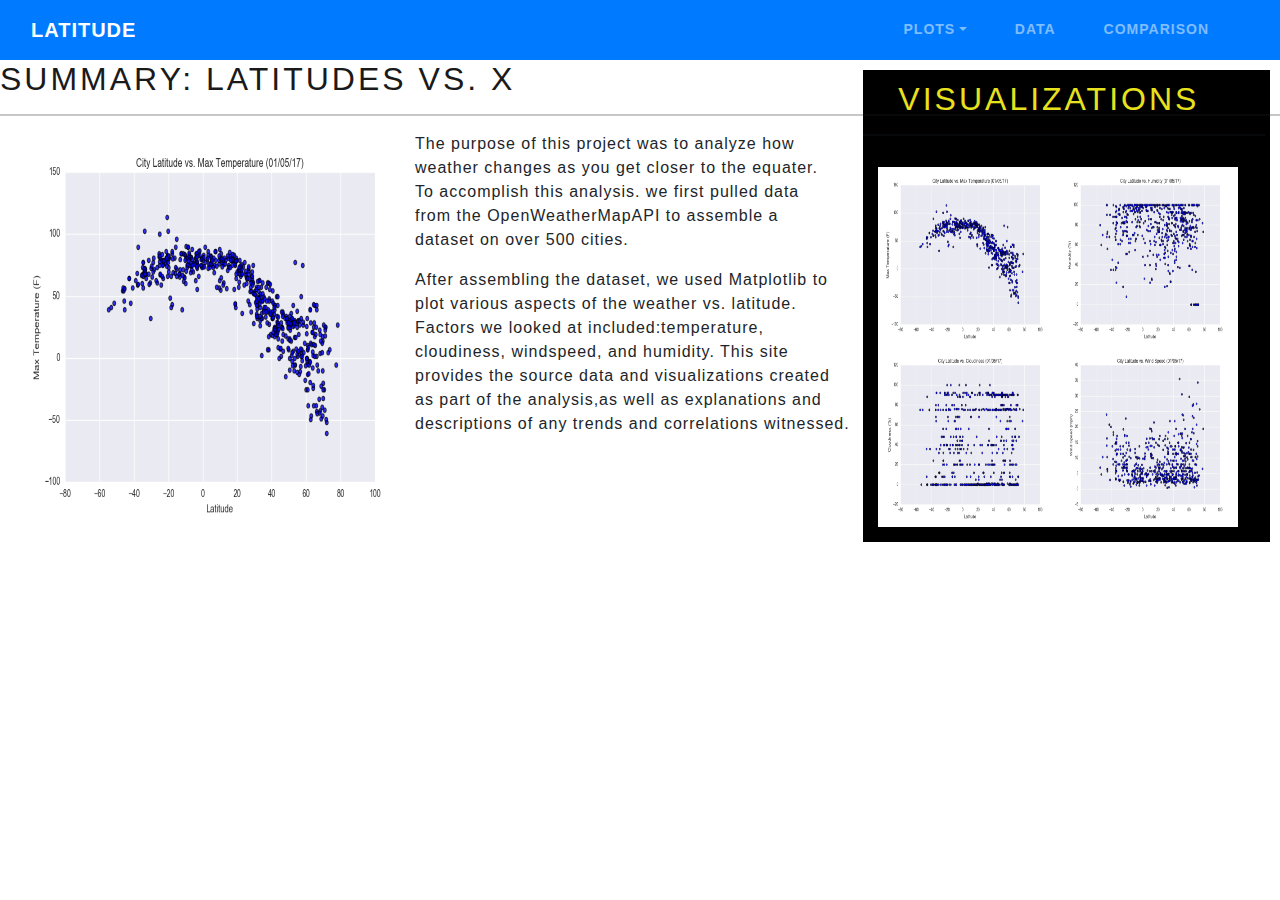
<file: HTML/index.html>
<!DOCTYPE html>
<html lang="en-us">

<head>
    <meta charset="UTF-8">
    <title>Homepage</title>
    <meta name="viewport" content="width=device-width, initial-scale=1.0">
    <link rel="stylesheet" type="text/css" href="../bootstrap.min.css">
    <link rel="stylesheet" href="https://stackpath.bootstrapcdn.com/bootstrap/4.3.1/css/bootstrap.min.css" integrity="sha384-ggOyR0iXCbMQv3Xipma34MD+dH/1fQ784/j6cY/iJTQUOhcWr7x9JvoRxT2MZw1T" crossorigin="anonymous">
</head>

<body>
    <nav class="navbar navbar-expand-lg navbar-dark bg-primary">
        <div class="container-fluid">
          <a class="navbar-brand" href="index.html">Latitude</a>
          <button class="navbar-toggler" type="button" data-bs-toggle="collapse" data-bs-target="#navbarColor01"
            aria-controls="navbarColor01" aria-expanded="false" aria-label="Toggle navigation">
            <span class="navbar-toggler-icon"></span>
          </button>
    
          <div class="collapse navbar-collapse" id="navbarColor01">
            <ul class="navbar-nav ml-auto">
              <li class="nav-item dropdown">
                <a class="nav-link dropdown-toggle" data-bs-toggle="dropdown" href="#" role="button" aria-haspopup="true" aria-expanded="false">Plots</a>
                <ul class="dropdown-menu me-auto">
                  <a class="dropdown-item" href="Humidity.html">Latitude vs. Humidity</a>
                  <a class="dropdown-item" href="Wind.html">Latitude vs. Wind</a>
                  <a class="dropdown-item" href="Cloud.html">Latitude vs. Cloud Coverage</a>
                  <a class="dropdown-item" href="Temperature.html">Latitude vs. Temperature</a>
                </ul>
              </li>
              <li class="nav-item">
                <a class="nav-link" href="Data.html">Data</a>
              </li>
              <li class="nav-item">
                <a class="nav-link" href="Comparison.html">Comparison</a>
              </li>
            </ul>
          </div>
        </div>
      </nav>
      <!--end of navbar-->
   
      <!--bootstrap grid for thumbnails-->
    <div class="col-4">
        <style>.col-4{float:right;padding:10px}</style>
        <div class="box">
          <style>.box{background-color:rgb(0, 0, 0);padding-top: 10px;padding-right: 5px;}</style>
        <div class="page-header">
            <h2 class="title">Visualizations</h2>
            <hr></hr>
            <style>.title{color: #e8e11d; font-style:bold;padding-left:35px;}</style>
        </div>
        <div class="box-img">
          <style>.box-img{padding:15px;}</style>
           <a href="Temperature.html"><img src="../Resources/assets/images/Fig1.png" alt="Latitude vs. Max Temperature" height="180" width="180" ></a><a href="Humidity.html"><img src="../Resources/assets/images/Fig2.png" alt="Latitude vs. Humidity" height="180" width="180" ></a>
         <a href="Cloud.html"><img src="../Resources/assets/images/Fig3.png" alt="Latitude vs. Cloudiness" height="180" width="180" ></a><a href="Wind.html"><img src="../Resources/assets/images/Fig4.png" alt="Latitude vs. Wind Speed" height="180" width="180" ></a>
         </div>
      </div>
  </div>
  <!--main page details-->
  <div>
    <h2>Summary: Latitudes vs. X</h2>
    <hr></hr>
  </div>
  <div class="col-md-8">
    <img src="../Resources/assets/images/Fig1.png" class="float-left" alt="Latitude vs. Max Temperature" height="400" width="400">
    <p> The purpose of this project was to analyze how weather changes as you get closer to the equater. To accomplish this analysis. we first pulled data from the OpenWeatherMapAPI to assemble a dataset on over 500 cities.</p>
  </div>
  <div>
    <p>After assembling the dataset, we used Matplotlib to plot various aspects of the weather vs. latitude. Factors we looked at included:temperature, cloudiness, windspeed, and humidity. This site provides the source data and visualizations created as part of the analysis,as well as explanations and descriptions of any trends and correlations witnessed.</p>
  </div>
</div>
</div>

     
      <script src="https://code.jquery.com/jquery-3.3.1.slim.min.js"
      integrity="sha384-q8i/X+965DzO0rT7abK41JStQIAqVgRVzpbzo5smXKp4YfRvH+8abtTE1Pi6jizo"
      crossorigin="anonymous"></script>
    <script src="https://cdn.jsdelivr.net/npm/@popperjs/core@2.9.2/dist/umd/popper.min.js"
      integrity="sha384-IQsoLXl5PILFhosVNubq5LC7Qb9DXgDA9i+tQ8Zj3iwWAwPtgFTxbJ8NT4GN1R8p"
      crossorigin="anonymous"></script>
    <script src="https://cdn.jsdelivr.net/npm/bootstrap@5.0.0/dist/js/bootstrap.min.js"
      integrity="sha384-lpyLfhYuitXl2zRZ5Bn2fqnhNAKOAaM/0Kr9laMspuaMiZfGmfwRNFh8HlMy49eQ"
      crossorigin="anonymous"></script>
</body>


</html>
</file>
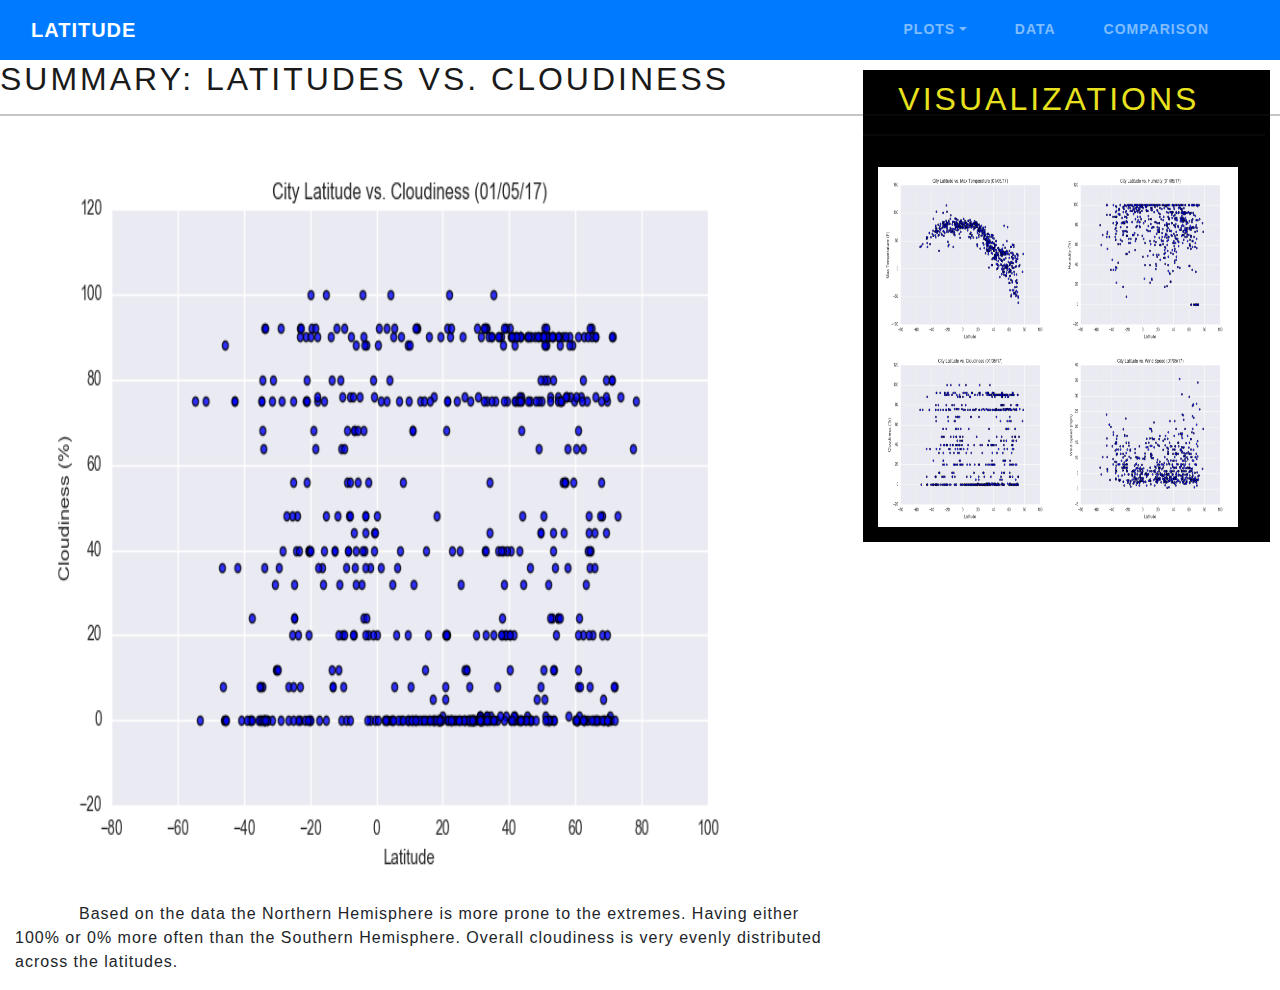
<file: HTML/Cloud.html>
<!DOCTYPE html>
<html lang="en-us">

<head>
    <meta charset="UTF-8">
    <title>Homepage</title>
    <meta name="viewport" content="width=device-width, initial-scale=1.0">
    <link rel="stylesheet" type="text/css" href="../bootstrap.min.css">
    <link rel="stylesheet" href="https://stackpath.bootstrapcdn.com/bootstrap/4.3.1/css/bootstrap.min.css" integrity="sha384-ggOyR0iXCbMQv3Xipma34MD+dH/1fQ784/j6cY/iJTQUOhcWr7x9JvoRxT2MZw1T" crossorigin="anonymous">
</head>

<body>
  <!--navbar-->
  <nav class="navbar navbar-expand-lg navbar-dark bg-primary">
    <div class="container-fluid">
      <a class="navbar-brand" href="../index.html">Latitude</a>
      <button class="navbar-toggler" type="button" data-bs-toggle="collapse" data-bs-target="#navbarColor01"
        aria-controls="navbarColor01" aria-expanded="false" aria-label="Toggle navigation">
        <span class="navbar-toggler-icon"></span>
      </button>

      <div class="collapse navbar-collapse" id="navbarColor01">
        <ul class="navbar-nav ml-auto">
          <li class="nav-item dropdown">
            <a class="nav-link dropdown-toggle" data-bs-toggle="dropdown" href="#" role="button" aria-haspopup="true" aria-expanded="false">Plots</a>
            <ul class="dropdown-menu me-auto">
              <a class="dropdown-item" href="Humidity.html">Latitude vs. Humidity</a>
              <a class="dropdown-item" href="Wind.html">Latitude vs. Wind</a>
              <a class="dropdown-item" href="Cloud.html">Latitude vs. Cloud Coverage</a>
              <a class="dropdown-item" href="Temperature.html">Latitude vs. Temperature</a>
            </ul>
          </li>
          <li class="nav-item">
            <a class="nav-link" href="Data.html">Data</a>
          </li>
          <li class="nav-item">
            <a class="nav-link" href="Comparison.html">Comparison</a>
          </li>
        </ul>
      </div>
    </div>
  </nav>
   <!--visualization box-->
   <div class="col-4">
    <style>.col-4{float:right;padding:10px}</style>
    <div class="box">
      <style>.box{background-color:rgb(0, 0, 0);padding-top: 10px;padding-right: 5px;}</style>
    <div class="page-header">
        <h2 class="title">Visualizations</h2>
        <hr></hr>
        <style>.title{color: #e8e11d; font-style:bold;padding-left:35px;}</style>
    </div>
    <div class="box-img">
      <style>.box-img{padding:15px;}</style>
       <a href="Temperature.html"><img src="../Resources/assets/images/Fig1.png" alt="Latitude vs. Max Temperature" height="180" width="180" ></a><a href="Humidity.html"><img src="../Resources/assets/images/Fig2.png" alt="Latitude vs. Humidity" height="180" width="180" ></a>
     <a href="Cloud.html"><img src="../Resources/assets/images/Fig3.png" alt="Latitude vs. Cloudiness" height="180" width="180" ></a><a href="Wind.html"><img src="../Resources/assets/images/Fig4.png" alt="Latitude vs. Wind Speed" height="180" width="180" ></a>
     </div>
  </div>
</div>
    <!--main page details-->
<div>
  <h2>Summary: Latitudes vs. Cloudiness</h2>
  <hr></hr>
  </div>
  <div class="col-md-8">
  <img src="../Resources/assets/images/Fig3.png" class="float-left" alt="Latitude vs. Max Temperature" height="770" width="770">
  <p class="text">Based on the data the Northern Hemisphere is more prone to the extremes. Having either 100% or 0% more often than the Southern Hemisphere. Overall cloudiness is very evenly distributed across the latitudes. </p>
  <style>p.text{text-indent: 4em};</style>
  </div>
  </div>
    

      <script src="https://code.jquery.com/jquery-3.3.1.slim.min.js"
      integrity="sha384-q8i/X+965DzO0rT7abK41JStQIAqVgRVzpbzo5smXKp4YfRvH+8abtTE1Pi6jizo"
      crossorigin="anonymous"></script>
    <script src="https://cdn.jsdelivr.net/npm/@popperjs/core@2.9.2/dist/umd/popper.min.js"
      integrity="sha384-IQsoLXl5PILFhosVNubq5LC7Qb9DXgDA9i+tQ8Zj3iwWAwPtgFTxbJ8NT4GN1R8p"
      crossorigin="anonymous"></script>
    <script src="https://cdn.jsdelivr.net/npm/bootstrap@5.0.0/dist/js/bootstrap.min.js"
      integrity="sha384-lpyLfhYuitXl2zRZ5Bn2fqnhNAKOAaM/0Kr9laMspuaMiZfGmfwRNFh8HlMy49eQ"
      crossorigin="anonymous"></script>
</body>


</html>
</file>
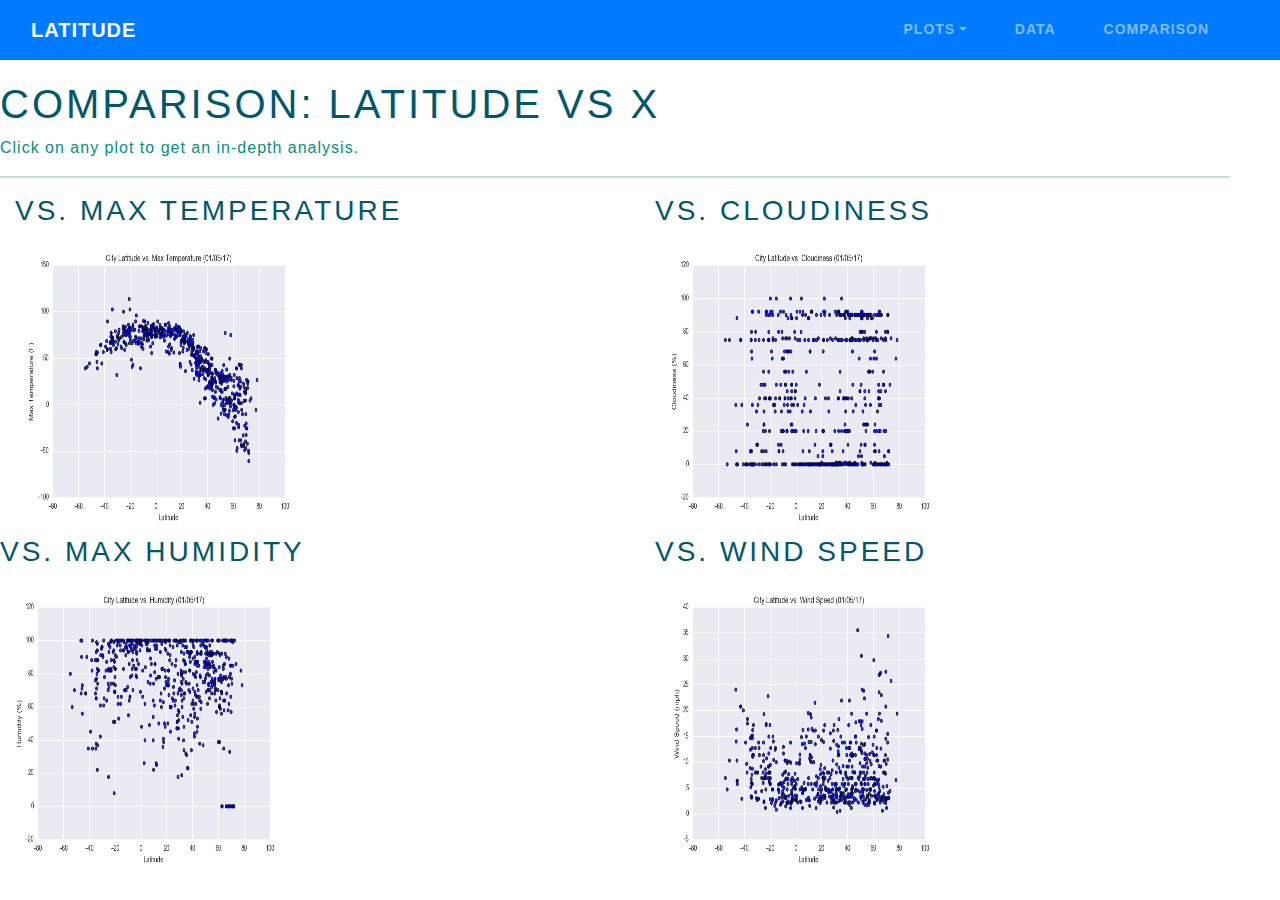
<file: HTML/Comparison.html>
<!DOCTYPE html>
<html lang="en-us">

<head>
   <meta charset="UTF-8">
    <title>Comparisons</title>
    <meta name="viewport" content="width=device-width, initial-scale=1.0">
    <link rel="stylesheet" type="text/css" href="../bootstrap.min.css">
    <link rel="stylesheet" href="https://stackpath.bootstrapcdn.com/bootstrap/4.3.1/css/bootstrap.min.css" integrity="sha384-ggOyR0iXCbMQv3Xipma34MD+dH/1fQ784/j6cY/iJTQUOhcWr7x9JvoRxT2MZw1T" crossorigin="anonymous">
    
</head>

<body>
    <!--navbar-->
    <nav class="navbar navbar-expand-lg navbar-dark bg-primary">
        <div class="container-fluid">
          <a class="navbar-brand" href="../index.html">Latitude</a>
          <button class="navbar-toggler" type="button" data-bs-toggle="collapse" data-bs-target="#navbarColor01"
            aria-controls="navbarColor01" aria-expanded="false" aria-label="Toggle navigation">
            <span class="navbar-toggler-icon"></span>
          </button>
    
          <div class="collapse navbar-collapse" id="navbarColor01">
            <ul class="navbar-nav ml-auto">
              <li class="nav-item dropdown">
                <a class="nav-link dropdown-toggle" data-bs-toggle="dropdown" href="#" role="button" aria-haspopup="true" aria-expanded="false">Plots</a>
                <ul class="dropdown-menu me-auto">
                  <a class="dropdown-item" href="Humidity.html">Latitude vs. Humidity</a>
                  <a class="dropdown-item" href="Wind.html">Latitude vs. Wind</a>
                  <a class="dropdown-item" href="Cloud.html">Latitude vs. Cloud Coverage</a>
                  <a class="dropdown-item" href="Temperature.html">Latitude vs. Temperature</a>
                </ul>
              </li>
              <li class="nav-item">
                <a class="nav-link" href="Data.html">Data</a>
              </li>
              <li class="nav-item">
                <a class="nav-link" href="Comparison.html">Comparison</a>
              </li>
            </ul>
          </div>
        </div>
      </nav>
      <!--end of navbar-->
      
      <!--images with links-->
      <div class="page-header">
        <style>.page-header{padding-right: 50px;
                            padding-top:20px; color:rgb(2, 145, 133);}</style>
        <h1 class="title">Comparison: Latitude vs X</h1
        <p>Click on any plot to get an in-depth analysis.</p>
        <hr></hr>
      </div>    
     
      <div class="content">
        <div class="container-fluid">
            <div class="row">
                    <div class = "col-6">
                            <h3 class='title'>vs. Max Temperature</h3>
                            <style>.title{color:rgb(1, 88, 108);}</style>
                                  <a href="Temperature.html"><img src="../Resources/assets/images/Fig1.png" alt="Latitude vs. Max Temperature" height="300" width="300" class='left'></a>
                    </div>
                         <div class="col-6">
                            <h3 class='title'>vs. Cloudiness</h3>
                                 <a href="Cloud.html"><img src="../Resources/assets/images/Fig3.png" alt="Latitude vs. Cloudiness" height="300" width="300" class='center'></a>
                         </div>
                     </div>
                </div>
                        <div class='row'>
                            <div class = "col-6">
                                    
                                        <h3 class='title'>vs. Max Humidity</h3>
                                            <a href="Humidity.html"><img src="../Resources/assets/images/Fig2.png" alt="Latitude vs. Humidity" height="300" width="300"></a>
                            </div>
                            <div class="col-6">
                                        <h3 class='title'>vs. Wind Speed</h3>
                                            <a href="Wind.html"><img src="../Resources/assets/images/Fig4.png" alt="Latitude vs. Wind Speed" height="300" width="300"></a>
                            </div>
                        </div>    
                    </div>
                </div>
            </div>
        </div>
</div>


      
      
      <script src="https://code.jquery.com/jquery-3.3.1.slim.min.js"
      integrity="sha384-q8i/X+965DzO0rT7abK41JStQIAqVgRVzpbzo5smXKp4YfRvH+8abtTE1Pi6jizo"
      crossorigin="anonymous"></script>
    <script src="https://cdn.jsdelivr.net/npm/@popperjs/core@2.9.2/dist/umd/popper.min.js"
      integrity="sha384-IQsoLXl5PILFhosVNubq5LC7Qb9DXgDA9i+tQ8Zj3iwWAwPtgFTxbJ8NT4GN1R8p"
      crossorigin="anonymous"></script>
    <script src="https://cdn.jsdelivr.net/npm/bootstrap@5.0.0/dist/js/bootstrap.min.js"
      integrity="sha384-lpyLfhYuitXl2zRZ5Bn2fqnhNAKOAaM/0Kr9laMspuaMiZfGmfwRNFh8HlMy49eQ"
      crossorigin="anonymous"></script>
</body>


</html>
</file>
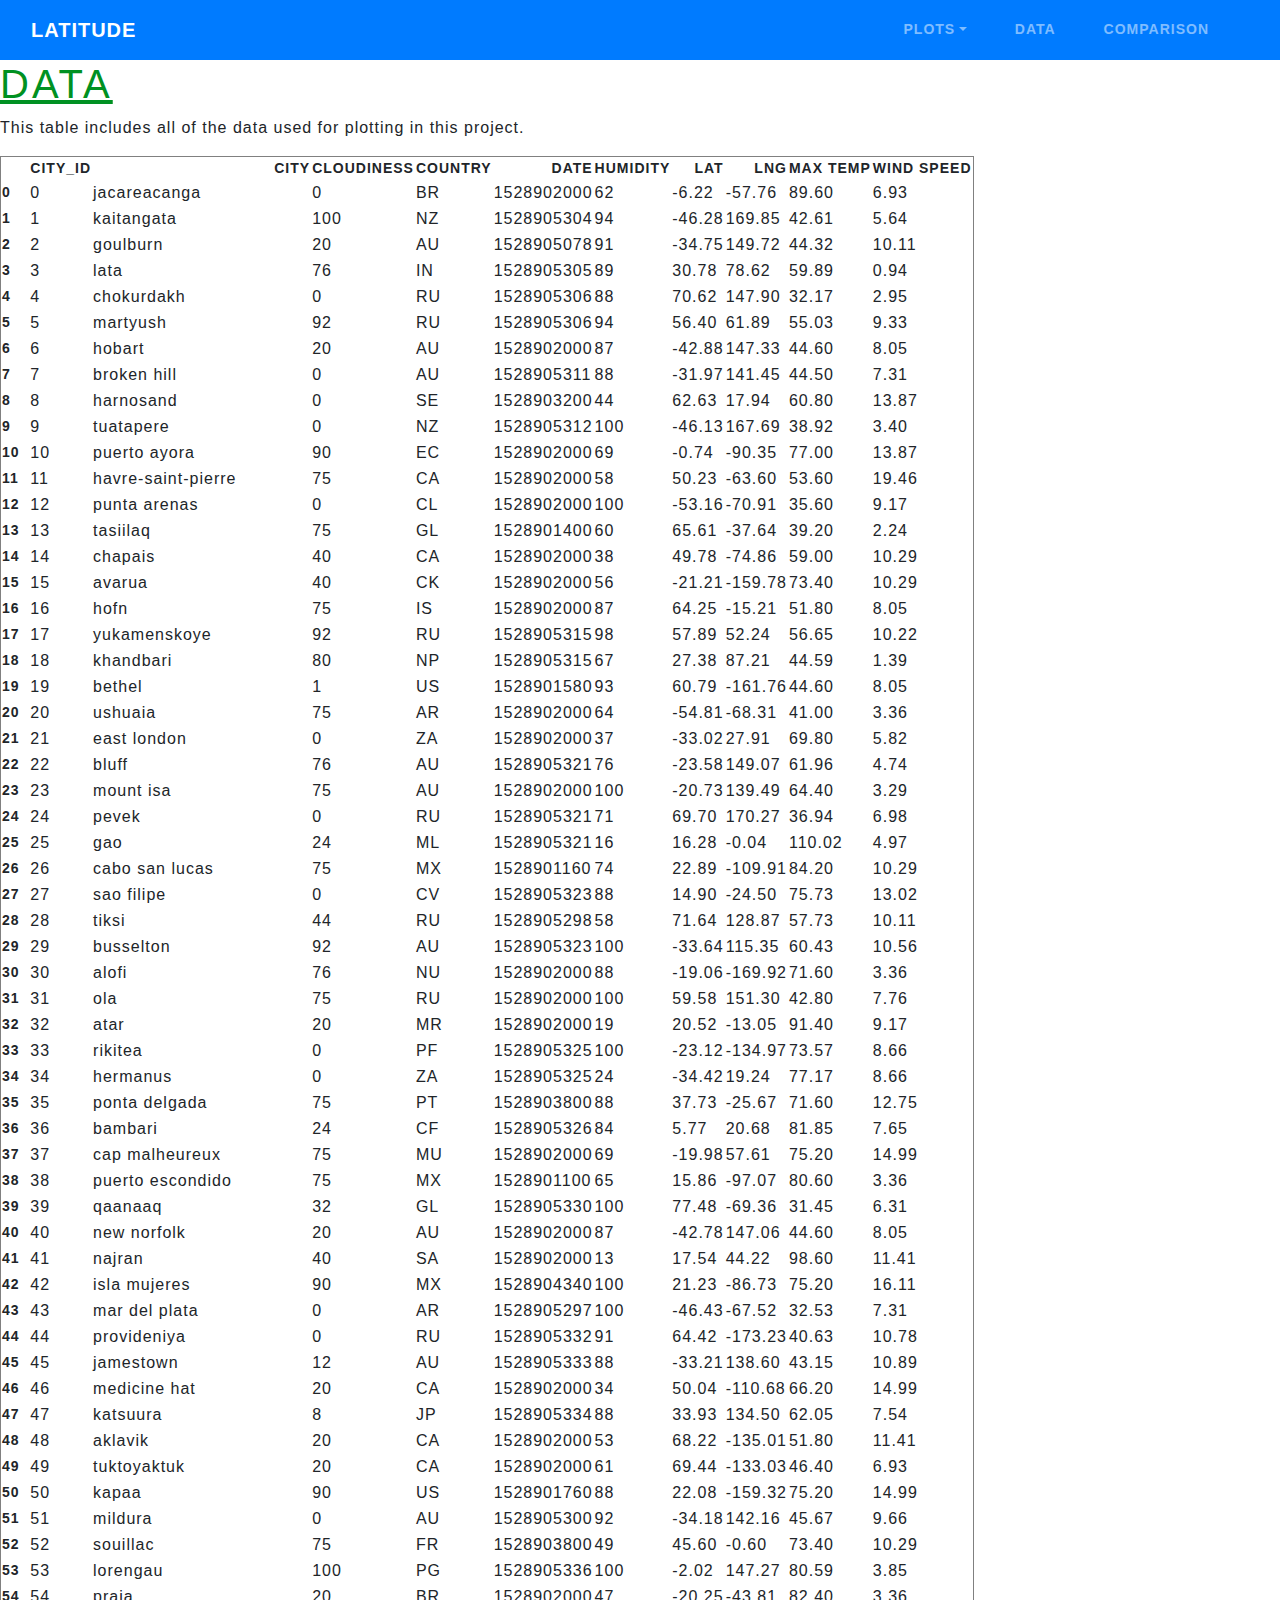
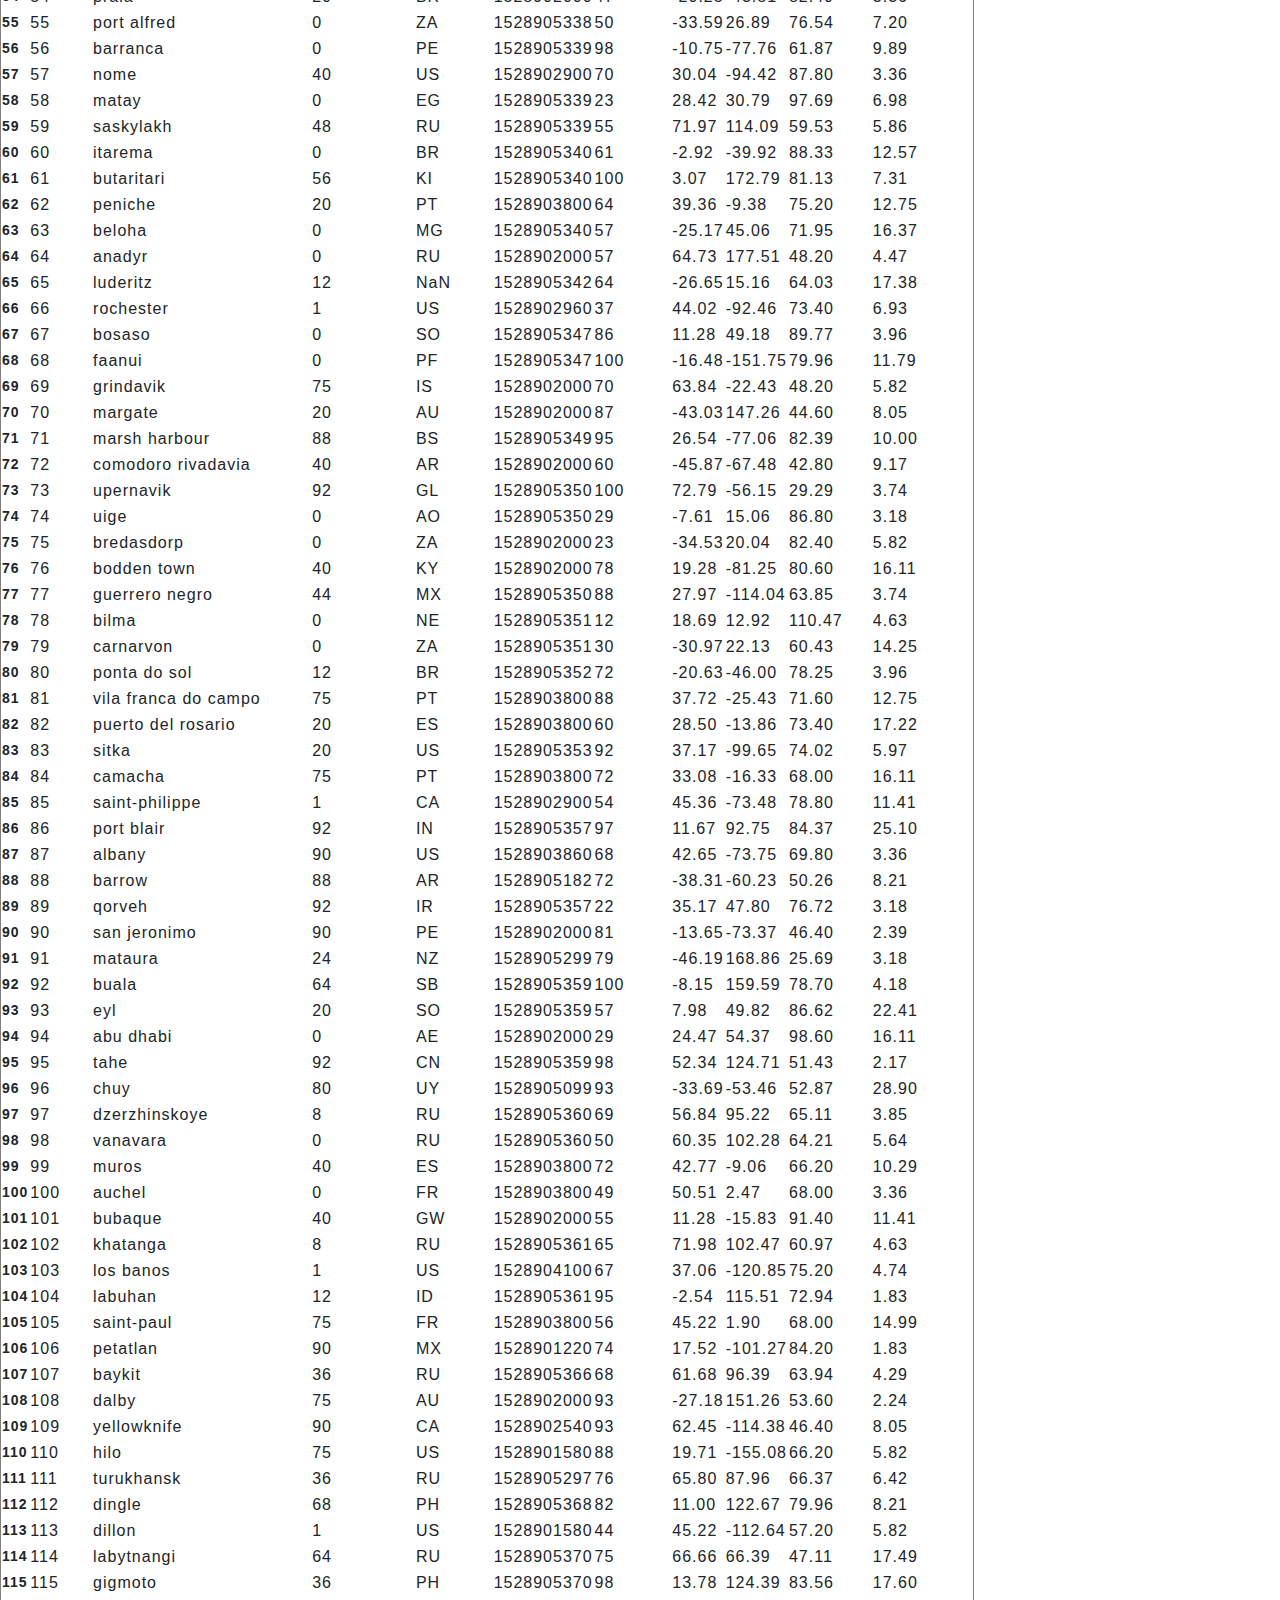
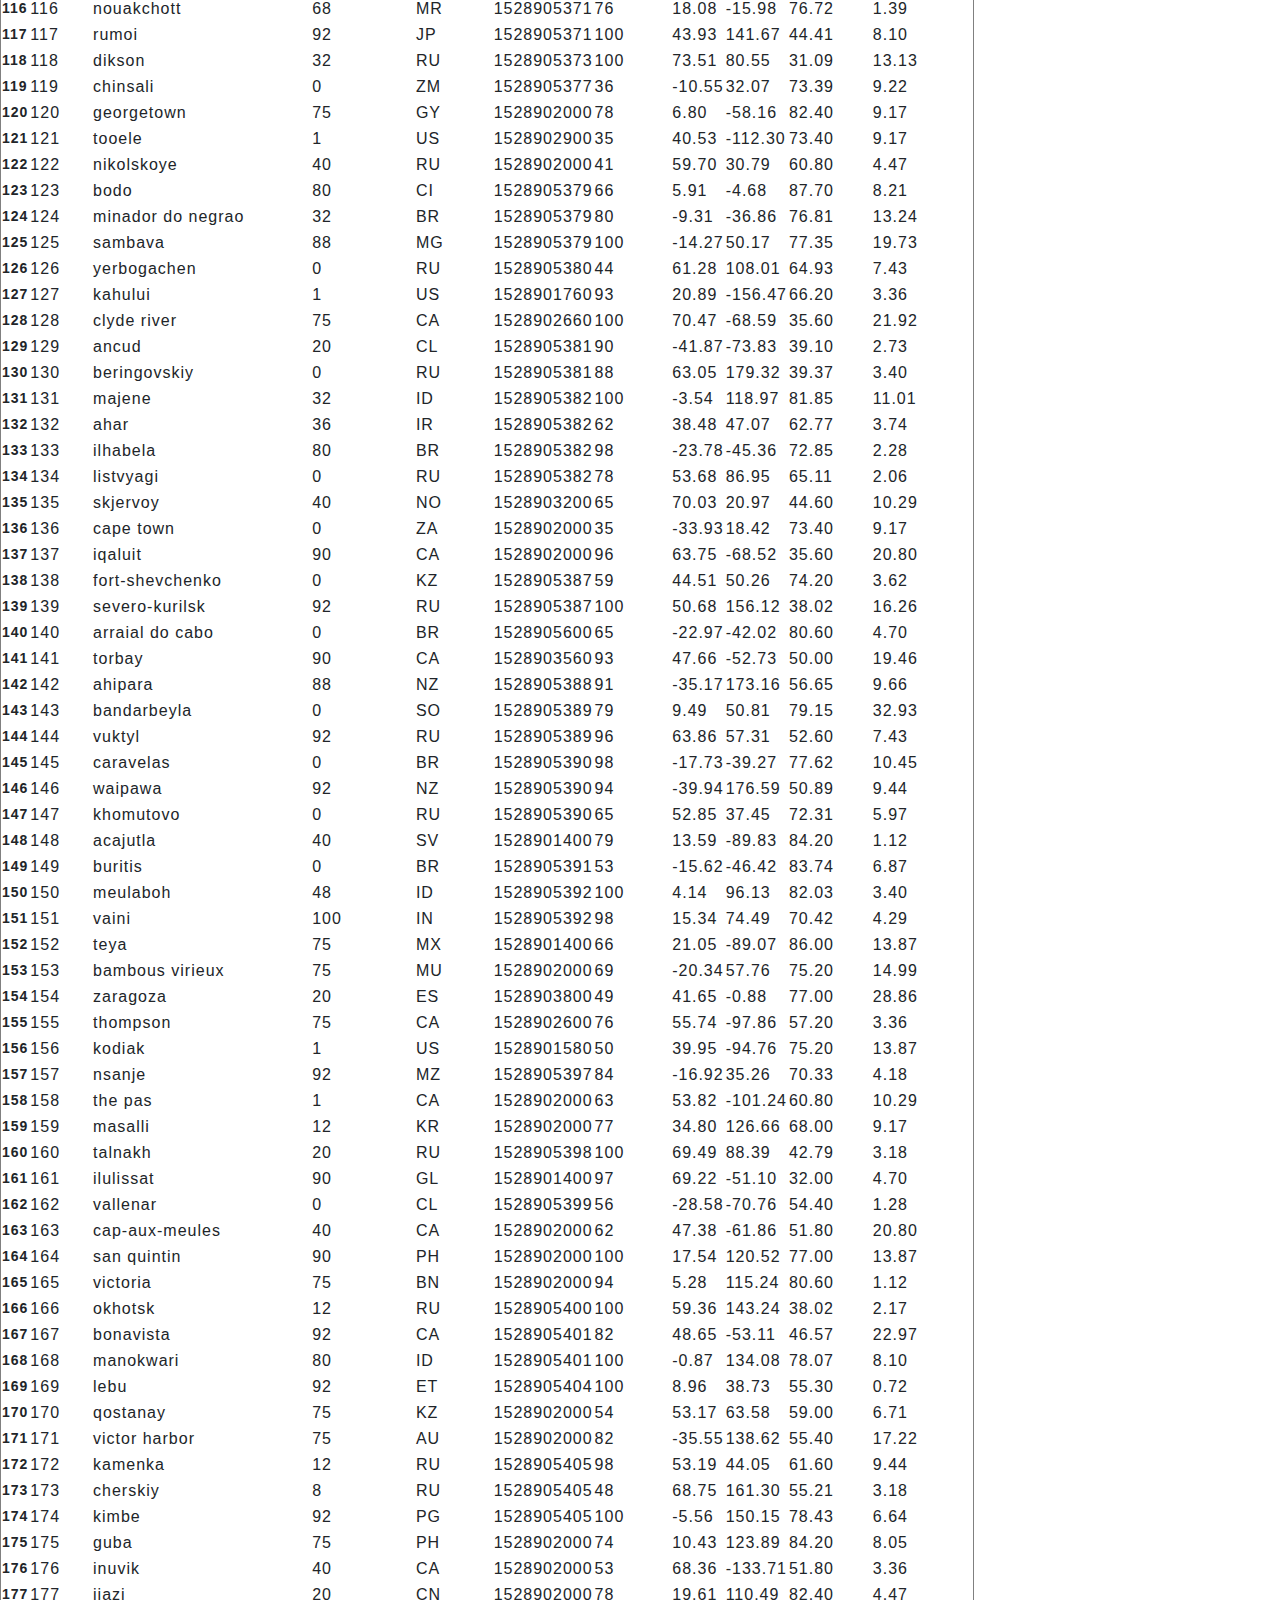
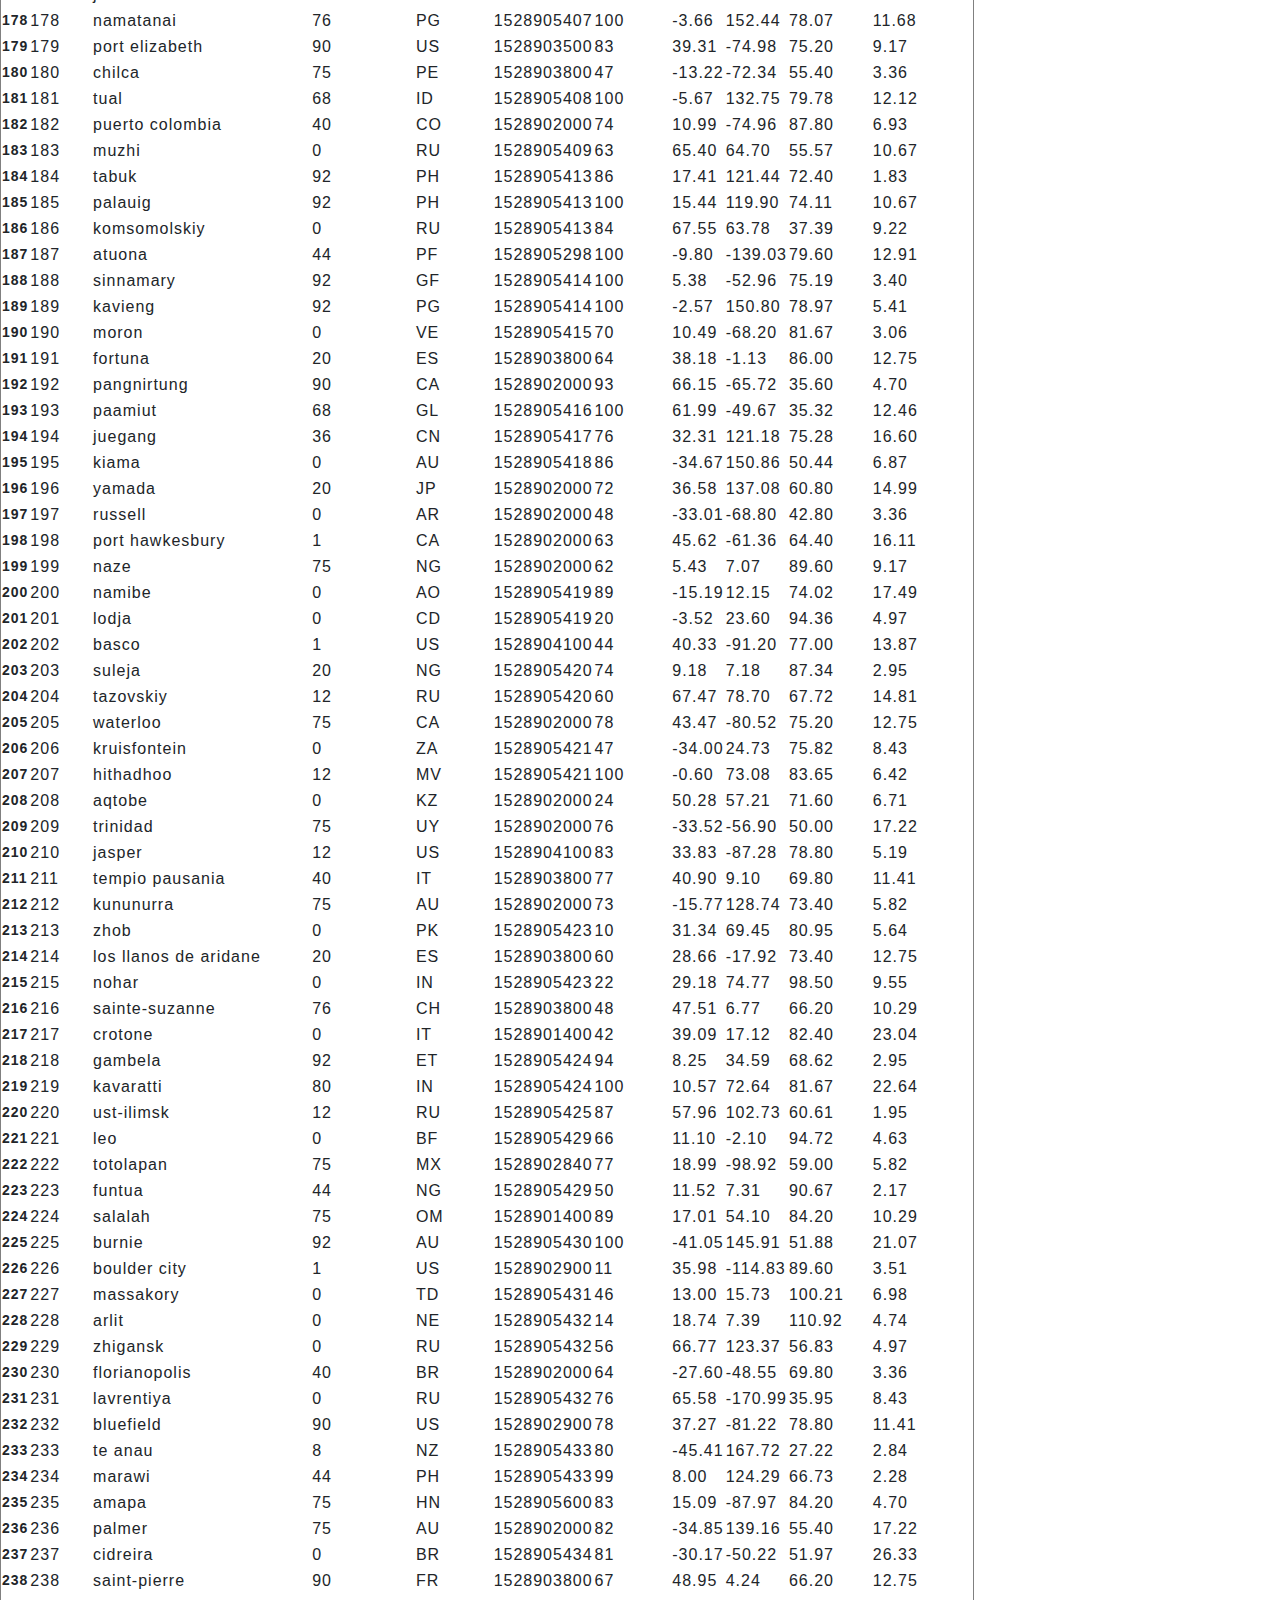
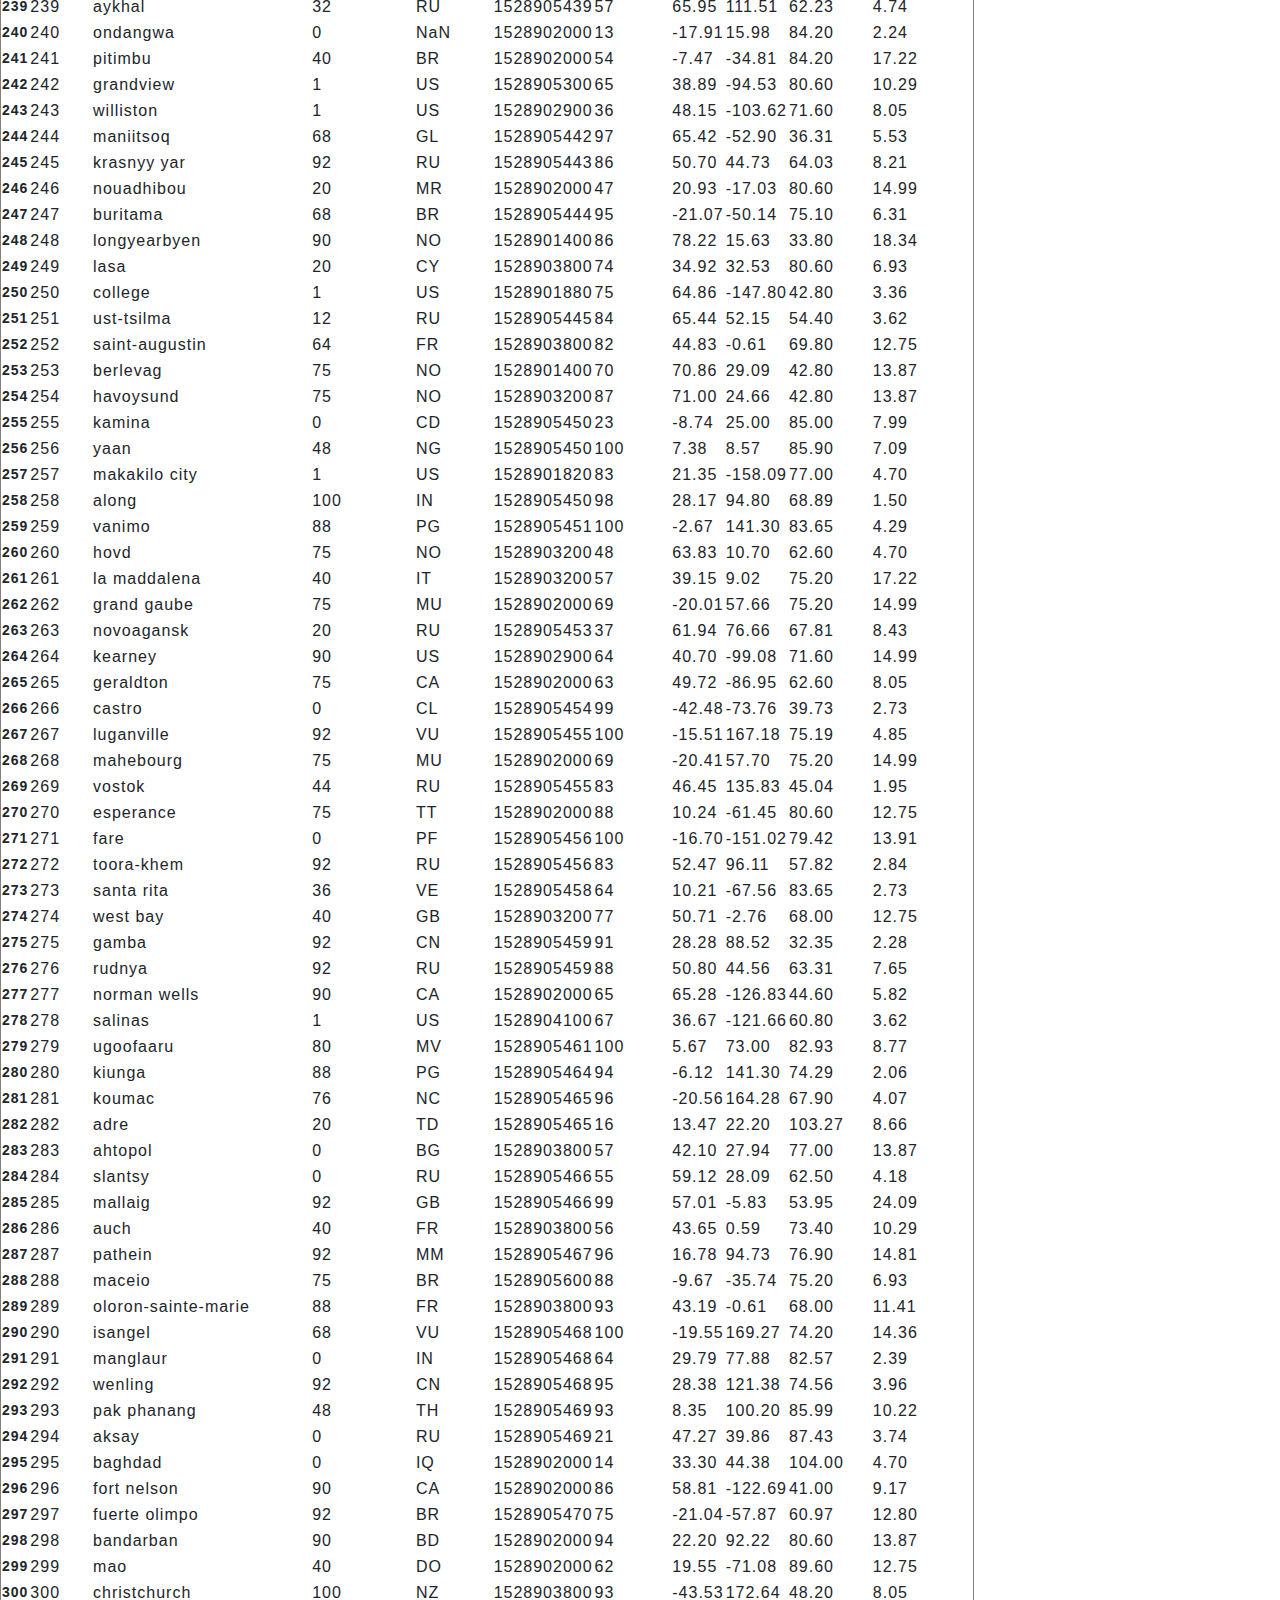
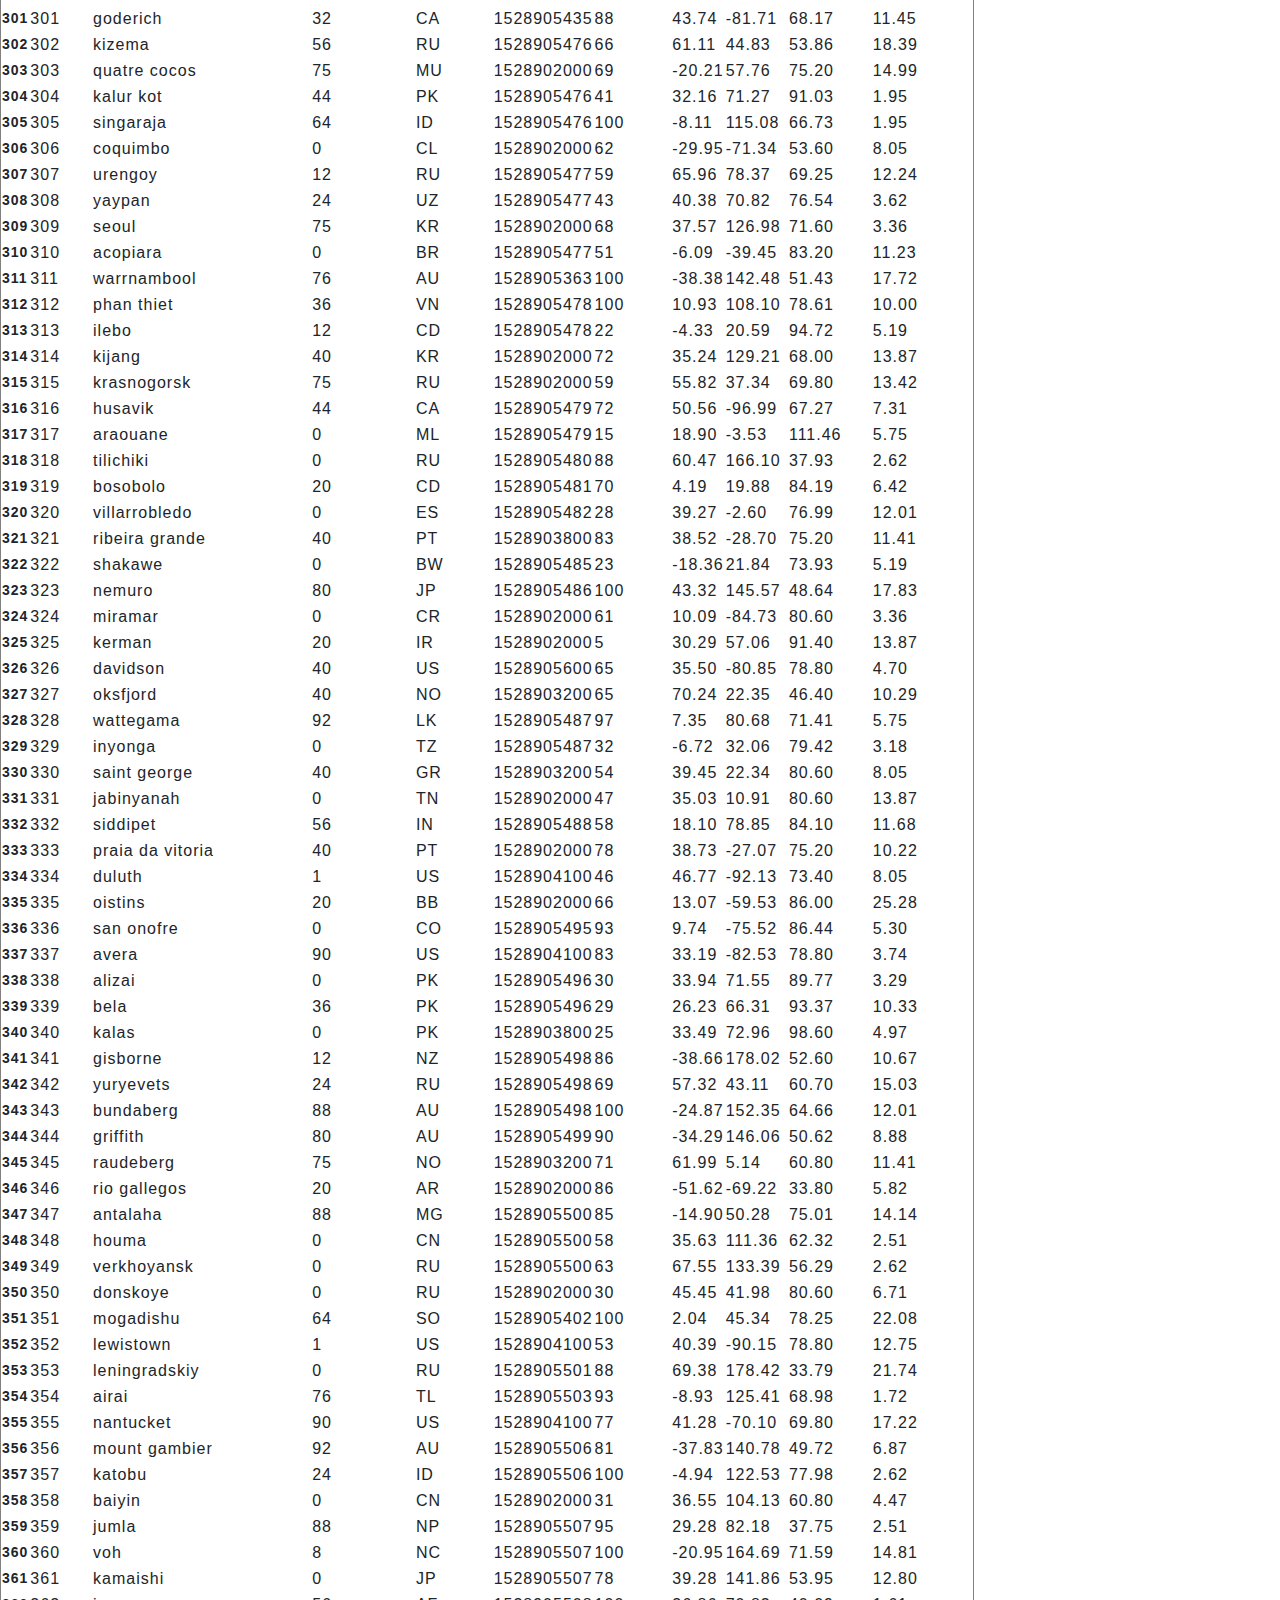
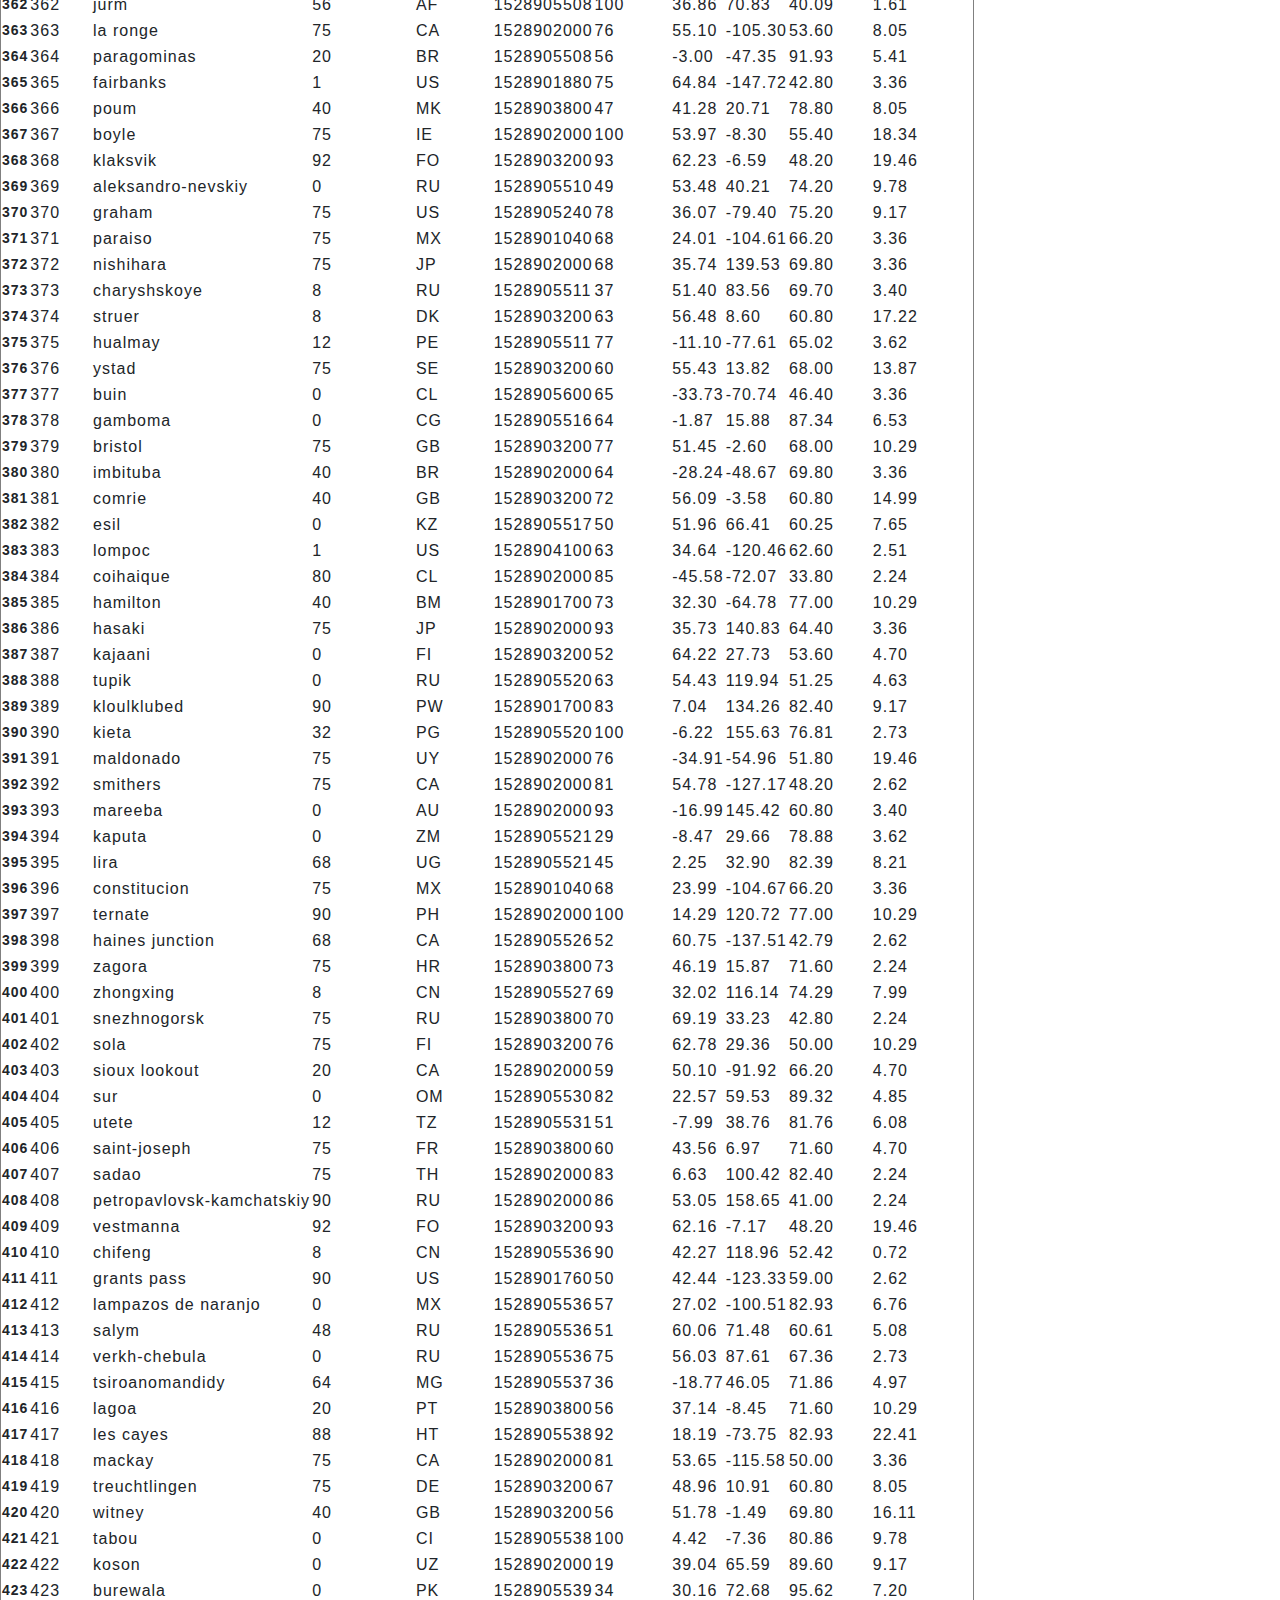
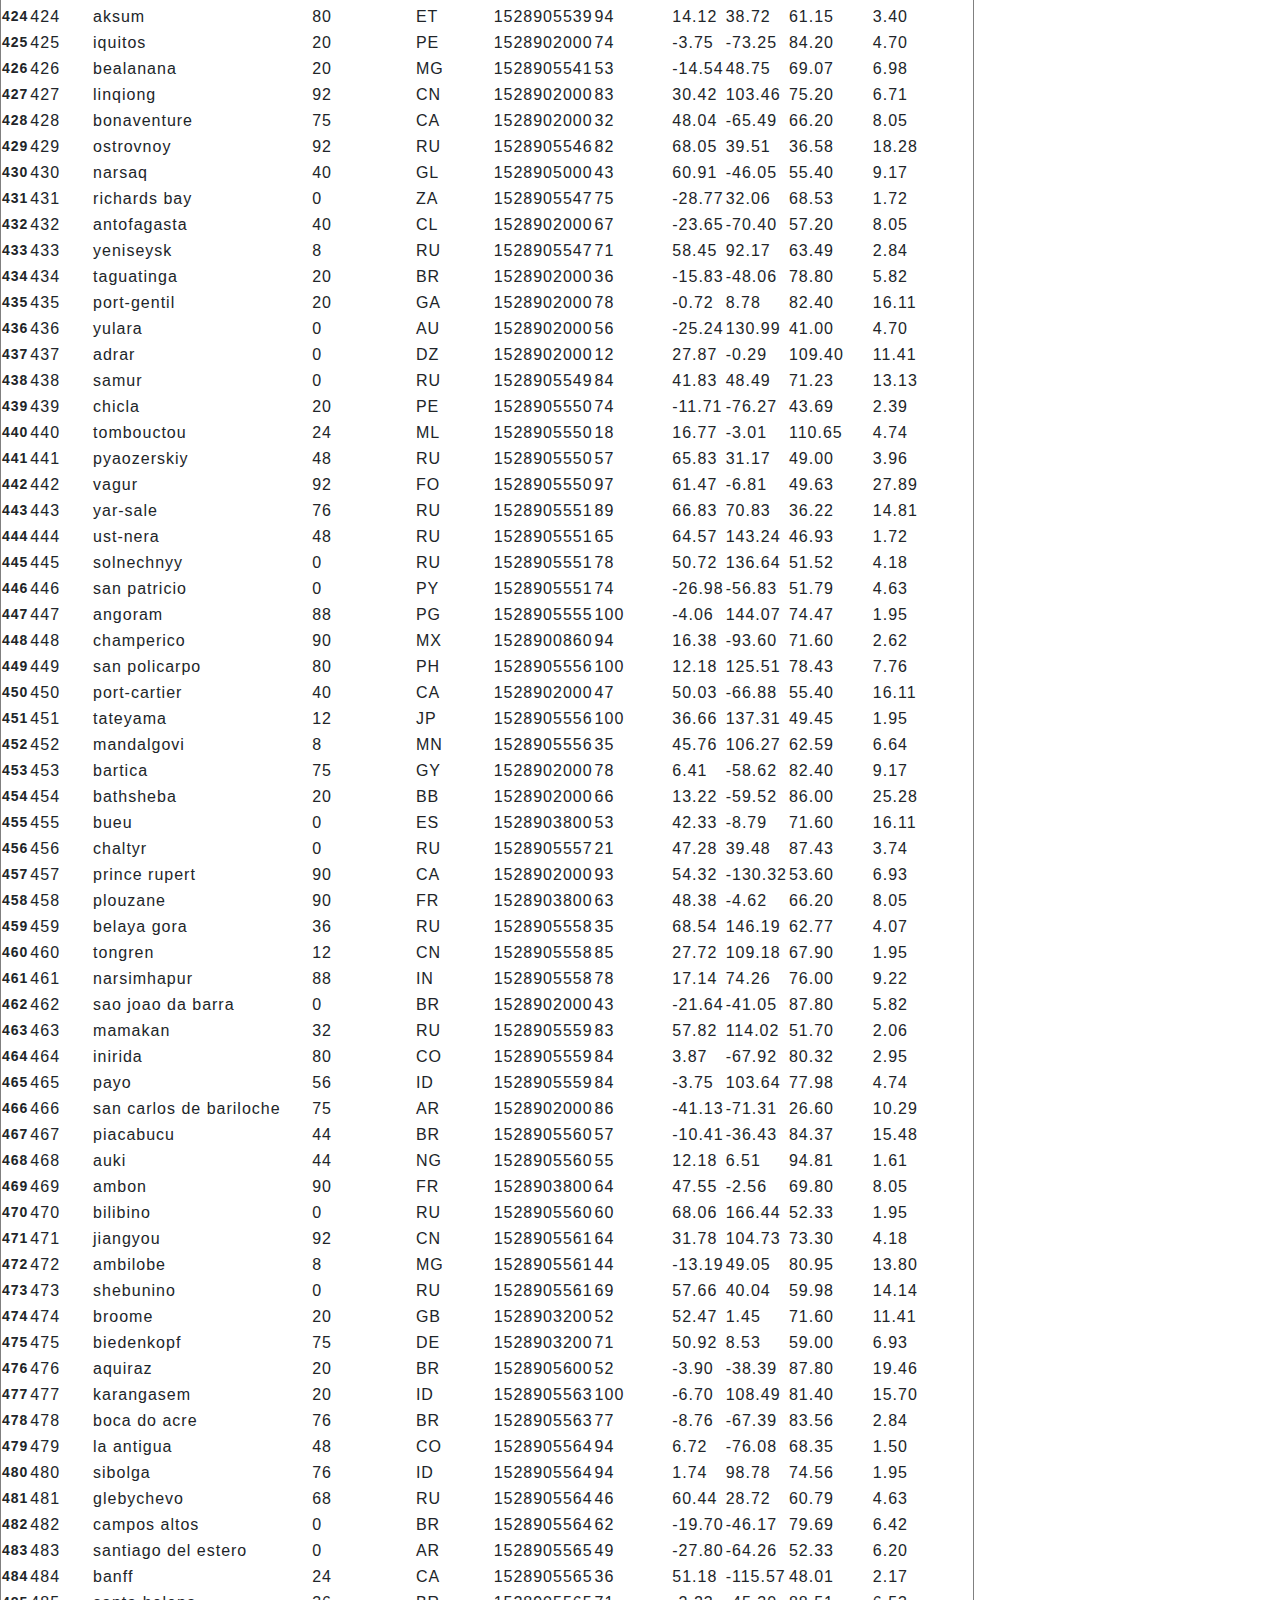
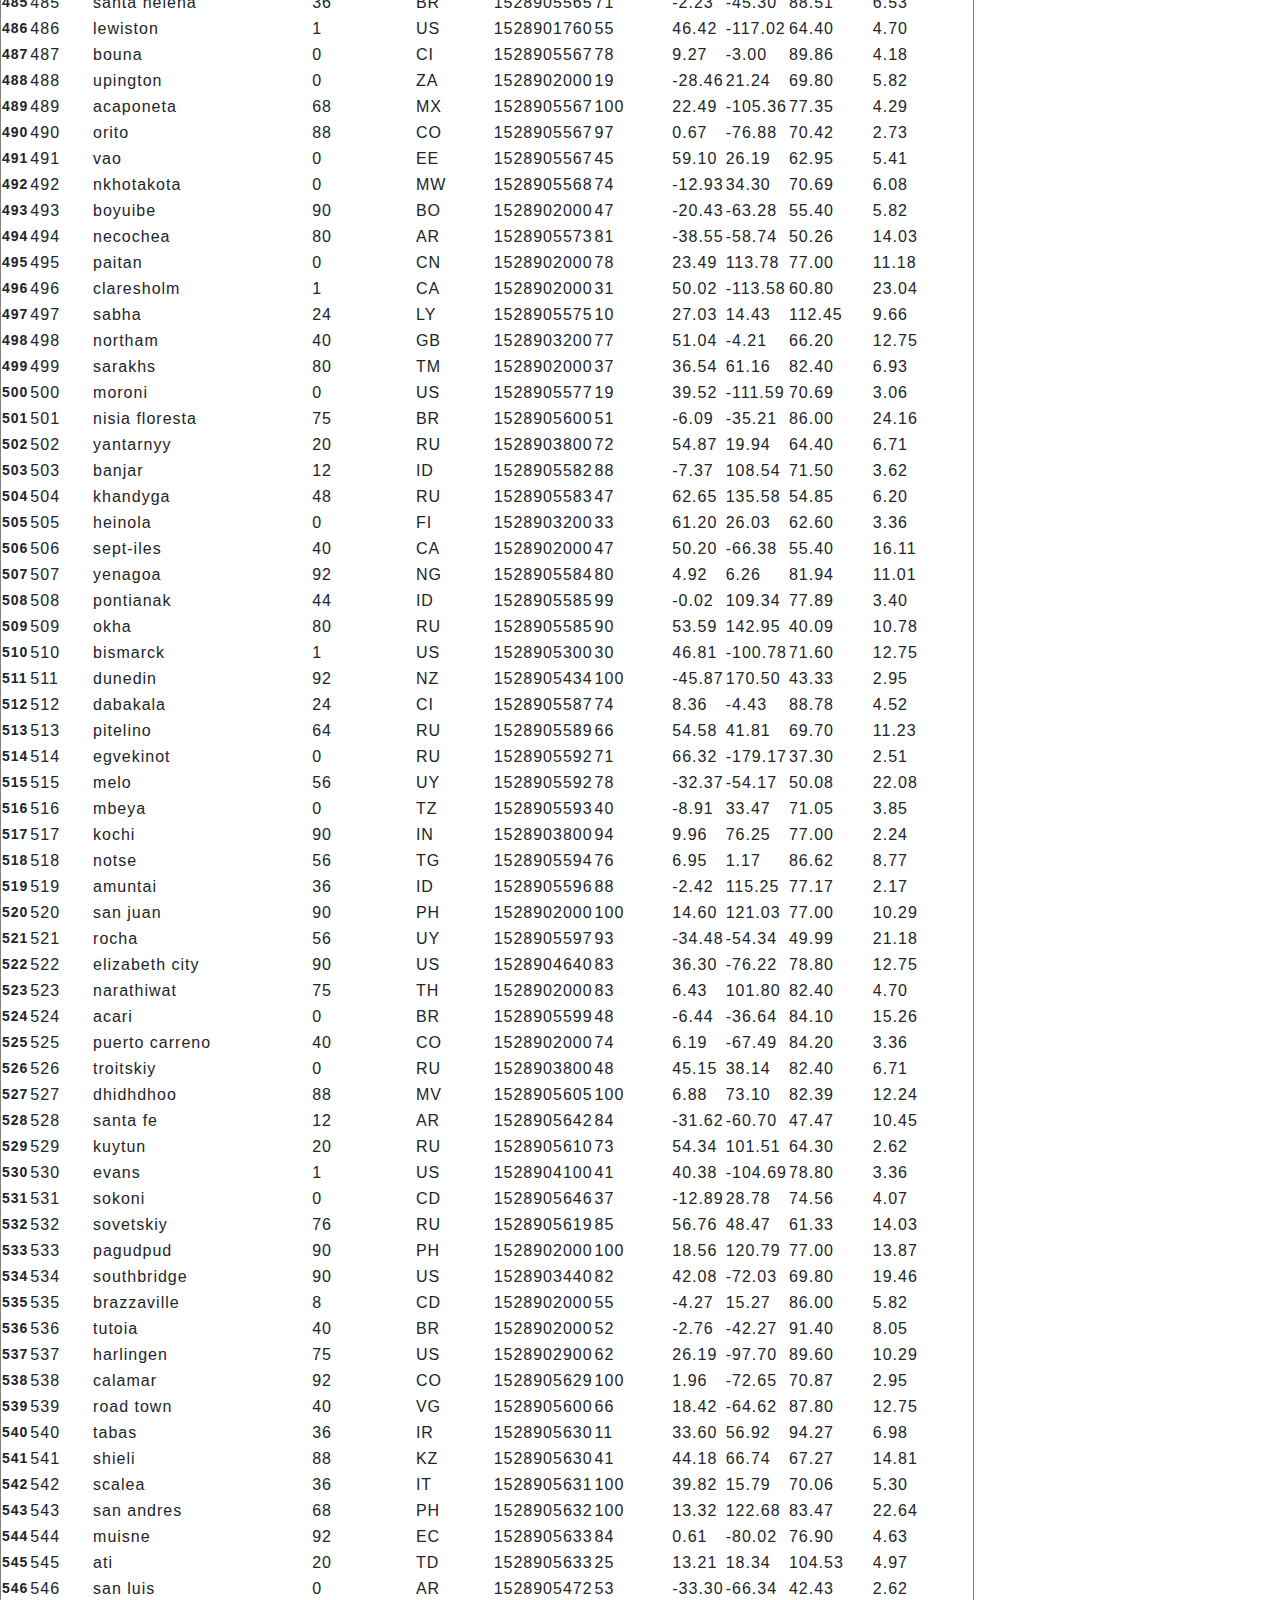
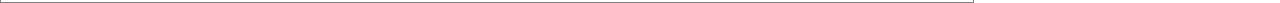
<file: HTML/Data.html>
<!DOCTYPE html>
<html lang="en-us">

<head>
    <meta charset="UTF-8">
    <title>Homepage</title>
    <meta name="viewport" content="width=device-width, initial-scale=1.0">
    <link rel="stylesheet" type="text/css" href="../bootstrap.min.css">
    <link rel="stylesheet" href="https://stackpath.bootstrapcdn.com/bootstrap/4.3.1/css/bootstrap.min.css" integrity="sha384-ggOyR0iXCbMQv3Xipma34MD+dH/1fQ784/j6cY/iJTQUOhcWr7x9JvoRxT2MZw1T" crossorigin="anonymous">
</head>

<body>
  <!--navbar-->
  <nav class="navbar navbar-expand-lg navbar-dark bg-primary">
    <div class="container-fluid">
      <a class="navbar-brand" href="../index.html">Latitude</a>
      <button class="navbar-toggler" type="button" data-bs-toggle="collapse" data-bs-target="#navbarColor01"
        aria-controls="navbarColor01" aria-expanded="false" aria-label="Toggle navigation">
        <span class="navbar-toggler-icon"></span>
      </button>

      <div class="collapse navbar-collapse" id="navbarColor01">
        <ul class="navbar-nav ml-auto">
          <li class="nav-item dropdown">
            <a class="nav-link dropdown-toggle" data-bs-toggle="dropdown" href="#" role="button" aria-haspopup="true" aria-expanded="false">Plots</a>
            <ul class="dropdown-menu me-auto">
              <a class="dropdown-item" href="Humidity.html">Latitude vs. Humidity</a>
              <a class="dropdown-item" href="Wind.html">Latitude vs. Wind</a>
              <a class="dropdown-item" href="Cloud.html">Latitude vs. Cloud Coverage</a>
              <a class="dropdown-item" href="Temperature.html">Latitude vs. Temperature</a>
            </ul>
          </li>
          <li class="nav-item">
            <a class="nav-link" href="Data.html">Data</a>
          </li>
          <li class="nav-item">
            <a class="nav-link" href="Comparison.html">Comparison</a>
          </li>
        </ul>
      </div>
    </div>
  </nav>
<!--end of navbar-->
<!--data table-->
  <h1 class="data-header">Data</h1>
  <style>.data-header{color:rgb(0, 145, 34);text-decoration: underline;}</style>
  <p>This table includes all of the data used for plotting in this project.</p>

      <script src="https://code.jquery.com/jquery-3.3.1.slim.min.js"
      integrity="sha384-q8i/X+965DzO0rT7abK41JStQIAqVgRVzpbzo5smXKp4YfRvH+8abtTE1Pi6jizo"
      crossorigin="anonymous"></script>
    <script src="https://cdn.jsdelivr.net/npm/@popperjs/core@2.9.2/dist/umd/popper.min.js"
      integrity="sha384-IQsoLXl5PILFhosVNubq5LC7Qb9DXgDA9i+tQ8Zj3iwWAwPtgFTxbJ8NT4GN1R8p"
      crossorigin="anonymous"></script>
    <script src="https://cdn.jsdelivr.net/npm/bootstrap@5.0.0/dist/js/bootstrap.min.js"
      integrity="sha384-lpyLfhYuitXl2zRZ5Bn2fqnhNAKOAaM/0Kr9laMspuaMiZfGmfwRNFh8HlMy49eQ"
      crossorigin="anonymous"></script>
</body>



<table border="1" class="dataframe">
  <thead>
    <tr style="text-align: right;">
      <th></th>
      <th>City_ID</th>
      <th>City</th>
      <th>Cloudiness</th>
      <th>Country</th>
      <th>Date</th>
      <th>Humidity</th>
      <th>Lat</th>
      <th>Lng</th>
      <th>Max Temp</th>
      <th>Wind Speed</th>
    </tr>
  </thead>
  <tbody>
    <tr>
      <th>0</th>
      <td>0</td>
      <td>jacareacanga</td>
      <td>0</td>
      <td>BR</td>
      <td>1528902000</td>
      <td>62</td>
      <td>-6.22</td>
      <td>-57.76</td>
      <td>89.60</td>
      <td>6.93</td>
    </tr>
    <tr>
      <th>1</th>
      <td>1</td>
      <td>kaitangata</td>
      <td>100</td>
      <td>NZ</td>
      <td>1528905304</td>
      <td>94</td>
      <td>-46.28</td>
      <td>169.85</td>
      <td>42.61</td>
      <td>5.64</td>
    </tr>
    <tr>
      <th>2</th>
      <td>2</td>
      <td>goulburn</td>
      <td>20</td>
      <td>AU</td>
      <td>1528905078</td>
      <td>91</td>
      <td>-34.75</td>
      <td>149.72</td>
      <td>44.32</td>
      <td>10.11</td>
    </tr>
    <tr>
      <th>3</th>
      <td>3</td>
      <td>lata</td>
      <td>76</td>
      <td>IN</td>
      <td>1528905305</td>
      <td>89</td>
      <td>30.78</td>
      <td>78.62</td>
      <td>59.89</td>
      <td>0.94</td>
    </tr>
    <tr>
      <th>4</th>
      <td>4</td>
      <td>chokurdakh</td>
      <td>0</td>
      <td>RU</td>
      <td>1528905306</td>
      <td>88</td>
      <td>70.62</td>
      <td>147.90</td>
      <td>32.17</td>
      <td>2.95</td>
    </tr>
    <tr>
      <th>5</th>
      <td>5</td>
      <td>martyush</td>
      <td>92</td>
      <td>RU</td>
      <td>1528905306</td>
      <td>94</td>
      <td>56.40</td>
      <td>61.89</td>
      <td>55.03</td>
      <td>9.33</td>
    </tr>
    <tr>
      <th>6</th>
      <td>6</td>
      <td>hobart</td>
      <td>20</td>
      <td>AU</td>
      <td>1528902000</td>
      <td>87</td>
      <td>-42.88</td>
      <td>147.33</td>
      <td>44.60</td>
      <td>8.05</td>
    </tr>
    <tr>
      <th>7</th>
      <td>7</td>
      <td>broken hill</td>
      <td>0</td>
      <td>AU</td>
      <td>1528905311</td>
      <td>88</td>
      <td>-31.97</td>
      <td>141.45</td>
      <td>44.50</td>
      <td>7.31</td>
    </tr>
    <tr>
      <th>8</th>
      <td>8</td>
      <td>harnosand</td>
      <td>0</td>
      <td>SE</td>
      <td>1528903200</td>
      <td>44</td>
      <td>62.63</td>
      <td>17.94</td>
      <td>60.80</td>
      <td>13.87</td>
    </tr>
    <tr>
      <th>9</th>
      <td>9</td>
      <td>tuatapere</td>
      <td>0</td>
      <td>NZ</td>
      <td>1528905312</td>
      <td>100</td>
      <td>-46.13</td>
      <td>167.69</td>
      <td>38.92</td>
      <td>3.40</td>
    </tr>
    <tr>
      <th>10</th>
      <td>10</td>
      <td>puerto ayora</td>
      <td>90</td>
      <td>EC</td>
      <td>1528902000</td>
      <td>69</td>
      <td>-0.74</td>
      <td>-90.35</td>
      <td>77.00</td>
      <td>13.87</td>
    </tr>
    <tr>
      <th>11</th>
      <td>11</td>
      <td>havre-saint-pierre</td>
      <td>75</td>
      <td>CA</td>
      <td>1528902000</td>
      <td>58</td>
      <td>50.23</td>
      <td>-63.60</td>
      <td>53.60</td>
      <td>19.46</td>
    </tr>
    <tr>
      <th>12</th>
      <td>12</td>
      <td>punta arenas</td>
      <td>0</td>
      <td>CL</td>
      <td>1528902000</td>
      <td>100</td>
      <td>-53.16</td>
      <td>-70.91</td>
      <td>35.60</td>
      <td>9.17</td>
    </tr>
    <tr>
      <th>13</th>
      <td>13</td>
      <td>tasiilaq</td>
      <td>75</td>
      <td>GL</td>
      <td>1528901400</td>
      <td>60</td>
      <td>65.61</td>
      <td>-37.64</td>
      <td>39.20</td>
      <td>2.24</td>
    </tr>
    <tr>
      <th>14</th>
      <td>14</td>
      <td>chapais</td>
      <td>40</td>
      <td>CA</td>
      <td>1528902000</td>
      <td>38</td>
      <td>49.78</td>
      <td>-74.86</td>
      <td>59.00</td>
      <td>10.29</td>
    </tr>
    <tr>
      <th>15</th>
      <td>15</td>
      <td>avarua</td>
      <td>40</td>
      <td>CK</td>
      <td>1528902000</td>
      <td>56</td>
      <td>-21.21</td>
      <td>-159.78</td>
      <td>73.40</td>
      <td>10.29</td>
    </tr>
    <tr>
      <th>16</th>
      <td>16</td>
      <td>hofn</td>
      <td>75</td>
      <td>IS</td>
      <td>1528902000</td>
      <td>87</td>
      <td>64.25</td>
      <td>-15.21</td>
      <td>51.80</td>
      <td>8.05</td>
    </tr>
    <tr>
      <th>17</th>
      <td>17</td>
      <td>yukamenskoye</td>
      <td>92</td>
      <td>RU</td>
      <td>1528905315</td>
      <td>98</td>
      <td>57.89</td>
      <td>52.24</td>
      <td>56.65</td>
      <td>10.22</td>
    </tr>
    <tr>
      <th>18</th>
      <td>18</td>
      <td>khandbari</td>
      <td>80</td>
      <td>NP</td>
      <td>1528905315</td>
      <td>67</td>
      <td>27.38</td>
      <td>87.21</td>
      <td>44.59</td>
      <td>1.39</td>
    </tr>
    <tr>
      <th>19</th>
      <td>19</td>
      <td>bethel</td>
      <td>1</td>
      <td>US</td>
      <td>1528901580</td>
      <td>93</td>
      <td>60.79</td>
      <td>-161.76</td>
      <td>44.60</td>
      <td>8.05</td>
    </tr>
    <tr>
      <th>20</th>
      <td>20</td>
      <td>ushuaia</td>
      <td>75</td>
      <td>AR</td>
      <td>1528902000</td>
      <td>64</td>
      <td>-54.81</td>
      <td>-68.31</td>
      <td>41.00</td>
      <td>3.36</td>
    </tr>
    <tr>
      <th>21</th>
      <td>21</td>
      <td>east london</td>
      <td>0</td>
      <td>ZA</td>
      <td>1528902000</td>
      <td>37</td>
      <td>-33.02</td>
      <td>27.91</td>
      <td>69.80</td>
      <td>5.82</td>
    </tr>
    <tr>
      <th>22</th>
      <td>22</td>
      <td>bluff</td>
      <td>76</td>
      <td>AU</td>
      <td>1528905321</td>
      <td>76</td>
      <td>-23.58</td>
      <td>149.07</td>
      <td>61.96</td>
      <td>4.74</td>
    </tr>
    <tr>
      <th>23</th>
      <td>23</td>
      <td>mount isa</td>
      <td>75</td>
      <td>AU</td>
      <td>1528902000</td>
      <td>100</td>
      <td>-20.73</td>
      <td>139.49</td>
      <td>64.40</td>
      <td>3.29</td>
    </tr>
    <tr>
      <th>24</th>
      <td>24</td>
      <td>pevek</td>
      <td>0</td>
      <td>RU</td>
      <td>1528905321</td>
      <td>71</td>
      <td>69.70</td>
      <td>170.27</td>
      <td>36.94</td>
      <td>6.98</td>
    </tr>
    <tr>
      <th>25</th>
      <td>25</td>
      <td>gao</td>
      <td>24</td>
      <td>ML</td>
      <td>1528905321</td>
      <td>16</td>
      <td>16.28</td>
      <td>-0.04</td>
      <td>110.02</td>
      <td>4.97</td>
    </tr>
    <tr>
      <th>26</th>
      <td>26</td>
      <td>cabo san lucas</td>
      <td>75</td>
      <td>MX</td>
      <td>1528901160</td>
      <td>74</td>
      <td>22.89</td>
      <td>-109.91</td>
      <td>84.20</td>
      <td>10.29</td>
    </tr>
    <tr>
      <th>27</th>
      <td>27</td>
      <td>sao filipe</td>
      <td>0</td>
      <td>CV</td>
      <td>1528905323</td>
      <td>88</td>
      <td>14.90</td>
      <td>-24.50</td>
      <td>75.73</td>
      <td>13.02</td>
    </tr>
    <tr>
      <th>28</th>
      <td>28</td>
      <td>tiksi</td>
      <td>44</td>
      <td>RU</td>
      <td>1528905298</td>
      <td>58</td>
      <td>71.64</td>
      <td>128.87</td>
      <td>57.73</td>
      <td>10.11</td>
    </tr>
    <tr>
      <th>29</th>
      <td>29</td>
      <td>busselton</td>
      <td>92</td>
      <td>AU</td>
      <td>1528905323</td>
      <td>100</td>
      <td>-33.64</td>
      <td>115.35</td>
      <td>60.43</td>
      <td>10.56</td>
    </tr>
    <tr>
      <th>30</th>
      <td>30</td>
      <td>alofi</td>
      <td>76</td>
      <td>NU</td>
      <td>1528902000</td>
      <td>88</td>
      <td>-19.06</td>
      <td>-169.92</td>
      <td>71.60</td>
      <td>3.36</td>
    </tr>
    <tr>
      <th>31</th>
      <td>31</td>
      <td>ola</td>
      <td>75</td>
      <td>RU</td>
      <td>1528902000</td>
      <td>100</td>
      <td>59.58</td>
      <td>151.30</td>
      <td>42.80</td>
      <td>7.76</td>
    </tr>
    <tr>
      <th>32</th>
      <td>32</td>
      <td>atar</td>
      <td>20</td>
      <td>MR</td>
      <td>1528902000</td>
      <td>19</td>
      <td>20.52</td>
      <td>-13.05</td>
      <td>91.40</td>
      <td>9.17</td>
    </tr>
    <tr>
      <th>33</th>
      <td>33</td>
      <td>rikitea</td>
      <td>0</td>
      <td>PF</td>
      <td>1528905325</td>
      <td>100</td>
      <td>-23.12</td>
      <td>-134.97</td>
      <td>73.57</td>
      <td>8.66</td>
    </tr>
    <tr>
      <th>34</th>
      <td>34</td>
      <td>hermanus</td>
      <td>0</td>
      <td>ZA</td>
      <td>1528905325</td>
      <td>24</td>
      <td>-34.42</td>
      <td>19.24</td>
      <td>77.17</td>
      <td>8.66</td>
    </tr>
    <tr>
      <th>35</th>
      <td>35</td>
      <td>ponta delgada</td>
      <td>75</td>
      <td>PT</td>
      <td>1528903800</td>
      <td>88</td>
      <td>37.73</td>
      <td>-25.67</td>
      <td>71.60</td>
      <td>12.75</td>
    </tr>
    <tr>
      <th>36</th>
      <td>36</td>
      <td>bambari</td>
      <td>24</td>
      <td>CF</td>
      <td>1528905326</td>
      <td>84</td>
      <td>5.77</td>
      <td>20.68</td>
      <td>81.85</td>
      <td>7.65</td>
    </tr>
    <tr>
      <th>37</th>
      <td>37</td>
      <td>cap malheureux</td>
      <td>75</td>
      <td>MU</td>
      <td>1528902000</td>
      <td>69</td>
      <td>-19.98</td>
      <td>57.61</td>
      <td>75.20</td>
      <td>14.99</td>
    </tr>
    <tr>
      <th>38</th>
      <td>38</td>
      <td>puerto escondido</td>
      <td>75</td>
      <td>MX</td>
      <td>1528901100</td>
      <td>65</td>
      <td>15.86</td>
      <td>-97.07</td>
      <td>80.60</td>
      <td>3.36</td>
    </tr>
    <tr>
      <th>39</th>
      <td>39</td>
      <td>qaanaaq</td>
      <td>32</td>
      <td>GL</td>
      <td>1528905330</td>
      <td>100</td>
      <td>77.48</td>
      <td>-69.36</td>
      <td>31.45</td>
      <td>6.31</td>
    </tr>
    <tr>
      <th>40</th>
      <td>40</td>
      <td>new norfolk</td>
      <td>20</td>
      <td>AU</td>
      <td>1528902000</td>
      <td>87</td>
      <td>-42.78</td>
      <td>147.06</td>
      <td>44.60</td>
      <td>8.05</td>
    </tr>
    <tr>
      <th>41</th>
      <td>41</td>
      <td>najran</td>
      <td>40</td>
      <td>SA</td>
      <td>1528902000</td>
      <td>13</td>
      <td>17.54</td>
      <td>44.22</td>
      <td>98.60</td>
      <td>11.41</td>
    </tr>
    <tr>
      <th>42</th>
      <td>42</td>
      <td>isla mujeres</td>
      <td>90</td>
      <td>MX</td>
      <td>1528904340</td>
      <td>100</td>
      <td>21.23</td>
      <td>-86.73</td>
      <td>75.20</td>
      <td>16.11</td>
    </tr>
    <tr>
      <th>43</th>
      <td>43</td>
      <td>mar del plata</td>
      <td>0</td>
      <td>AR</td>
      <td>1528905297</td>
      <td>100</td>
      <td>-46.43</td>
      <td>-67.52</td>
      <td>32.53</td>
      <td>7.31</td>
    </tr>
    <tr>
      <th>44</th>
      <td>44</td>
      <td>provideniya</td>
      <td>0</td>
      <td>RU</td>
      <td>1528905332</td>
      <td>91</td>
      <td>64.42</td>
      <td>-173.23</td>
      <td>40.63</td>
      <td>10.78</td>
    </tr>
    <tr>
      <th>45</th>
      <td>45</td>
      <td>jamestown</td>
      <td>12</td>
      <td>AU</td>
      <td>1528905333</td>
      <td>88</td>
      <td>-33.21</td>
      <td>138.60</td>
      <td>43.15</td>
      <td>10.89</td>
    </tr>
    <tr>
      <th>46</th>
      <td>46</td>
      <td>medicine hat</td>
      <td>20</td>
      <td>CA</td>
      <td>1528902000</td>
      <td>34</td>
      <td>50.04</td>
      <td>-110.68</td>
      <td>66.20</td>
      <td>14.99</td>
    </tr>
    <tr>
      <th>47</th>
      <td>47</td>
      <td>katsuura</td>
      <td>8</td>
      <td>JP</td>
      <td>1528905334</td>
      <td>88</td>
      <td>33.93</td>
      <td>134.50</td>
      <td>62.05</td>
      <td>7.54</td>
    </tr>
    <tr>
      <th>48</th>
      <td>48</td>
      <td>aklavik</td>
      <td>20</td>
      <td>CA</td>
      <td>1528902000</td>
      <td>53</td>
      <td>68.22</td>
      <td>-135.01</td>
      <td>51.80</td>
      <td>11.41</td>
    </tr>
    <tr>
      <th>49</th>
      <td>49</td>
      <td>tuktoyaktuk</td>
      <td>20</td>
      <td>CA</td>
      <td>1528902000</td>
      <td>61</td>
      <td>69.44</td>
      <td>-133.03</td>
      <td>46.40</td>
      <td>6.93</td>
    </tr>
    <tr>
      <th>50</th>
      <td>50</td>
      <td>kapaa</td>
      <td>90</td>
      <td>US</td>
      <td>1528901760</td>
      <td>88</td>
      <td>22.08</td>
      <td>-159.32</td>
      <td>75.20</td>
      <td>14.99</td>
    </tr>
    <tr>
      <th>51</th>
      <td>51</td>
      <td>mildura</td>
      <td>0</td>
      <td>AU</td>
      <td>1528905300</td>
      <td>92</td>
      <td>-34.18</td>
      <td>142.16</td>
      <td>45.67</td>
      <td>9.66</td>
    </tr>
    <tr>
      <th>52</th>
      <td>52</td>
      <td>souillac</td>
      <td>75</td>
      <td>FR</td>
      <td>1528903800</td>
      <td>49</td>
      <td>45.60</td>
      <td>-0.60</td>
      <td>73.40</td>
      <td>10.29</td>
    </tr>
    <tr>
      <th>53</th>
      <td>53</td>
      <td>lorengau</td>
      <td>100</td>
      <td>PG</td>
      <td>1528905336</td>
      <td>100</td>
      <td>-2.02</td>
      <td>147.27</td>
      <td>80.59</td>
      <td>3.85</td>
    </tr>
    <tr>
      <th>54</th>
      <td>54</td>
      <td>praia</td>
      <td>20</td>
      <td>BR</td>
      <td>1528902000</td>
      <td>47</td>
      <td>-20.25</td>
      <td>-43.81</td>
      <td>82.40</td>
      <td>3.36</td>
    </tr>
    <tr>
      <th>55</th>
      <td>55</td>
      <td>port alfred</td>
      <td>0</td>
      <td>ZA</td>
      <td>1528905338</td>
      <td>50</td>
      <td>-33.59</td>
      <td>26.89</td>
      <td>76.54</td>
      <td>7.20</td>
    </tr>
    <tr>
      <th>56</th>
      <td>56</td>
      <td>barranca</td>
      <td>0</td>
      <td>PE</td>
      <td>1528905339</td>
      <td>98</td>
      <td>-10.75</td>
      <td>-77.76</td>
      <td>61.87</td>
      <td>9.89</td>
    </tr>
    <tr>
      <th>57</th>
      <td>57</td>
      <td>nome</td>
      <td>40</td>
      <td>US</td>
      <td>1528902900</td>
      <td>70</td>
      <td>30.04</td>
      <td>-94.42</td>
      <td>87.80</td>
      <td>3.36</td>
    </tr>
    <tr>
      <th>58</th>
      <td>58</td>
      <td>matay</td>
      <td>0</td>
      <td>EG</td>
      <td>1528905339</td>
      <td>23</td>
      <td>28.42</td>
      <td>30.79</td>
      <td>97.69</td>
      <td>6.98</td>
    </tr>
    <tr>
      <th>59</th>
      <td>59</td>
      <td>saskylakh</td>
      <td>48</td>
      <td>RU</td>
      <td>1528905339</td>
      <td>55</td>
      <td>71.97</td>
      <td>114.09</td>
      <td>59.53</td>
      <td>5.86</td>
    </tr>
    <tr>
      <th>60</th>
      <td>60</td>
      <td>itarema</td>
      <td>0</td>
      <td>BR</td>
      <td>1528905340</td>
      <td>61</td>
      <td>-2.92</td>
      <td>-39.92</td>
      <td>88.33</td>
      <td>12.57</td>
    </tr>
    <tr>
      <th>61</th>
      <td>61</td>
      <td>butaritari</td>
      <td>56</td>
      <td>KI</td>
      <td>1528905340</td>
      <td>100</td>
      <td>3.07</td>
      <td>172.79</td>
      <td>81.13</td>
      <td>7.31</td>
    </tr>
    <tr>
      <th>62</th>
      <td>62</td>
      <td>peniche</td>
      <td>20</td>
      <td>PT</td>
      <td>1528903800</td>
      <td>64</td>
      <td>39.36</td>
      <td>-9.38</td>
      <td>75.20</td>
      <td>12.75</td>
    </tr>
    <tr>
      <th>63</th>
      <td>63</td>
      <td>beloha</td>
      <td>0</td>
      <td>MG</td>
      <td>1528905340</td>
      <td>57</td>
      <td>-25.17</td>
      <td>45.06</td>
      <td>71.95</td>
      <td>16.37</td>
    </tr>
    <tr>
      <th>64</th>
      <td>64</td>
      <td>anadyr</td>
      <td>0</td>
      <td>RU</td>
      <td>1528902000</td>
      <td>57</td>
      <td>64.73</td>
      <td>177.51</td>
      <td>48.20</td>
      <td>4.47</td>
    </tr>
    <tr>
      <th>65</th>
      <td>65</td>
      <td>luderitz</td>
      <td>12</td>
      <td>NaN</td>
      <td>1528905342</td>
      <td>64</td>
      <td>-26.65</td>
      <td>15.16</td>
      <td>64.03</td>
      <td>17.38</td>
    </tr>
    <tr>
      <th>66</th>
      <td>66</td>
      <td>rochester</td>
      <td>1</td>
      <td>US</td>
      <td>1528902960</td>
      <td>37</td>
      <td>44.02</td>
      <td>-92.46</td>
      <td>73.40</td>
      <td>6.93</td>
    </tr>
    <tr>
      <th>67</th>
      <td>67</td>
      <td>bosaso</td>
      <td>0</td>
      <td>SO</td>
      <td>1528905347</td>
      <td>86</td>
      <td>11.28</td>
      <td>49.18</td>
      <td>89.77</td>
      <td>3.96</td>
    </tr>
    <tr>
      <th>68</th>
      <td>68</td>
      <td>faanui</td>
      <td>0</td>
      <td>PF</td>
      <td>1528905347</td>
      <td>100</td>
      <td>-16.48</td>
      <td>-151.75</td>
      <td>79.96</td>
      <td>11.79</td>
    </tr>
    <tr>
      <th>69</th>
      <td>69</td>
      <td>grindavik</td>
      <td>75</td>
      <td>IS</td>
      <td>1528902000</td>
      <td>70</td>
      <td>63.84</td>
      <td>-22.43</td>
      <td>48.20</td>
      <td>5.82</td>
    </tr>
    <tr>
      <th>70</th>
      <td>70</td>
      <td>margate</td>
      <td>20</td>
      <td>AU</td>
      <td>1528902000</td>
      <td>87</td>
      <td>-43.03</td>
      <td>147.26</td>
      <td>44.60</td>
      <td>8.05</td>
    </tr>
    <tr>
      <th>71</th>
      <td>71</td>
      <td>marsh harbour</td>
      <td>88</td>
      <td>BS</td>
      <td>1528905349</td>
      <td>95</td>
      <td>26.54</td>
      <td>-77.06</td>
      <td>82.39</td>
      <td>10.00</td>
    </tr>
    <tr>
      <th>72</th>
      <td>72</td>
      <td>comodoro rivadavia</td>
      <td>40</td>
      <td>AR</td>
      <td>1528902000</td>
      <td>60</td>
      <td>-45.87</td>
      <td>-67.48</td>
      <td>42.80</td>
      <td>9.17</td>
    </tr>
    <tr>
      <th>73</th>
      <td>73</td>
      <td>upernavik</td>
      <td>92</td>
      <td>GL</td>
      <td>1528905350</td>
      <td>100</td>
      <td>72.79</td>
      <td>-56.15</td>
      <td>29.29</td>
      <td>3.74</td>
    </tr>
    <tr>
      <th>74</th>
      <td>74</td>
      <td>uige</td>
      <td>0</td>
      <td>AO</td>
      <td>1528905350</td>
      <td>29</td>
      <td>-7.61</td>
      <td>15.06</td>
      <td>86.80</td>
      <td>3.18</td>
    </tr>
    <tr>
      <th>75</th>
      <td>75</td>
      <td>bredasdorp</td>
      <td>0</td>
      <td>ZA</td>
      <td>1528902000</td>
      <td>23</td>
      <td>-34.53</td>
      <td>20.04</td>
      <td>82.40</td>
      <td>5.82</td>
    </tr>
    <tr>
      <th>76</th>
      <td>76</td>
      <td>bodden town</td>
      <td>40</td>
      <td>KY</td>
      <td>1528902000</td>
      <td>78</td>
      <td>19.28</td>
      <td>-81.25</td>
      <td>80.60</td>
      <td>16.11</td>
    </tr>
    <tr>
      <th>77</th>
      <td>77</td>
      <td>guerrero negro</td>
      <td>44</td>
      <td>MX</td>
      <td>1528905350</td>
      <td>88</td>
      <td>27.97</td>
      <td>-114.04</td>
      <td>63.85</td>
      <td>3.74</td>
    </tr>
    <tr>
      <th>78</th>
      <td>78</td>
      <td>bilma</td>
      <td>0</td>
      <td>NE</td>
      <td>1528905351</td>
      <td>12</td>
      <td>18.69</td>
      <td>12.92</td>
      <td>110.47</td>
      <td>4.63</td>
    </tr>
    <tr>
      <th>79</th>
      <td>79</td>
      <td>carnarvon</td>
      <td>0</td>
      <td>ZA</td>
      <td>1528905351</td>
      <td>30</td>
      <td>-30.97</td>
      <td>22.13</td>
      <td>60.43</td>
      <td>14.25</td>
    </tr>
    <tr>
      <th>80</th>
      <td>80</td>
      <td>ponta do sol</td>
      <td>12</td>
      <td>BR</td>
      <td>1528905352</td>
      <td>72</td>
      <td>-20.63</td>
      <td>-46.00</td>
      <td>78.25</td>
      <td>3.96</td>
    </tr>
    <tr>
      <th>81</th>
      <td>81</td>
      <td>vila franca do campo</td>
      <td>75</td>
      <td>PT</td>
      <td>1528903800</td>
      <td>88</td>
      <td>37.72</td>
      <td>-25.43</td>
      <td>71.60</td>
      <td>12.75</td>
    </tr>
    <tr>
      <th>82</th>
      <td>82</td>
      <td>puerto del rosario</td>
      <td>20</td>
      <td>ES</td>
      <td>1528903800</td>
      <td>60</td>
      <td>28.50</td>
      <td>-13.86</td>
      <td>73.40</td>
      <td>17.22</td>
    </tr>
    <tr>
      <th>83</th>
      <td>83</td>
      <td>sitka</td>
      <td>20</td>
      <td>US</td>
      <td>1528905353</td>
      <td>92</td>
      <td>37.17</td>
      <td>-99.65</td>
      <td>74.02</td>
      <td>5.97</td>
    </tr>
    <tr>
      <th>84</th>
      <td>84</td>
      <td>camacha</td>
      <td>75</td>
      <td>PT</td>
      <td>1528903800</td>
      <td>72</td>
      <td>33.08</td>
      <td>-16.33</td>
      <td>68.00</td>
      <td>16.11</td>
    </tr>
    <tr>
      <th>85</th>
      <td>85</td>
      <td>saint-philippe</td>
      <td>1</td>
      <td>CA</td>
      <td>1528902900</td>
      <td>54</td>
      <td>45.36</td>
      <td>-73.48</td>
      <td>78.80</td>
      <td>11.41</td>
    </tr>
    <tr>
      <th>86</th>
      <td>86</td>
      <td>port blair</td>
      <td>92</td>
      <td>IN</td>
      <td>1528905357</td>
      <td>97</td>
      <td>11.67</td>
      <td>92.75</td>
      <td>84.37</td>
      <td>25.10</td>
    </tr>
    <tr>
      <th>87</th>
      <td>87</td>
      <td>albany</td>
      <td>90</td>
      <td>US</td>
      <td>1528903860</td>
      <td>68</td>
      <td>42.65</td>
      <td>-73.75</td>
      <td>69.80</td>
      <td>3.36</td>
    </tr>
    <tr>
      <th>88</th>
      <td>88</td>
      <td>barrow</td>
      <td>88</td>
      <td>AR</td>
      <td>1528905182</td>
      <td>72</td>
      <td>-38.31</td>
      <td>-60.23</td>
      <td>50.26</td>
      <td>8.21</td>
    </tr>
    <tr>
      <th>89</th>
      <td>89</td>
      <td>qorveh</td>
      <td>92</td>
      <td>IR</td>
      <td>1528905357</td>
      <td>22</td>
      <td>35.17</td>
      <td>47.80</td>
      <td>76.72</td>
      <td>3.18</td>
    </tr>
    <tr>
      <th>90</th>
      <td>90</td>
      <td>san jeronimo</td>
      <td>90</td>
      <td>PE</td>
      <td>1528902000</td>
      <td>81</td>
      <td>-13.65</td>
      <td>-73.37</td>
      <td>46.40</td>
      <td>2.39</td>
    </tr>
    <tr>
      <th>91</th>
      <td>91</td>
      <td>mataura</td>
      <td>24</td>
      <td>NZ</td>
      <td>1528905299</td>
      <td>79</td>
      <td>-46.19</td>
      <td>168.86</td>
      <td>25.69</td>
      <td>3.18</td>
    </tr>
    <tr>
      <th>92</th>
      <td>92</td>
      <td>buala</td>
      <td>64</td>
      <td>SB</td>
      <td>1528905359</td>
      <td>100</td>
      <td>-8.15</td>
      <td>159.59</td>
      <td>78.70</td>
      <td>4.18</td>
    </tr>
    <tr>
      <th>93</th>
      <td>93</td>
      <td>eyl</td>
      <td>20</td>
      <td>SO</td>
      <td>1528905359</td>
      <td>57</td>
      <td>7.98</td>
      <td>49.82</td>
      <td>86.62</td>
      <td>22.41</td>
    </tr>
    <tr>
      <th>94</th>
      <td>94</td>
      <td>abu dhabi</td>
      <td>0</td>
      <td>AE</td>
      <td>1528902000</td>
      <td>29</td>
      <td>24.47</td>
      <td>54.37</td>
      <td>98.60</td>
      <td>16.11</td>
    </tr>
    <tr>
      <th>95</th>
      <td>95</td>
      <td>tahe</td>
      <td>92</td>
      <td>CN</td>
      <td>1528905359</td>
      <td>98</td>
      <td>52.34</td>
      <td>124.71</td>
      <td>51.43</td>
      <td>2.17</td>
    </tr>
    <tr>
      <th>96</th>
      <td>96</td>
      <td>chuy</td>
      <td>80</td>
      <td>UY</td>
      <td>1528905099</td>
      <td>93</td>
      <td>-33.69</td>
      <td>-53.46</td>
      <td>52.87</td>
      <td>28.90</td>
    </tr>
    <tr>
      <th>97</th>
      <td>97</td>
      <td>dzerzhinskoye</td>
      <td>8</td>
      <td>RU</td>
      <td>1528905360</td>
      <td>69</td>
      <td>56.84</td>
      <td>95.22</td>
      <td>65.11</td>
      <td>3.85</td>
    </tr>
    <tr>
      <th>98</th>
      <td>98</td>
      <td>vanavara</td>
      <td>0</td>
      <td>RU</td>
      <td>1528905360</td>
      <td>50</td>
      <td>60.35</td>
      <td>102.28</td>
      <td>64.21</td>
      <td>5.64</td>
    </tr>
    <tr>
      <th>99</th>
      <td>99</td>
      <td>muros</td>
      <td>40</td>
      <td>ES</td>
      <td>1528903800</td>
      <td>72</td>
      <td>42.77</td>
      <td>-9.06</td>
      <td>66.20</td>
      <td>10.29</td>
    </tr>
    <tr>
      <th>100</th>
      <td>100</td>
      <td>auchel</td>
      <td>0</td>
      <td>FR</td>
      <td>1528903800</td>
      <td>49</td>
      <td>50.51</td>
      <td>2.47</td>
      <td>68.00</td>
      <td>3.36</td>
    </tr>
    <tr>
      <th>101</th>
      <td>101</td>
      <td>bubaque</td>
      <td>40</td>
      <td>GW</td>
      <td>1528902000</td>
      <td>55</td>
      <td>11.28</td>
      <td>-15.83</td>
      <td>91.40</td>
      <td>11.41</td>
    </tr>
    <tr>
      <th>102</th>
      <td>102</td>
      <td>khatanga</td>
      <td>8</td>
      <td>RU</td>
      <td>1528905361</td>
      <td>65</td>
      <td>71.98</td>
      <td>102.47</td>
      <td>60.97</td>
      <td>4.63</td>
    </tr>
    <tr>
      <th>103</th>
      <td>103</td>
      <td>los banos</td>
      <td>1</td>
      <td>US</td>
      <td>1528904100</td>
      <td>67</td>
      <td>37.06</td>
      <td>-120.85</td>
      <td>75.20</td>
      <td>4.74</td>
    </tr>
    <tr>
      <th>104</th>
      <td>104</td>
      <td>labuhan</td>
      <td>12</td>
      <td>ID</td>
      <td>1528905361</td>
      <td>95</td>
      <td>-2.54</td>
      <td>115.51</td>
      <td>72.94</td>
      <td>1.83</td>
    </tr>
    <tr>
      <th>105</th>
      <td>105</td>
      <td>saint-paul</td>
      <td>75</td>
      <td>FR</td>
      <td>1528903800</td>
      <td>56</td>
      <td>45.22</td>
      <td>1.90</td>
      <td>68.00</td>
      <td>14.99</td>
    </tr>
    <tr>
      <th>106</th>
      <td>106</td>
      <td>petatlan</td>
      <td>90</td>
      <td>MX</td>
      <td>1528901220</td>
      <td>74</td>
      <td>17.52</td>
      <td>-101.27</td>
      <td>84.20</td>
      <td>1.83</td>
    </tr>
    <tr>
      <th>107</th>
      <td>107</td>
      <td>baykit</td>
      <td>36</td>
      <td>RU</td>
      <td>1528905366</td>
      <td>68</td>
      <td>61.68</td>
      <td>96.39</td>
      <td>63.94</td>
      <td>4.29</td>
    </tr>
    <tr>
      <th>108</th>
      <td>108</td>
      <td>dalby</td>
      <td>75</td>
      <td>AU</td>
      <td>1528902000</td>
      <td>93</td>
      <td>-27.18</td>
      <td>151.26</td>
      <td>53.60</td>
      <td>2.24</td>
    </tr>
    <tr>
      <th>109</th>
      <td>109</td>
      <td>yellowknife</td>
      <td>90</td>
      <td>CA</td>
      <td>1528902540</td>
      <td>93</td>
      <td>62.45</td>
      <td>-114.38</td>
      <td>46.40</td>
      <td>8.05</td>
    </tr>
    <tr>
      <th>110</th>
      <td>110</td>
      <td>hilo</td>
      <td>75</td>
      <td>US</td>
      <td>1528901580</td>
      <td>88</td>
      <td>19.71</td>
      <td>-155.08</td>
      <td>66.20</td>
      <td>5.82</td>
    </tr>
    <tr>
      <th>111</th>
      <td>111</td>
      <td>turukhansk</td>
      <td>36</td>
      <td>RU</td>
      <td>1528905297</td>
      <td>76</td>
      <td>65.80</td>
      <td>87.96</td>
      <td>66.37</td>
      <td>6.42</td>
    </tr>
    <tr>
      <th>112</th>
      <td>112</td>
      <td>dingle</td>
      <td>68</td>
      <td>PH</td>
      <td>1528905368</td>
      <td>82</td>
      <td>11.00</td>
      <td>122.67</td>
      <td>79.96</td>
      <td>8.21</td>
    </tr>
    <tr>
      <th>113</th>
      <td>113</td>
      <td>dillon</td>
      <td>1</td>
      <td>US</td>
      <td>1528901580</td>
      <td>44</td>
      <td>45.22</td>
      <td>-112.64</td>
      <td>57.20</td>
      <td>5.82</td>
    </tr>
    <tr>
      <th>114</th>
      <td>114</td>
      <td>labytnangi</td>
      <td>64</td>
      <td>RU</td>
      <td>1528905370</td>
      <td>75</td>
      <td>66.66</td>
      <td>66.39</td>
      <td>47.11</td>
      <td>17.49</td>
    </tr>
    <tr>
      <th>115</th>
      <td>115</td>
      <td>gigmoto</td>
      <td>36</td>
      <td>PH</td>
      <td>1528905370</td>
      <td>98</td>
      <td>13.78</td>
      <td>124.39</td>
      <td>83.56</td>
      <td>17.60</td>
    </tr>
    <tr>
      <th>116</th>
      <td>116</td>
      <td>nouakchott</td>
      <td>68</td>
      <td>MR</td>
      <td>1528905371</td>
      <td>76</td>
      <td>18.08</td>
      <td>-15.98</td>
      <td>76.72</td>
      <td>1.39</td>
    </tr>
    <tr>
      <th>117</th>
      <td>117</td>
      <td>rumoi</td>
      <td>92</td>
      <td>JP</td>
      <td>1528905371</td>
      <td>100</td>
      <td>43.93</td>
      <td>141.67</td>
      <td>44.41</td>
      <td>8.10</td>
    </tr>
    <tr>
      <th>118</th>
      <td>118</td>
      <td>dikson</td>
      <td>32</td>
      <td>RU</td>
      <td>1528905373</td>
      <td>100</td>
      <td>73.51</td>
      <td>80.55</td>
      <td>31.09</td>
      <td>13.13</td>
    </tr>
    <tr>
      <th>119</th>
      <td>119</td>
      <td>chinsali</td>
      <td>0</td>
      <td>ZM</td>
      <td>1528905377</td>
      <td>36</td>
      <td>-10.55</td>
      <td>32.07</td>
      <td>73.39</td>
      <td>9.22</td>
    </tr>
    <tr>
      <th>120</th>
      <td>120</td>
      <td>georgetown</td>
      <td>75</td>
      <td>GY</td>
      <td>1528902000</td>
      <td>78</td>
      <td>6.80</td>
      <td>-58.16</td>
      <td>82.40</td>
      <td>9.17</td>
    </tr>
    <tr>
      <th>121</th>
      <td>121</td>
      <td>tooele</td>
      <td>1</td>
      <td>US</td>
      <td>1528902900</td>
      <td>35</td>
      <td>40.53</td>
      <td>-112.30</td>
      <td>73.40</td>
      <td>9.17</td>
    </tr>
    <tr>
      <th>122</th>
      <td>122</td>
      <td>nikolskoye</td>
      <td>40</td>
      <td>RU</td>
      <td>1528902000</td>
      <td>41</td>
      <td>59.70</td>
      <td>30.79</td>
      <td>60.80</td>
      <td>4.47</td>
    </tr>
    <tr>
      <th>123</th>
      <td>123</td>
      <td>bodo</td>
      <td>80</td>
      <td>CI</td>
      <td>1528905379</td>
      <td>66</td>
      <td>5.91</td>
      <td>-4.68</td>
      <td>87.70</td>
      <td>8.21</td>
    </tr>
    <tr>
      <th>124</th>
      <td>124</td>
      <td>minador do negrao</td>
      <td>32</td>
      <td>BR</td>
      <td>1528905379</td>
      <td>80</td>
      <td>-9.31</td>
      <td>-36.86</td>
      <td>76.81</td>
      <td>13.24</td>
    </tr>
    <tr>
      <th>125</th>
      <td>125</td>
      <td>sambava</td>
      <td>88</td>
      <td>MG</td>
      <td>1528905379</td>
      <td>100</td>
      <td>-14.27</td>
      <td>50.17</td>
      <td>77.35</td>
      <td>19.73</td>
    </tr>
    <tr>
      <th>126</th>
      <td>126</td>
      <td>yerbogachen</td>
      <td>0</td>
      <td>RU</td>
      <td>1528905380</td>
      <td>44</td>
      <td>61.28</td>
      <td>108.01</td>
      <td>64.93</td>
      <td>7.43</td>
    </tr>
    <tr>
      <th>127</th>
      <td>127</td>
      <td>kahului</td>
      <td>1</td>
      <td>US</td>
      <td>1528901760</td>
      <td>93</td>
      <td>20.89</td>
      <td>-156.47</td>
      <td>66.20</td>
      <td>3.36</td>
    </tr>
    <tr>
      <th>128</th>
      <td>128</td>
      <td>clyde river</td>
      <td>75</td>
      <td>CA</td>
      <td>1528902660</td>
      <td>100</td>
      <td>70.47</td>
      <td>-68.59</td>
      <td>35.60</td>
      <td>21.92</td>
    </tr>
    <tr>
      <th>129</th>
      <td>129</td>
      <td>ancud</td>
      <td>20</td>
      <td>CL</td>
      <td>1528905381</td>
      <td>90</td>
      <td>-41.87</td>
      <td>-73.83</td>
      <td>39.10</td>
      <td>2.73</td>
    </tr>
    <tr>
      <th>130</th>
      <td>130</td>
      <td>beringovskiy</td>
      <td>0</td>
      <td>RU</td>
      <td>1528905381</td>
      <td>88</td>
      <td>63.05</td>
      <td>179.32</td>
      <td>39.37</td>
      <td>3.40</td>
    </tr>
    <tr>
      <th>131</th>
      <td>131</td>
      <td>majene</td>
      <td>32</td>
      <td>ID</td>
      <td>1528905382</td>
      <td>100</td>
      <td>-3.54</td>
      <td>118.97</td>
      <td>81.85</td>
      <td>11.01</td>
    </tr>
    <tr>
      <th>132</th>
      <td>132</td>
      <td>ahar</td>
      <td>36</td>
      <td>IR</td>
      <td>1528905382</td>
      <td>62</td>
      <td>38.48</td>
      <td>47.07</td>
      <td>62.77</td>
      <td>3.74</td>
    </tr>
    <tr>
      <th>133</th>
      <td>133</td>
      <td>ilhabela</td>
      <td>80</td>
      <td>BR</td>
      <td>1528905382</td>
      <td>98</td>
      <td>-23.78</td>
      <td>-45.36</td>
      <td>72.85</td>
      <td>2.28</td>
    </tr>
    <tr>
      <th>134</th>
      <td>134</td>
      <td>listvyagi</td>
      <td>0</td>
      <td>RU</td>
      <td>1528905382</td>
      <td>78</td>
      <td>53.68</td>
      <td>86.95</td>
      <td>65.11</td>
      <td>2.06</td>
    </tr>
    <tr>
      <th>135</th>
      <td>135</td>
      <td>skjervoy</td>
      <td>40</td>
      <td>NO</td>
      <td>1528903200</td>
      <td>65</td>
      <td>70.03</td>
      <td>20.97</td>
      <td>44.60</td>
      <td>10.29</td>
    </tr>
    <tr>
      <th>136</th>
      <td>136</td>
      <td>cape town</td>
      <td>0</td>
      <td>ZA</td>
      <td>1528902000</td>
      <td>35</td>
      <td>-33.93</td>
      <td>18.42</td>
      <td>73.40</td>
      <td>9.17</td>
    </tr>
    <tr>
      <th>137</th>
      <td>137</td>
      <td>iqaluit</td>
      <td>90</td>
      <td>CA</td>
      <td>1528902000</td>
      <td>96</td>
      <td>63.75</td>
      <td>-68.52</td>
      <td>35.60</td>
      <td>20.80</td>
    </tr>
    <tr>
      <th>138</th>
      <td>138</td>
      <td>fort-shevchenko</td>
      <td>0</td>
      <td>KZ</td>
      <td>1528905387</td>
      <td>59</td>
      <td>44.51</td>
      <td>50.26</td>
      <td>74.20</td>
      <td>3.62</td>
    </tr>
    <tr>
      <th>139</th>
      <td>139</td>
      <td>severo-kurilsk</td>
      <td>92</td>
      <td>RU</td>
      <td>1528905387</td>
      <td>100</td>
      <td>50.68</td>
      <td>156.12</td>
      <td>38.02</td>
      <td>16.26</td>
    </tr>
    <tr>
      <th>140</th>
      <td>140</td>
      <td>arraial do cabo</td>
      <td>0</td>
      <td>BR</td>
      <td>1528905600</td>
      <td>65</td>
      <td>-22.97</td>
      <td>-42.02</td>
      <td>80.60</td>
      <td>4.70</td>
    </tr>
    <tr>
      <th>141</th>
      <td>141</td>
      <td>torbay</td>
      <td>90</td>
      <td>CA</td>
      <td>1528903560</td>
      <td>93</td>
      <td>47.66</td>
      <td>-52.73</td>
      <td>50.00</td>
      <td>19.46</td>
    </tr>
    <tr>
      <th>142</th>
      <td>142</td>
      <td>ahipara</td>
      <td>88</td>
      <td>NZ</td>
      <td>1528905388</td>
      <td>91</td>
      <td>-35.17</td>
      <td>173.16</td>
      <td>56.65</td>
      <td>9.66</td>
    </tr>
    <tr>
      <th>143</th>
      <td>143</td>
      <td>bandarbeyla</td>
      <td>0</td>
      <td>SO</td>
      <td>1528905389</td>
      <td>79</td>
      <td>9.49</td>
      <td>50.81</td>
      <td>79.15</td>
      <td>32.93</td>
    </tr>
    <tr>
      <th>144</th>
      <td>144</td>
      <td>vuktyl</td>
      <td>92</td>
      <td>RU</td>
      <td>1528905389</td>
      <td>96</td>
      <td>63.86</td>
      <td>57.31</td>
      <td>52.60</td>
      <td>7.43</td>
    </tr>
    <tr>
      <th>145</th>
      <td>145</td>
      <td>caravelas</td>
      <td>0</td>
      <td>BR</td>
      <td>1528905390</td>
      <td>98</td>
      <td>-17.73</td>
      <td>-39.27</td>
      <td>77.62</td>
      <td>10.45</td>
    </tr>
    <tr>
      <th>146</th>
      <td>146</td>
      <td>waipawa</td>
      <td>92</td>
      <td>NZ</td>
      <td>1528905390</td>
      <td>94</td>
      <td>-39.94</td>
      <td>176.59</td>
      <td>50.89</td>
      <td>9.44</td>
    </tr>
    <tr>
      <th>147</th>
      <td>147</td>
      <td>khomutovo</td>
      <td>0</td>
      <td>RU</td>
      <td>1528905390</td>
      <td>65</td>
      <td>52.85</td>
      <td>37.45</td>
      <td>72.31</td>
      <td>5.97</td>
    </tr>
    <tr>
      <th>148</th>
      <td>148</td>
      <td>acajutla</td>
      <td>40</td>
      <td>SV</td>
      <td>1528901400</td>
      <td>79</td>
      <td>13.59</td>
      <td>-89.83</td>
      <td>84.20</td>
      <td>1.12</td>
    </tr>
    <tr>
      <th>149</th>
      <td>149</td>
      <td>buritis</td>
      <td>0</td>
      <td>BR</td>
      <td>1528905391</td>
      <td>53</td>
      <td>-15.62</td>
      <td>-46.42</td>
      <td>83.74</td>
      <td>6.87</td>
    </tr>
    <tr>
      <th>150</th>
      <td>150</td>
      <td>meulaboh</td>
      <td>48</td>
      <td>ID</td>
      <td>1528905392</td>
      <td>100</td>
      <td>4.14</td>
      <td>96.13</td>
      <td>82.03</td>
      <td>3.40</td>
    </tr>
    <tr>
      <th>151</th>
      <td>151</td>
      <td>vaini</td>
      <td>100</td>
      <td>IN</td>
      <td>1528905392</td>
      <td>98</td>
      <td>15.34</td>
      <td>74.49</td>
      <td>70.42</td>
      <td>4.29</td>
    </tr>
    <tr>
      <th>152</th>
      <td>152</td>
      <td>teya</td>
      <td>75</td>
      <td>MX</td>
      <td>1528901400</td>
      <td>66</td>
      <td>21.05</td>
      <td>-89.07</td>
      <td>86.00</td>
      <td>13.87</td>
    </tr>
    <tr>
      <th>153</th>
      <td>153</td>
      <td>bambous virieux</td>
      <td>75</td>
      <td>MU</td>
      <td>1528902000</td>
      <td>69</td>
      <td>-20.34</td>
      <td>57.76</td>
      <td>75.20</td>
      <td>14.99</td>
    </tr>
    <tr>
      <th>154</th>
      <td>154</td>
      <td>zaragoza</td>
      <td>20</td>
      <td>ES</td>
      <td>1528903800</td>
      <td>49</td>
      <td>41.65</td>
      <td>-0.88</td>
      <td>77.00</td>
      <td>28.86</td>
    </tr>
    <tr>
      <th>155</th>
      <td>155</td>
      <td>thompson</td>
      <td>75</td>
      <td>CA</td>
      <td>1528902600</td>
      <td>76</td>
      <td>55.74</td>
      <td>-97.86</td>
      <td>57.20</td>
      <td>3.36</td>
    </tr>
    <tr>
      <th>156</th>
      <td>156</td>
      <td>kodiak</td>
      <td>1</td>
      <td>US</td>
      <td>1528901580</td>
      <td>50</td>
      <td>39.95</td>
      <td>-94.76</td>
      <td>75.20</td>
      <td>13.87</td>
    </tr>
    <tr>
      <th>157</th>
      <td>157</td>
      <td>nsanje</td>
      <td>92</td>
      <td>MZ</td>
      <td>1528905397</td>
      <td>84</td>
      <td>-16.92</td>
      <td>35.26</td>
      <td>70.33</td>
      <td>4.18</td>
    </tr>
    <tr>
      <th>158</th>
      <td>158</td>
      <td>the pas</td>
      <td>1</td>
      <td>CA</td>
      <td>1528902000</td>
      <td>63</td>
      <td>53.82</td>
      <td>-101.24</td>
      <td>60.80</td>
      <td>10.29</td>
    </tr>
    <tr>
      <th>159</th>
      <td>159</td>
      <td>masalli</td>
      <td>12</td>
      <td>KR</td>
      <td>1528902000</td>
      <td>77</td>
      <td>34.80</td>
      <td>126.66</td>
      <td>68.00</td>
      <td>9.17</td>
    </tr>
    <tr>
      <th>160</th>
      <td>160</td>
      <td>talnakh</td>
      <td>20</td>
      <td>RU</td>
      <td>1528905398</td>
      <td>100</td>
      <td>69.49</td>
      <td>88.39</td>
      <td>42.79</td>
      <td>3.18</td>
    </tr>
    <tr>
      <th>161</th>
      <td>161</td>
      <td>ilulissat</td>
      <td>90</td>
      <td>GL</td>
      <td>1528901400</td>
      <td>97</td>
      <td>69.22</td>
      <td>-51.10</td>
      <td>32.00</td>
      <td>4.70</td>
    </tr>
    <tr>
      <th>162</th>
      <td>162</td>
      <td>vallenar</td>
      <td>0</td>
      <td>CL</td>
      <td>1528905399</td>
      <td>56</td>
      <td>-28.58</td>
      <td>-70.76</td>
      <td>54.40</td>
      <td>1.28</td>
    </tr>
    <tr>
      <th>163</th>
      <td>163</td>
      <td>cap-aux-meules</td>
      <td>40</td>
      <td>CA</td>
      <td>1528902000</td>
      <td>62</td>
      <td>47.38</td>
      <td>-61.86</td>
      <td>51.80</td>
      <td>20.80</td>
    </tr>
    <tr>
      <th>164</th>
      <td>164</td>
      <td>san quintin</td>
      <td>90</td>
      <td>PH</td>
      <td>1528902000</td>
      <td>100</td>
      <td>17.54</td>
      <td>120.52</td>
      <td>77.00</td>
      <td>13.87</td>
    </tr>
    <tr>
      <th>165</th>
      <td>165</td>
      <td>victoria</td>
      <td>75</td>
      <td>BN</td>
      <td>1528902000</td>
      <td>94</td>
      <td>5.28</td>
      <td>115.24</td>
      <td>80.60</td>
      <td>1.12</td>
    </tr>
    <tr>
      <th>166</th>
      <td>166</td>
      <td>okhotsk</td>
      <td>12</td>
      <td>RU</td>
      <td>1528905400</td>
      <td>100</td>
      <td>59.36</td>
      <td>143.24</td>
      <td>38.02</td>
      <td>2.17</td>
    </tr>
    <tr>
      <th>167</th>
      <td>167</td>
      <td>bonavista</td>
      <td>92</td>
      <td>CA</td>
      <td>1528905401</td>
      <td>82</td>
      <td>48.65</td>
      <td>-53.11</td>
      <td>46.57</td>
      <td>22.97</td>
    </tr>
    <tr>
      <th>168</th>
      <td>168</td>
      <td>manokwari</td>
      <td>80</td>
      <td>ID</td>
      <td>1528905401</td>
      <td>100</td>
      <td>-0.87</td>
      <td>134.08</td>
      <td>78.07</td>
      <td>8.10</td>
    </tr>
    <tr>
      <th>169</th>
      <td>169</td>
      <td>lebu</td>
      <td>92</td>
      <td>ET</td>
      <td>1528905404</td>
      <td>100</td>
      <td>8.96</td>
      <td>38.73</td>
      <td>55.30</td>
      <td>0.72</td>
    </tr>
    <tr>
      <th>170</th>
      <td>170</td>
      <td>qostanay</td>
      <td>75</td>
      <td>KZ</td>
      <td>1528902000</td>
      <td>54</td>
      <td>53.17</td>
      <td>63.58</td>
      <td>59.00</td>
      <td>6.71</td>
    </tr>
    <tr>
      <th>171</th>
      <td>171</td>
      <td>victor harbor</td>
      <td>75</td>
      <td>AU</td>
      <td>1528902000</td>
      <td>82</td>
      <td>-35.55</td>
      <td>138.62</td>
      <td>55.40</td>
      <td>17.22</td>
    </tr>
    <tr>
      <th>172</th>
      <td>172</td>
      <td>kamenka</td>
      <td>12</td>
      <td>RU</td>
      <td>1528905405</td>
      <td>98</td>
      <td>53.19</td>
      <td>44.05</td>
      <td>61.60</td>
      <td>9.44</td>
    </tr>
    <tr>
      <th>173</th>
      <td>173</td>
      <td>cherskiy</td>
      <td>8</td>
      <td>RU</td>
      <td>1528905405</td>
      <td>48</td>
      <td>68.75</td>
      <td>161.30</td>
      <td>55.21</td>
      <td>3.18</td>
    </tr>
    <tr>
      <th>174</th>
      <td>174</td>
      <td>kimbe</td>
      <td>92</td>
      <td>PG</td>
      <td>1528905405</td>
      <td>100</td>
      <td>-5.56</td>
      <td>150.15</td>
      <td>78.43</td>
      <td>6.64</td>
    </tr>
    <tr>
      <th>175</th>
      <td>175</td>
      <td>guba</td>
      <td>75</td>
      <td>PH</td>
      <td>1528902000</td>
      <td>74</td>
      <td>10.43</td>
      <td>123.89</td>
      <td>84.20</td>
      <td>8.05</td>
    </tr>
    <tr>
      <th>176</th>
      <td>176</td>
      <td>inuvik</td>
      <td>40</td>
      <td>CA</td>
      <td>1528902000</td>
      <td>53</td>
      <td>68.36</td>
      <td>-133.71</td>
      <td>51.80</td>
      <td>3.36</td>
    </tr>
    <tr>
      <th>177</th>
      <td>177</td>
      <td>jiazi</td>
      <td>20</td>
      <td>CN</td>
      <td>1528902000</td>
      <td>78</td>
      <td>19.61</td>
      <td>110.49</td>
      <td>82.40</td>
      <td>4.47</td>
    </tr>
    <tr>
      <th>178</th>
      <td>178</td>
      <td>namatanai</td>
      <td>76</td>
      <td>PG</td>
      <td>1528905407</td>
      <td>100</td>
      <td>-3.66</td>
      <td>152.44</td>
      <td>78.07</td>
      <td>11.68</td>
    </tr>
    <tr>
      <th>179</th>
      <td>179</td>
      <td>port elizabeth</td>
      <td>90</td>
      <td>US</td>
      <td>1528903500</td>
      <td>83</td>
      <td>39.31</td>
      <td>-74.98</td>
      <td>75.20</td>
      <td>9.17</td>
    </tr>
    <tr>
      <th>180</th>
      <td>180</td>
      <td>chilca</td>
      <td>75</td>
      <td>PE</td>
      <td>1528903800</td>
      <td>47</td>
      <td>-13.22</td>
      <td>-72.34</td>
      <td>55.40</td>
      <td>3.36</td>
    </tr>
    <tr>
      <th>181</th>
      <td>181</td>
      <td>tual</td>
      <td>68</td>
      <td>ID</td>
      <td>1528905408</td>
      <td>100</td>
      <td>-5.67</td>
      <td>132.75</td>
      <td>79.78</td>
      <td>12.12</td>
    </tr>
    <tr>
      <th>182</th>
      <td>182</td>
      <td>puerto colombia</td>
      <td>40</td>
      <td>CO</td>
      <td>1528902000</td>
      <td>74</td>
      <td>10.99</td>
      <td>-74.96</td>
      <td>87.80</td>
      <td>6.93</td>
    </tr>
    <tr>
      <th>183</th>
      <td>183</td>
      <td>muzhi</td>
      <td>0</td>
      <td>RU</td>
      <td>1528905409</td>
      <td>63</td>
      <td>65.40</td>
      <td>64.70</td>
      <td>55.57</td>
      <td>10.67</td>
    </tr>
    <tr>
      <th>184</th>
      <td>184</td>
      <td>tabuk</td>
      <td>92</td>
      <td>PH</td>
      <td>1528905413</td>
      <td>86</td>
      <td>17.41</td>
      <td>121.44</td>
      <td>72.40</td>
      <td>1.83</td>
    </tr>
    <tr>
      <th>185</th>
      <td>185</td>
      <td>palauig</td>
      <td>92</td>
      <td>PH</td>
      <td>1528905413</td>
      <td>100</td>
      <td>15.44</td>
      <td>119.90</td>
      <td>74.11</td>
      <td>10.67</td>
    </tr>
    <tr>
      <th>186</th>
      <td>186</td>
      <td>komsomolskiy</td>
      <td>0</td>
      <td>RU</td>
      <td>1528905413</td>
      <td>84</td>
      <td>67.55</td>
      <td>63.78</td>
      <td>37.39</td>
      <td>9.22</td>
    </tr>
    <tr>
      <th>187</th>
      <td>187</td>
      <td>atuona</td>
      <td>44</td>
      <td>PF</td>
      <td>1528905298</td>
      <td>100</td>
      <td>-9.80</td>
      <td>-139.03</td>
      <td>79.60</td>
      <td>12.91</td>
    </tr>
    <tr>
      <th>188</th>
      <td>188</td>
      <td>sinnamary</td>
      <td>92</td>
      <td>GF</td>
      <td>1528905414</td>
      <td>100</td>
      <td>5.38</td>
      <td>-52.96</td>
      <td>75.19</td>
      <td>3.40</td>
    </tr>
    <tr>
      <th>189</th>
      <td>189</td>
      <td>kavieng</td>
      <td>92</td>
      <td>PG</td>
      <td>1528905414</td>
      <td>100</td>
      <td>-2.57</td>
      <td>150.80</td>
      <td>78.97</td>
      <td>5.41</td>
    </tr>
    <tr>
      <th>190</th>
      <td>190</td>
      <td>moron</td>
      <td>0</td>
      <td>VE</td>
      <td>1528905415</td>
      <td>70</td>
      <td>10.49</td>
      <td>-68.20</td>
      <td>81.67</td>
      <td>3.06</td>
    </tr>
    <tr>
      <th>191</th>
      <td>191</td>
      <td>fortuna</td>
      <td>20</td>
      <td>ES</td>
      <td>1528903800</td>
      <td>64</td>
      <td>38.18</td>
      <td>-1.13</td>
      <td>86.00</td>
      <td>12.75</td>
    </tr>
    <tr>
      <th>192</th>
      <td>192</td>
      <td>pangnirtung</td>
      <td>90</td>
      <td>CA</td>
      <td>1528902000</td>
      <td>93</td>
      <td>66.15</td>
      <td>-65.72</td>
      <td>35.60</td>
      <td>4.70</td>
    </tr>
    <tr>
      <th>193</th>
      <td>193</td>
      <td>paamiut</td>
      <td>68</td>
      <td>GL</td>
      <td>1528905416</td>
      <td>100</td>
      <td>61.99</td>
      <td>-49.67</td>
      <td>35.32</td>
      <td>12.46</td>
    </tr>
    <tr>
      <th>194</th>
      <td>194</td>
      <td>juegang</td>
      <td>36</td>
      <td>CN</td>
      <td>1528905417</td>
      <td>76</td>
      <td>32.31</td>
      <td>121.18</td>
      <td>75.28</td>
      <td>16.60</td>
    </tr>
    <tr>
      <th>195</th>
      <td>195</td>
      <td>kiama</td>
      <td>0</td>
      <td>AU</td>
      <td>1528905418</td>
      <td>86</td>
      <td>-34.67</td>
      <td>150.86</td>
      <td>50.44</td>
      <td>6.87</td>
    </tr>
    <tr>
      <th>196</th>
      <td>196</td>
      <td>yamada</td>
      <td>20</td>
      <td>JP</td>
      <td>1528902000</td>
      <td>72</td>
      <td>36.58</td>
      <td>137.08</td>
      <td>60.80</td>
      <td>14.99</td>
    </tr>
    <tr>
      <th>197</th>
      <td>197</td>
      <td>russell</td>
      <td>0</td>
      <td>AR</td>
      <td>1528902000</td>
      <td>48</td>
      <td>-33.01</td>
      <td>-68.80</td>
      <td>42.80</td>
      <td>3.36</td>
    </tr>
    <tr>
      <th>198</th>
      <td>198</td>
      <td>port hawkesbury</td>
      <td>1</td>
      <td>CA</td>
      <td>1528902000</td>
      <td>63</td>
      <td>45.62</td>
      <td>-61.36</td>
      <td>64.40</td>
      <td>16.11</td>
    </tr>
    <tr>
      <th>199</th>
      <td>199</td>
      <td>naze</td>
      <td>75</td>
      <td>NG</td>
      <td>1528902000</td>
      <td>62</td>
      <td>5.43</td>
      <td>7.07</td>
      <td>89.60</td>
      <td>9.17</td>
    </tr>
    <tr>
      <th>200</th>
      <td>200</td>
      <td>namibe</td>
      <td>0</td>
      <td>AO</td>
      <td>1528905419</td>
      <td>89</td>
      <td>-15.19</td>
      <td>12.15</td>
      <td>74.02</td>
      <td>17.49</td>
    </tr>
    <tr>
      <th>201</th>
      <td>201</td>
      <td>lodja</td>
      <td>0</td>
      <td>CD</td>
      <td>1528905419</td>
      <td>20</td>
      <td>-3.52</td>
      <td>23.60</td>
      <td>94.36</td>
      <td>4.97</td>
    </tr>
    <tr>
      <th>202</th>
      <td>202</td>
      <td>basco</td>
      <td>1</td>
      <td>US</td>
      <td>1528904100</td>
      <td>44</td>
      <td>40.33</td>
      <td>-91.20</td>
      <td>77.00</td>
      <td>13.87</td>
    </tr>
    <tr>
      <th>203</th>
      <td>203</td>
      <td>suleja</td>
      <td>20</td>
      <td>NG</td>
      <td>1528905420</td>
      <td>74</td>
      <td>9.18</td>
      <td>7.18</td>
      <td>87.34</td>
      <td>2.95</td>
    </tr>
    <tr>
      <th>204</th>
      <td>204</td>
      <td>tazovskiy</td>
      <td>12</td>
      <td>RU</td>
      <td>1528905420</td>
      <td>60</td>
      <td>67.47</td>
      <td>78.70</td>
      <td>67.72</td>
      <td>14.81</td>
    </tr>
    <tr>
      <th>205</th>
      <td>205</td>
      <td>waterloo</td>
      <td>75</td>
      <td>CA</td>
      <td>1528902000</td>
      <td>78</td>
      <td>43.47</td>
      <td>-80.52</td>
      <td>75.20</td>
      <td>12.75</td>
    </tr>
    <tr>
      <th>206</th>
      <td>206</td>
      <td>kruisfontein</td>
      <td>0</td>
      <td>ZA</td>
      <td>1528905421</td>
      <td>47</td>
      <td>-34.00</td>
      <td>24.73</td>
      <td>75.82</td>
      <td>8.43</td>
    </tr>
    <tr>
      <th>207</th>
      <td>207</td>
      <td>hithadhoo</td>
      <td>12</td>
      <td>MV</td>
      <td>1528905421</td>
      <td>100</td>
      <td>-0.60</td>
      <td>73.08</td>
      <td>83.65</td>
      <td>6.42</td>
    </tr>
    <tr>
      <th>208</th>
      <td>208</td>
      <td>aqtobe</td>
      <td>0</td>
      <td>KZ</td>
      <td>1528902000</td>
      <td>24</td>
      <td>50.28</td>
      <td>57.21</td>
      <td>71.60</td>
      <td>6.71</td>
    </tr>
    <tr>
      <th>209</th>
      <td>209</td>
      <td>trinidad</td>
      <td>75</td>
      <td>UY</td>
      <td>1528902000</td>
      <td>76</td>
      <td>-33.52</td>
      <td>-56.90</td>
      <td>50.00</td>
      <td>17.22</td>
    </tr>
    <tr>
      <th>210</th>
      <td>210</td>
      <td>jasper</td>
      <td>12</td>
      <td>US</td>
      <td>1528904100</td>
      <td>83</td>
      <td>33.83</td>
      <td>-87.28</td>
      <td>78.80</td>
      <td>5.19</td>
    </tr>
    <tr>
      <th>211</th>
      <td>211</td>
      <td>tempio pausania</td>
      <td>40</td>
      <td>IT</td>
      <td>1528903800</td>
      <td>77</td>
      <td>40.90</td>
      <td>9.10</td>
      <td>69.80</td>
      <td>11.41</td>
    </tr>
    <tr>
      <th>212</th>
      <td>212</td>
      <td>kununurra</td>
      <td>75</td>
      <td>AU</td>
      <td>1528902000</td>
      <td>73</td>
      <td>-15.77</td>
      <td>128.74</td>
      <td>73.40</td>
      <td>5.82</td>
    </tr>
    <tr>
      <th>213</th>
      <td>213</td>
      <td>zhob</td>
      <td>0</td>
      <td>PK</td>
      <td>1528905423</td>
      <td>10</td>
      <td>31.34</td>
      <td>69.45</td>
      <td>80.95</td>
      <td>5.64</td>
    </tr>
    <tr>
      <th>214</th>
      <td>214</td>
      <td>los llanos de aridane</td>
      <td>20</td>
      <td>ES</td>
      <td>1528903800</td>
      <td>60</td>
      <td>28.66</td>
      <td>-17.92</td>
      <td>73.40</td>
      <td>12.75</td>
    </tr>
    <tr>
      <th>215</th>
      <td>215</td>
      <td>nohar</td>
      <td>0</td>
      <td>IN</td>
      <td>1528905423</td>
      <td>22</td>
      <td>29.18</td>
      <td>74.77</td>
      <td>98.50</td>
      <td>9.55</td>
    </tr>
    <tr>
      <th>216</th>
      <td>216</td>
      <td>sainte-suzanne</td>
      <td>76</td>
      <td>CH</td>
      <td>1528903800</td>
      <td>48</td>
      <td>47.51</td>
      <td>6.77</td>
      <td>66.20</td>
      <td>10.29</td>
    </tr>
    <tr>
      <th>217</th>
      <td>217</td>
      <td>crotone</td>
      <td>0</td>
      <td>IT</td>
      <td>1528901400</td>
      <td>42</td>
      <td>39.09</td>
      <td>17.12</td>
      <td>82.40</td>
      <td>23.04</td>
    </tr>
    <tr>
      <th>218</th>
      <td>218</td>
      <td>gambela</td>
      <td>92</td>
      <td>ET</td>
      <td>1528905424</td>
      <td>94</td>
      <td>8.25</td>
      <td>34.59</td>
      <td>68.62</td>
      <td>2.95</td>
    </tr>
    <tr>
      <th>219</th>
      <td>219</td>
      <td>kavaratti</td>
      <td>80</td>
      <td>IN</td>
      <td>1528905424</td>
      <td>100</td>
      <td>10.57</td>
      <td>72.64</td>
      <td>81.67</td>
      <td>22.64</td>
    </tr>
    <tr>
      <th>220</th>
      <td>220</td>
      <td>ust-ilimsk</td>
      <td>12</td>
      <td>RU</td>
      <td>1528905425</td>
      <td>87</td>
      <td>57.96</td>
      <td>102.73</td>
      <td>60.61</td>
      <td>1.95</td>
    </tr>
    <tr>
      <th>221</th>
      <td>221</td>
      <td>leo</td>
      <td>0</td>
      <td>BF</td>
      <td>1528905429</td>
      <td>66</td>
      <td>11.10</td>
      <td>-2.10</td>
      <td>94.72</td>
      <td>4.63</td>
    </tr>
    <tr>
      <th>222</th>
      <td>222</td>
      <td>totolapan</td>
      <td>75</td>
      <td>MX</td>
      <td>1528902840</td>
      <td>77</td>
      <td>18.99</td>
      <td>-98.92</td>
      <td>59.00</td>
      <td>5.82</td>
    </tr>
    <tr>
      <th>223</th>
      <td>223</td>
      <td>funtua</td>
      <td>44</td>
      <td>NG</td>
      <td>1528905429</td>
      <td>50</td>
      <td>11.52</td>
      <td>7.31</td>
      <td>90.67</td>
      <td>2.17</td>
    </tr>
    <tr>
      <th>224</th>
      <td>224</td>
      <td>salalah</td>
      <td>75</td>
      <td>OM</td>
      <td>1528901400</td>
      <td>89</td>
      <td>17.01</td>
      <td>54.10</td>
      <td>84.20</td>
      <td>10.29</td>
    </tr>
    <tr>
      <th>225</th>
      <td>225</td>
      <td>burnie</td>
      <td>92</td>
      <td>AU</td>
      <td>1528905430</td>
      <td>100</td>
      <td>-41.05</td>
      <td>145.91</td>
      <td>51.88</td>
      <td>21.07</td>
    </tr>
    <tr>
      <th>226</th>
      <td>226</td>
      <td>boulder city</td>
      <td>1</td>
      <td>US</td>
      <td>1528902900</td>
      <td>11</td>
      <td>35.98</td>
      <td>-114.83</td>
      <td>89.60</td>
      <td>3.51</td>
    </tr>
    <tr>
      <th>227</th>
      <td>227</td>
      <td>massakory</td>
      <td>0</td>
      <td>TD</td>
      <td>1528905431</td>
      <td>46</td>
      <td>13.00</td>
      <td>15.73</td>
      <td>100.21</td>
      <td>6.98</td>
    </tr>
    <tr>
      <th>228</th>
      <td>228</td>
      <td>arlit</td>
      <td>0</td>
      <td>NE</td>
      <td>1528905432</td>
      <td>14</td>
      <td>18.74</td>
      <td>7.39</td>
      <td>110.92</td>
      <td>4.74</td>
    </tr>
    <tr>
      <th>229</th>
      <td>229</td>
      <td>zhigansk</td>
      <td>0</td>
      <td>RU</td>
      <td>1528905432</td>
      <td>56</td>
      <td>66.77</td>
      <td>123.37</td>
      <td>56.83</td>
      <td>4.97</td>
    </tr>
    <tr>
      <th>230</th>
      <td>230</td>
      <td>florianopolis</td>
      <td>40</td>
      <td>BR</td>
      <td>1528902000</td>
      <td>64</td>
      <td>-27.60</td>
      <td>-48.55</td>
      <td>69.80</td>
      <td>3.36</td>
    </tr>
    <tr>
      <th>231</th>
      <td>231</td>
      <td>lavrentiya</td>
      <td>0</td>
      <td>RU</td>
      <td>1528905432</td>
      <td>76</td>
      <td>65.58</td>
      <td>-170.99</td>
      <td>35.95</td>
      <td>8.43</td>
    </tr>
    <tr>
      <th>232</th>
      <td>232</td>
      <td>bluefield</td>
      <td>90</td>
      <td>US</td>
      <td>1528902900</td>
      <td>78</td>
      <td>37.27</td>
      <td>-81.22</td>
      <td>78.80</td>
      <td>11.41</td>
    </tr>
    <tr>
      <th>233</th>
      <td>233</td>
      <td>te anau</td>
      <td>8</td>
      <td>NZ</td>
      <td>1528905433</td>
      <td>80</td>
      <td>-45.41</td>
      <td>167.72</td>
      <td>27.22</td>
      <td>2.84</td>
    </tr>
    <tr>
      <th>234</th>
      <td>234</td>
      <td>marawi</td>
      <td>44</td>
      <td>PH</td>
      <td>1528905433</td>
      <td>99</td>
      <td>8.00</td>
      <td>124.29</td>
      <td>66.73</td>
      <td>2.28</td>
    </tr>
    <tr>
      <th>235</th>
      <td>235</td>
      <td>amapa</td>
      <td>75</td>
      <td>HN</td>
      <td>1528905600</td>
      <td>83</td>
      <td>15.09</td>
      <td>-87.97</td>
      <td>84.20</td>
      <td>4.70</td>
    </tr>
    <tr>
      <th>236</th>
      <td>236</td>
      <td>palmer</td>
      <td>75</td>
      <td>AU</td>
      <td>1528902000</td>
      <td>82</td>
      <td>-34.85</td>
      <td>139.16</td>
      <td>55.40</td>
      <td>17.22</td>
    </tr>
    <tr>
      <th>237</th>
      <td>237</td>
      <td>cidreira</td>
      <td>0</td>
      <td>BR</td>
      <td>1528905434</td>
      <td>81</td>
      <td>-30.17</td>
      <td>-50.22</td>
      <td>51.97</td>
      <td>26.33</td>
    </tr>
    <tr>
      <th>238</th>
      <td>238</td>
      <td>saint-pierre</td>
      <td>90</td>
      <td>FR</td>
      <td>1528903800</td>
      <td>67</td>
      <td>48.95</td>
      <td>4.24</td>
      <td>66.20</td>
      <td>12.75</td>
    </tr>
    <tr>
      <th>239</th>
      <td>239</td>
      <td>aykhal</td>
      <td>32</td>
      <td>RU</td>
      <td>1528905439</td>
      <td>57</td>
      <td>65.95</td>
      <td>111.51</td>
      <td>62.23</td>
      <td>4.74</td>
    </tr>
    <tr>
      <th>240</th>
      <td>240</td>
      <td>ondangwa</td>
      <td>0</td>
      <td>NaN</td>
      <td>1528902000</td>
      <td>13</td>
      <td>-17.91</td>
      <td>15.98</td>
      <td>84.20</td>
      <td>2.24</td>
    </tr>
    <tr>
      <th>241</th>
      <td>241</td>
      <td>pitimbu</td>
      <td>40</td>
      <td>BR</td>
      <td>1528902000</td>
      <td>54</td>
      <td>-7.47</td>
      <td>-34.81</td>
      <td>84.20</td>
      <td>17.22</td>
    </tr>
    <tr>
      <th>242</th>
      <td>242</td>
      <td>grandview</td>
      <td>1</td>
      <td>US</td>
      <td>1528905300</td>
      <td>65</td>
      <td>38.89</td>
      <td>-94.53</td>
      <td>80.60</td>
      <td>10.29</td>
    </tr>
    <tr>
      <th>243</th>
      <td>243</td>
      <td>williston</td>
      <td>1</td>
      <td>US</td>
      <td>1528902900</td>
      <td>36</td>
      <td>48.15</td>
      <td>-103.62</td>
      <td>71.60</td>
      <td>8.05</td>
    </tr>
    <tr>
      <th>244</th>
      <td>244</td>
      <td>maniitsoq</td>
      <td>68</td>
      <td>GL</td>
      <td>1528905442</td>
      <td>97</td>
      <td>65.42</td>
      <td>-52.90</td>
      <td>36.31</td>
      <td>5.53</td>
    </tr>
    <tr>
      <th>245</th>
      <td>245</td>
      <td>krasnyy yar</td>
      <td>92</td>
      <td>RU</td>
      <td>1528905443</td>
      <td>86</td>
      <td>50.70</td>
      <td>44.73</td>
      <td>64.03</td>
      <td>8.21</td>
    </tr>
    <tr>
      <th>246</th>
      <td>246</td>
      <td>nouadhibou</td>
      <td>20</td>
      <td>MR</td>
      <td>1528902000</td>
      <td>47</td>
      <td>20.93</td>
      <td>-17.03</td>
      <td>80.60</td>
      <td>14.99</td>
    </tr>
    <tr>
      <th>247</th>
      <td>247</td>
      <td>buritama</td>
      <td>68</td>
      <td>BR</td>
      <td>1528905444</td>
      <td>95</td>
      <td>-21.07</td>
      <td>-50.14</td>
      <td>75.10</td>
      <td>6.31</td>
    </tr>
    <tr>
      <th>248</th>
      <td>248</td>
      <td>longyearbyen</td>
      <td>90</td>
      <td>NO</td>
      <td>1528901400</td>
      <td>86</td>
      <td>78.22</td>
      <td>15.63</td>
      <td>33.80</td>
      <td>18.34</td>
    </tr>
    <tr>
      <th>249</th>
      <td>249</td>
      <td>lasa</td>
      <td>20</td>
      <td>CY</td>
      <td>1528903800</td>
      <td>74</td>
      <td>34.92</td>
      <td>32.53</td>
      <td>80.60</td>
      <td>6.93</td>
    </tr>
    <tr>
      <th>250</th>
      <td>250</td>
      <td>college</td>
      <td>1</td>
      <td>US</td>
      <td>1528901880</td>
      <td>75</td>
      <td>64.86</td>
      <td>-147.80</td>
      <td>42.80</td>
      <td>3.36</td>
    </tr>
    <tr>
      <th>251</th>
      <td>251</td>
      <td>ust-tsilma</td>
      <td>12</td>
      <td>RU</td>
      <td>1528905445</td>
      <td>84</td>
      <td>65.44</td>
      <td>52.15</td>
      <td>54.40</td>
      <td>3.62</td>
    </tr>
    <tr>
      <th>252</th>
      <td>252</td>
      <td>saint-augustin</td>
      <td>64</td>
      <td>FR</td>
      <td>1528903800</td>
      <td>82</td>
      <td>44.83</td>
      <td>-0.61</td>
      <td>69.80</td>
      <td>12.75</td>
    </tr>
    <tr>
      <th>253</th>
      <td>253</td>
      <td>berlevag</td>
      <td>75</td>
      <td>NO</td>
      <td>1528901400</td>
      <td>70</td>
      <td>70.86</td>
      <td>29.09</td>
      <td>42.80</td>
      <td>13.87</td>
    </tr>
    <tr>
      <th>254</th>
      <td>254</td>
      <td>havoysund</td>
      <td>75</td>
      <td>NO</td>
      <td>1528903200</td>
      <td>87</td>
      <td>71.00</td>
      <td>24.66</td>
      <td>42.80</td>
      <td>13.87</td>
    </tr>
    <tr>
      <th>255</th>
      <td>255</td>
      <td>kamina</td>
      <td>0</td>
      <td>CD</td>
      <td>1528905450</td>
      <td>23</td>
      <td>-8.74</td>
      <td>25.00</td>
      <td>85.00</td>
      <td>7.99</td>
    </tr>
    <tr>
      <th>256</th>
      <td>256</td>
      <td>yaan</td>
      <td>48</td>
      <td>NG</td>
      <td>1528905450</td>
      <td>100</td>
      <td>7.38</td>
      <td>8.57</td>
      <td>85.90</td>
      <td>7.09</td>
    </tr>
    <tr>
      <th>257</th>
      <td>257</td>
      <td>makakilo city</td>
      <td>1</td>
      <td>US</td>
      <td>1528901820</td>
      <td>83</td>
      <td>21.35</td>
      <td>-158.09</td>
      <td>77.00</td>
      <td>4.70</td>
    </tr>
    <tr>
      <th>258</th>
      <td>258</td>
      <td>along</td>
      <td>100</td>
      <td>IN</td>
      <td>1528905450</td>
      <td>98</td>
      <td>28.17</td>
      <td>94.80</td>
      <td>68.89</td>
      <td>1.50</td>
    </tr>
    <tr>
      <th>259</th>
      <td>259</td>
      <td>vanimo</td>
      <td>88</td>
      <td>PG</td>
      <td>1528905451</td>
      <td>100</td>
      <td>-2.67</td>
      <td>141.30</td>
      <td>83.65</td>
      <td>4.29</td>
    </tr>
    <tr>
      <th>260</th>
      <td>260</td>
      <td>hovd</td>
      <td>75</td>
      <td>NO</td>
      <td>1528903200</td>
      <td>48</td>
      <td>63.83</td>
      <td>10.70</td>
      <td>62.60</td>
      <td>4.70</td>
    </tr>
    <tr>
      <th>261</th>
      <td>261</td>
      <td>la maddalena</td>
      <td>40</td>
      <td>IT</td>
      <td>1528903200</td>
      <td>57</td>
      <td>39.15</td>
      <td>9.02</td>
      <td>75.20</td>
      <td>17.22</td>
    </tr>
    <tr>
      <th>262</th>
      <td>262</td>
      <td>grand gaube</td>
      <td>75</td>
      <td>MU</td>
      <td>1528902000</td>
      <td>69</td>
      <td>-20.01</td>
      <td>57.66</td>
      <td>75.20</td>
      <td>14.99</td>
    </tr>
    <tr>
      <th>263</th>
      <td>263</td>
      <td>novoagansk</td>
      <td>20</td>
      <td>RU</td>
      <td>1528905453</td>
      <td>37</td>
      <td>61.94</td>
      <td>76.66</td>
      <td>67.81</td>
      <td>8.43</td>
    </tr>
    <tr>
      <th>264</th>
      <td>264</td>
      <td>kearney</td>
      <td>90</td>
      <td>US</td>
      <td>1528902900</td>
      <td>64</td>
      <td>40.70</td>
      <td>-99.08</td>
      <td>71.60</td>
      <td>14.99</td>
    </tr>
    <tr>
      <th>265</th>
      <td>265</td>
      <td>geraldton</td>
      <td>75</td>
      <td>CA</td>
      <td>1528902000</td>
      <td>63</td>
      <td>49.72</td>
      <td>-86.95</td>
      <td>62.60</td>
      <td>8.05</td>
    </tr>
    <tr>
      <th>266</th>
      <td>266</td>
      <td>castro</td>
      <td>0</td>
      <td>CL</td>
      <td>1528905454</td>
      <td>99</td>
      <td>-42.48</td>
      <td>-73.76</td>
      <td>39.73</td>
      <td>2.73</td>
    </tr>
    <tr>
      <th>267</th>
      <td>267</td>
      <td>luganville</td>
      <td>92</td>
      <td>VU</td>
      <td>1528905455</td>
      <td>100</td>
      <td>-15.51</td>
      <td>167.18</td>
      <td>75.19</td>
      <td>4.85</td>
    </tr>
    <tr>
      <th>268</th>
      <td>268</td>
      <td>mahebourg</td>
      <td>75</td>
      <td>MU</td>
      <td>1528902000</td>
      <td>69</td>
      <td>-20.41</td>
      <td>57.70</td>
      <td>75.20</td>
      <td>14.99</td>
    </tr>
    <tr>
      <th>269</th>
      <td>269</td>
      <td>vostok</td>
      <td>44</td>
      <td>RU</td>
      <td>1528905455</td>
      <td>83</td>
      <td>46.45</td>
      <td>135.83</td>
      <td>45.04</td>
      <td>1.95</td>
    </tr>
    <tr>
      <th>270</th>
      <td>270</td>
      <td>esperance</td>
      <td>75</td>
      <td>TT</td>
      <td>1528902000</td>
      <td>88</td>
      <td>10.24</td>
      <td>-61.45</td>
      <td>80.60</td>
      <td>12.75</td>
    </tr>
    <tr>
      <th>271</th>
      <td>271</td>
      <td>fare</td>
      <td>0</td>
      <td>PF</td>
      <td>1528905456</td>
      <td>100</td>
      <td>-16.70</td>
      <td>-151.02</td>
      <td>79.42</td>
      <td>13.91</td>
    </tr>
    <tr>
      <th>272</th>
      <td>272</td>
      <td>toora-khem</td>
      <td>92</td>
      <td>RU</td>
      <td>1528905456</td>
      <td>83</td>
      <td>52.47</td>
      <td>96.11</td>
      <td>57.82</td>
      <td>2.84</td>
    </tr>
    <tr>
      <th>273</th>
      <td>273</td>
      <td>santa rita</td>
      <td>36</td>
      <td>VE</td>
      <td>1528905458</td>
      <td>64</td>
      <td>10.21</td>
      <td>-67.56</td>
      <td>83.65</td>
      <td>2.73</td>
    </tr>
    <tr>
      <th>274</th>
      <td>274</td>
      <td>west bay</td>
      <td>40</td>
      <td>GB</td>
      <td>1528903200</td>
      <td>77</td>
      <td>50.71</td>
      <td>-2.76</td>
      <td>68.00</td>
      <td>12.75</td>
    </tr>
    <tr>
      <th>275</th>
      <td>275</td>
      <td>gamba</td>
      <td>92</td>
      <td>CN</td>
      <td>1528905459</td>
      <td>91</td>
      <td>28.28</td>
      <td>88.52</td>
      <td>32.35</td>
      <td>2.28</td>
    </tr>
    <tr>
      <th>276</th>
      <td>276</td>
      <td>rudnya</td>
      <td>92</td>
      <td>RU</td>
      <td>1528905459</td>
      <td>88</td>
      <td>50.80</td>
      <td>44.56</td>
      <td>63.31</td>
      <td>7.65</td>
    </tr>
    <tr>
      <th>277</th>
      <td>277</td>
      <td>norman wells</td>
      <td>90</td>
      <td>CA</td>
      <td>1528902000</td>
      <td>65</td>
      <td>65.28</td>
      <td>-126.83</td>
      <td>44.60</td>
      <td>5.82</td>
    </tr>
    <tr>
      <th>278</th>
      <td>278</td>
      <td>salinas</td>
      <td>1</td>
      <td>US</td>
      <td>1528904100</td>
      <td>67</td>
      <td>36.67</td>
      <td>-121.66</td>
      <td>60.80</td>
      <td>3.62</td>
    </tr>
    <tr>
      <th>279</th>
      <td>279</td>
      <td>ugoofaaru</td>
      <td>80</td>
      <td>MV</td>
      <td>1528905461</td>
      <td>100</td>
      <td>5.67</td>
      <td>73.00</td>
      <td>82.93</td>
      <td>8.77</td>
    </tr>
    <tr>
      <th>280</th>
      <td>280</td>
      <td>kiunga</td>
      <td>88</td>
      <td>PG</td>
      <td>1528905464</td>
      <td>94</td>
      <td>-6.12</td>
      <td>141.30</td>
      <td>74.29</td>
      <td>2.06</td>
    </tr>
    <tr>
      <th>281</th>
      <td>281</td>
      <td>koumac</td>
      <td>76</td>
      <td>NC</td>
      <td>1528905465</td>
      <td>96</td>
      <td>-20.56</td>
      <td>164.28</td>
      <td>67.90</td>
      <td>4.07</td>
    </tr>
    <tr>
      <th>282</th>
      <td>282</td>
      <td>adre</td>
      <td>20</td>
      <td>TD</td>
      <td>1528905465</td>
      <td>16</td>
      <td>13.47</td>
      <td>22.20</td>
      <td>103.27</td>
      <td>8.66</td>
    </tr>
    <tr>
      <th>283</th>
      <td>283</td>
      <td>ahtopol</td>
      <td>0</td>
      <td>BG</td>
      <td>1528903800</td>
      <td>57</td>
      <td>42.10</td>
      <td>27.94</td>
      <td>77.00</td>
      <td>13.87</td>
    </tr>
    <tr>
      <th>284</th>
      <td>284</td>
      <td>slantsy</td>
      <td>0</td>
      <td>RU</td>
      <td>1528905466</td>
      <td>55</td>
      <td>59.12</td>
      <td>28.09</td>
      <td>62.50</td>
      <td>4.18</td>
    </tr>
    <tr>
      <th>285</th>
      <td>285</td>
      <td>mallaig</td>
      <td>92</td>
      <td>GB</td>
      <td>1528905466</td>
      <td>99</td>
      <td>57.01</td>
      <td>-5.83</td>
      <td>53.95</td>
      <td>24.09</td>
    </tr>
    <tr>
      <th>286</th>
      <td>286</td>
      <td>auch</td>
      <td>40</td>
      <td>FR</td>
      <td>1528903800</td>
      <td>56</td>
      <td>43.65</td>
      <td>0.59</td>
      <td>73.40</td>
      <td>10.29</td>
    </tr>
    <tr>
      <th>287</th>
      <td>287</td>
      <td>pathein</td>
      <td>92</td>
      <td>MM</td>
      <td>1528905467</td>
      <td>96</td>
      <td>16.78</td>
      <td>94.73</td>
      <td>76.90</td>
      <td>14.81</td>
    </tr>
    <tr>
      <th>288</th>
      <td>288</td>
      <td>maceio</td>
      <td>75</td>
      <td>BR</td>
      <td>1528905600</td>
      <td>88</td>
      <td>-9.67</td>
      <td>-35.74</td>
      <td>75.20</td>
      <td>6.93</td>
    </tr>
    <tr>
      <th>289</th>
      <td>289</td>
      <td>oloron-sainte-marie</td>
      <td>88</td>
      <td>FR</td>
      <td>1528903800</td>
      <td>93</td>
      <td>43.19</td>
      <td>-0.61</td>
      <td>68.00</td>
      <td>11.41</td>
    </tr>
    <tr>
      <th>290</th>
      <td>290</td>
      <td>isangel</td>
      <td>68</td>
      <td>VU</td>
      <td>1528905468</td>
      <td>100</td>
      <td>-19.55</td>
      <td>169.27</td>
      <td>74.20</td>
      <td>14.36</td>
    </tr>
    <tr>
      <th>291</th>
      <td>291</td>
      <td>manglaur</td>
      <td>0</td>
      <td>IN</td>
      <td>1528905468</td>
      <td>64</td>
      <td>29.79</td>
      <td>77.88</td>
      <td>82.57</td>
      <td>2.39</td>
    </tr>
    <tr>
      <th>292</th>
      <td>292</td>
      <td>wenling</td>
      <td>92</td>
      <td>CN</td>
      <td>1528905468</td>
      <td>95</td>
      <td>28.38</td>
      <td>121.38</td>
      <td>74.56</td>
      <td>3.96</td>
    </tr>
    <tr>
      <th>293</th>
      <td>293</td>
      <td>pak phanang</td>
      <td>48</td>
      <td>TH</td>
      <td>1528905469</td>
      <td>93</td>
      <td>8.35</td>
      <td>100.20</td>
      <td>85.99</td>
      <td>10.22</td>
    </tr>
    <tr>
      <th>294</th>
      <td>294</td>
      <td>aksay</td>
      <td>0</td>
      <td>RU</td>
      <td>1528905469</td>
      <td>21</td>
      <td>47.27</td>
      <td>39.86</td>
      <td>87.43</td>
      <td>3.74</td>
    </tr>
    <tr>
      <th>295</th>
      <td>295</td>
      <td>baghdad</td>
      <td>0</td>
      <td>IQ</td>
      <td>1528902000</td>
      <td>14</td>
      <td>33.30</td>
      <td>44.38</td>
      <td>104.00</td>
      <td>4.70</td>
    </tr>
    <tr>
      <th>296</th>
      <td>296</td>
      <td>fort nelson</td>
      <td>90</td>
      <td>CA</td>
      <td>1528902000</td>
      <td>86</td>
      <td>58.81</td>
      <td>-122.69</td>
      <td>41.00</td>
      <td>9.17</td>
    </tr>
    <tr>
      <th>297</th>
      <td>297</td>
      <td>fuerte olimpo</td>
      <td>92</td>
      <td>BR</td>
      <td>1528905470</td>
      <td>75</td>
      <td>-21.04</td>
      <td>-57.87</td>
      <td>60.97</td>
      <td>12.80</td>
    </tr>
    <tr>
      <th>298</th>
      <td>298</td>
      <td>bandarban</td>
      <td>90</td>
      <td>BD</td>
      <td>1528902000</td>
      <td>94</td>
      <td>22.20</td>
      <td>92.22</td>
      <td>80.60</td>
      <td>13.87</td>
    </tr>
    <tr>
      <th>299</th>
      <td>299</td>
      <td>mao</td>
      <td>40</td>
      <td>DO</td>
      <td>1528902000</td>
      <td>62</td>
      <td>19.55</td>
      <td>-71.08</td>
      <td>89.60</td>
      <td>12.75</td>
    </tr>
    <tr>
      <th>300</th>
      <td>300</td>
      <td>christchurch</td>
      <td>100</td>
      <td>NZ</td>
      <td>1528903800</td>
      <td>93</td>
      <td>-43.53</td>
      <td>172.64</td>
      <td>48.20</td>
      <td>8.05</td>
    </tr>
    <tr>
      <th>301</th>
      <td>301</td>
      <td>goderich</td>
      <td>32</td>
      <td>CA</td>
      <td>1528905435</td>
      <td>88</td>
      <td>43.74</td>
      <td>-81.71</td>
      <td>68.17</td>
      <td>11.45</td>
    </tr>
    <tr>
      <th>302</th>
      <td>302</td>
      <td>kizema</td>
      <td>56</td>
      <td>RU</td>
      <td>1528905476</td>
      <td>66</td>
      <td>61.11</td>
      <td>44.83</td>
      <td>53.86</td>
      <td>18.39</td>
    </tr>
    <tr>
      <th>303</th>
      <td>303</td>
      <td>quatre cocos</td>
      <td>75</td>
      <td>MU</td>
      <td>1528902000</td>
      <td>69</td>
      <td>-20.21</td>
      <td>57.76</td>
      <td>75.20</td>
      <td>14.99</td>
    </tr>
    <tr>
      <th>304</th>
      <td>304</td>
      <td>kalur kot</td>
      <td>44</td>
      <td>PK</td>
      <td>1528905476</td>
      <td>41</td>
      <td>32.16</td>
      <td>71.27</td>
      <td>91.03</td>
      <td>1.95</td>
    </tr>
    <tr>
      <th>305</th>
      <td>305</td>
      <td>singaraja</td>
      <td>64</td>
      <td>ID</td>
      <td>1528905476</td>
      <td>100</td>
      <td>-8.11</td>
      <td>115.08</td>
      <td>66.73</td>
      <td>1.95</td>
    </tr>
    <tr>
      <th>306</th>
      <td>306</td>
      <td>coquimbo</td>
      <td>0</td>
      <td>CL</td>
      <td>1528902000</td>
      <td>62</td>
      <td>-29.95</td>
      <td>-71.34</td>
      <td>53.60</td>
      <td>8.05</td>
    </tr>
    <tr>
      <th>307</th>
      <td>307</td>
      <td>urengoy</td>
      <td>12</td>
      <td>RU</td>
      <td>1528905477</td>
      <td>59</td>
      <td>65.96</td>
      <td>78.37</td>
      <td>69.25</td>
      <td>12.24</td>
    </tr>
    <tr>
      <th>308</th>
      <td>308</td>
      <td>yaypan</td>
      <td>24</td>
      <td>UZ</td>
      <td>1528905477</td>
      <td>43</td>
      <td>40.38</td>
      <td>70.82</td>
      <td>76.54</td>
      <td>3.62</td>
    </tr>
    <tr>
      <th>309</th>
      <td>309</td>
      <td>seoul</td>
      <td>75</td>
      <td>KR</td>
      <td>1528902000</td>
      <td>68</td>
      <td>37.57</td>
      <td>126.98</td>
      <td>71.60</td>
      <td>3.36</td>
    </tr>
    <tr>
      <th>310</th>
      <td>310</td>
      <td>acopiara</td>
      <td>0</td>
      <td>BR</td>
      <td>1528905477</td>
      <td>51</td>
      <td>-6.09</td>
      <td>-39.45</td>
      <td>83.20</td>
      <td>11.23</td>
    </tr>
    <tr>
      <th>311</th>
      <td>311</td>
      <td>warrnambool</td>
      <td>76</td>
      <td>AU</td>
      <td>1528905363</td>
      <td>100</td>
      <td>-38.38</td>
      <td>142.48</td>
      <td>51.43</td>
      <td>17.72</td>
    </tr>
    <tr>
      <th>312</th>
      <td>312</td>
      <td>phan thiet</td>
      <td>36</td>
      <td>VN</td>
      <td>1528905478</td>
      <td>100</td>
      <td>10.93</td>
      <td>108.10</td>
      <td>78.61</td>
      <td>10.00</td>
    </tr>
    <tr>
      <th>313</th>
      <td>313</td>
      <td>ilebo</td>
      <td>12</td>
      <td>CD</td>
      <td>1528905478</td>
      <td>22</td>
      <td>-4.33</td>
      <td>20.59</td>
      <td>94.72</td>
      <td>5.19</td>
    </tr>
    <tr>
      <th>314</th>
      <td>314</td>
      <td>kijang</td>
      <td>40</td>
      <td>KR</td>
      <td>1528902000</td>
      <td>72</td>
      <td>35.24</td>
      <td>129.21</td>
      <td>68.00</td>
      <td>13.87</td>
    </tr>
    <tr>
      <th>315</th>
      <td>315</td>
      <td>krasnogorsk</td>
      <td>75</td>
      <td>RU</td>
      <td>1528902000</td>
      <td>59</td>
      <td>55.82</td>
      <td>37.34</td>
      <td>69.80</td>
      <td>13.42</td>
    </tr>
    <tr>
      <th>316</th>
      <td>316</td>
      <td>husavik</td>
      <td>44</td>
      <td>CA</td>
      <td>1528905479</td>
      <td>72</td>
      <td>50.56</td>
      <td>-96.99</td>
      <td>67.27</td>
      <td>7.31</td>
    </tr>
    <tr>
      <th>317</th>
      <td>317</td>
      <td>araouane</td>
      <td>0</td>
      <td>ML</td>
      <td>1528905479</td>
      <td>15</td>
      <td>18.90</td>
      <td>-3.53</td>
      <td>111.46</td>
      <td>5.75</td>
    </tr>
    <tr>
      <th>318</th>
      <td>318</td>
      <td>tilichiki</td>
      <td>0</td>
      <td>RU</td>
      <td>1528905480</td>
      <td>88</td>
      <td>60.47</td>
      <td>166.10</td>
      <td>37.93</td>
      <td>2.62</td>
    </tr>
    <tr>
      <th>319</th>
      <td>319</td>
      <td>bosobolo</td>
      <td>20</td>
      <td>CD</td>
      <td>1528905481</td>
      <td>70</td>
      <td>4.19</td>
      <td>19.88</td>
      <td>84.19</td>
      <td>6.42</td>
    </tr>
    <tr>
      <th>320</th>
      <td>320</td>
      <td>villarrobledo</td>
      <td>0</td>
      <td>ES</td>
      <td>1528905482</td>
      <td>28</td>
      <td>39.27</td>
      <td>-2.60</td>
      <td>76.99</td>
      <td>12.01</td>
    </tr>
    <tr>
      <th>321</th>
      <td>321</td>
      <td>ribeira grande</td>
      <td>40</td>
      <td>PT</td>
      <td>1528903800</td>
      <td>83</td>
      <td>38.52</td>
      <td>-28.70</td>
      <td>75.20</td>
      <td>11.41</td>
    </tr>
    <tr>
      <th>322</th>
      <td>322</td>
      <td>shakawe</td>
      <td>0</td>
      <td>BW</td>
      <td>1528905485</td>
      <td>23</td>
      <td>-18.36</td>
      <td>21.84</td>
      <td>73.93</td>
      <td>5.19</td>
    </tr>
    <tr>
      <th>323</th>
      <td>323</td>
      <td>nemuro</td>
      <td>80</td>
      <td>JP</td>
      <td>1528905486</td>
      <td>100</td>
      <td>43.32</td>
      <td>145.57</td>
      <td>48.64</td>
      <td>17.83</td>
    </tr>
    <tr>
      <th>324</th>
      <td>324</td>
      <td>miramar</td>
      <td>0</td>
      <td>CR</td>
      <td>1528902000</td>
      <td>61</td>
      <td>10.09</td>
      <td>-84.73</td>
      <td>80.60</td>
      <td>3.36</td>
    </tr>
    <tr>
      <th>325</th>
      <td>325</td>
      <td>kerman</td>
      <td>20</td>
      <td>IR</td>
      <td>1528902000</td>
      <td>5</td>
      <td>30.29</td>
      <td>57.06</td>
      <td>91.40</td>
      <td>13.87</td>
    </tr>
    <tr>
      <th>326</th>
      <td>326</td>
      <td>davidson</td>
      <td>40</td>
      <td>US</td>
      <td>1528905600</td>
      <td>65</td>
      <td>35.50</td>
      <td>-80.85</td>
      <td>78.80</td>
      <td>4.70</td>
    </tr>
    <tr>
      <th>327</th>
      <td>327</td>
      <td>oksfjord</td>
      <td>40</td>
      <td>NO</td>
      <td>1528903200</td>
      <td>65</td>
      <td>70.24</td>
      <td>22.35</td>
      <td>46.40</td>
      <td>10.29</td>
    </tr>
    <tr>
      <th>328</th>
      <td>328</td>
      <td>wattegama</td>
      <td>92</td>
      <td>LK</td>
      <td>1528905487</td>
      <td>97</td>
      <td>7.35</td>
      <td>80.68</td>
      <td>71.41</td>
      <td>5.75</td>
    </tr>
    <tr>
      <th>329</th>
      <td>329</td>
      <td>inyonga</td>
      <td>0</td>
      <td>TZ</td>
      <td>1528905487</td>
      <td>32</td>
      <td>-6.72</td>
      <td>32.06</td>
      <td>79.42</td>
      <td>3.18</td>
    </tr>
    <tr>
      <th>330</th>
      <td>330</td>
      <td>saint george</td>
      <td>40</td>
      <td>GR</td>
      <td>1528903200</td>
      <td>54</td>
      <td>39.45</td>
      <td>22.34</td>
      <td>80.60</td>
      <td>8.05</td>
    </tr>
    <tr>
      <th>331</th>
      <td>331</td>
      <td>jabinyanah</td>
      <td>0</td>
      <td>TN</td>
      <td>1528902000</td>
      <td>47</td>
      <td>35.03</td>
      <td>10.91</td>
      <td>80.60</td>
      <td>13.87</td>
    </tr>
    <tr>
      <th>332</th>
      <td>332</td>
      <td>siddipet</td>
      <td>56</td>
      <td>IN</td>
      <td>1528905488</td>
      <td>58</td>
      <td>18.10</td>
      <td>78.85</td>
      <td>84.10</td>
      <td>11.68</td>
    </tr>
    <tr>
      <th>333</th>
      <td>333</td>
      <td>praia da vitoria</td>
      <td>40</td>
      <td>PT</td>
      <td>1528902000</td>
      <td>78</td>
      <td>38.73</td>
      <td>-27.07</td>
      <td>75.20</td>
      <td>10.22</td>
    </tr>
    <tr>
      <th>334</th>
      <td>334</td>
      <td>duluth</td>
      <td>1</td>
      <td>US</td>
      <td>1528904100</td>
      <td>46</td>
      <td>46.77</td>
      <td>-92.13</td>
      <td>73.40</td>
      <td>8.05</td>
    </tr>
    <tr>
      <th>335</th>
      <td>335</td>
      <td>oistins</td>
      <td>20</td>
      <td>BB</td>
      <td>1528902000</td>
      <td>66</td>
      <td>13.07</td>
      <td>-59.53</td>
      <td>86.00</td>
      <td>25.28</td>
    </tr>
    <tr>
      <th>336</th>
      <td>336</td>
      <td>san onofre</td>
      <td>0</td>
      <td>CO</td>
      <td>1528905495</td>
      <td>93</td>
      <td>9.74</td>
      <td>-75.52</td>
      <td>86.44</td>
      <td>5.30</td>
    </tr>
    <tr>
      <th>337</th>
      <td>337</td>
      <td>avera</td>
      <td>90</td>
      <td>US</td>
      <td>1528904100</td>
      <td>83</td>
      <td>33.19</td>
      <td>-82.53</td>
      <td>78.80</td>
      <td>3.74</td>
    </tr>
    <tr>
      <th>338</th>
      <td>338</td>
      <td>alizai</td>
      <td>0</td>
      <td>PK</td>
      <td>1528905496</td>
      <td>30</td>
      <td>33.94</td>
      <td>71.55</td>
      <td>89.77</td>
      <td>3.29</td>
    </tr>
    <tr>
      <th>339</th>
      <td>339</td>
      <td>bela</td>
      <td>36</td>
      <td>PK</td>
      <td>1528905496</td>
      <td>29</td>
      <td>26.23</td>
      <td>66.31</td>
      <td>93.37</td>
      <td>10.33</td>
    </tr>
    <tr>
      <th>340</th>
      <td>340</td>
      <td>kalas</td>
      <td>0</td>
      <td>PK</td>
      <td>1528903800</td>
      <td>25</td>
      <td>33.49</td>
      <td>72.96</td>
      <td>98.60</td>
      <td>4.97</td>
    </tr>
    <tr>
      <th>341</th>
      <td>341</td>
      <td>gisborne</td>
      <td>12</td>
      <td>NZ</td>
      <td>1528905498</td>
      <td>86</td>
      <td>-38.66</td>
      <td>178.02</td>
      <td>52.60</td>
      <td>10.67</td>
    </tr>
    <tr>
      <th>342</th>
      <td>342</td>
      <td>yuryevets</td>
      <td>24</td>
      <td>RU</td>
      <td>1528905498</td>
      <td>69</td>
      <td>57.32</td>
      <td>43.11</td>
      <td>60.70</td>
      <td>15.03</td>
    </tr>
    <tr>
      <th>343</th>
      <td>343</td>
      <td>bundaberg</td>
      <td>88</td>
      <td>AU</td>
      <td>1528905498</td>
      <td>100</td>
      <td>-24.87</td>
      <td>152.35</td>
      <td>64.66</td>
      <td>12.01</td>
    </tr>
    <tr>
      <th>344</th>
      <td>344</td>
      <td>griffith</td>
      <td>80</td>
      <td>AU</td>
      <td>1528905499</td>
      <td>90</td>
      <td>-34.29</td>
      <td>146.06</td>
      <td>50.62</td>
      <td>8.88</td>
    </tr>
    <tr>
      <th>345</th>
      <td>345</td>
      <td>raudeberg</td>
      <td>75</td>
      <td>NO</td>
      <td>1528903200</td>
      <td>71</td>
      <td>61.99</td>
      <td>5.14</td>
      <td>60.80</td>
      <td>11.41</td>
    </tr>
    <tr>
      <th>346</th>
      <td>346</td>
      <td>rio gallegos</td>
      <td>20</td>
      <td>AR</td>
      <td>1528902000</td>
      <td>86</td>
      <td>-51.62</td>
      <td>-69.22</td>
      <td>33.80</td>
      <td>5.82</td>
    </tr>
    <tr>
      <th>347</th>
      <td>347</td>
      <td>antalaha</td>
      <td>88</td>
      <td>MG</td>
      <td>1528905500</td>
      <td>85</td>
      <td>-14.90</td>
      <td>50.28</td>
      <td>75.01</td>
      <td>14.14</td>
    </tr>
    <tr>
      <th>348</th>
      <td>348</td>
      <td>houma</td>
      <td>0</td>
      <td>CN</td>
      <td>1528905500</td>
      <td>58</td>
      <td>35.63</td>
      <td>111.36</td>
      <td>62.32</td>
      <td>2.51</td>
    </tr>
    <tr>
      <th>349</th>
      <td>349</td>
      <td>verkhoyansk</td>
      <td>0</td>
      <td>RU</td>
      <td>1528905500</td>
      <td>63</td>
      <td>67.55</td>
      <td>133.39</td>
      <td>56.29</td>
      <td>2.62</td>
    </tr>
    <tr>
      <th>350</th>
      <td>350</td>
      <td>donskoye</td>
      <td>0</td>
      <td>RU</td>
      <td>1528902000</td>
      <td>30</td>
      <td>45.45</td>
      <td>41.98</td>
      <td>80.60</td>
      <td>6.71</td>
    </tr>
    <tr>
      <th>351</th>
      <td>351</td>
      <td>mogadishu</td>
      <td>64</td>
      <td>SO</td>
      <td>1528905402</td>
      <td>100</td>
      <td>2.04</td>
      <td>45.34</td>
      <td>78.25</td>
      <td>22.08</td>
    </tr>
    <tr>
      <th>352</th>
      <td>352</td>
      <td>lewistown</td>
      <td>1</td>
      <td>US</td>
      <td>1528904100</td>
      <td>53</td>
      <td>40.39</td>
      <td>-90.15</td>
      <td>78.80</td>
      <td>12.75</td>
    </tr>
    <tr>
      <th>353</th>
      <td>353</td>
      <td>leningradskiy</td>
      <td>0</td>
      <td>RU</td>
      <td>1528905501</td>
      <td>88</td>
      <td>69.38</td>
      <td>178.42</td>
      <td>33.79</td>
      <td>21.74</td>
    </tr>
    <tr>
      <th>354</th>
      <td>354</td>
      <td>airai</td>
      <td>76</td>
      <td>TL</td>
      <td>1528905503</td>
      <td>93</td>
      <td>-8.93</td>
      <td>125.41</td>
      <td>68.98</td>
      <td>1.72</td>
    </tr>
    <tr>
      <th>355</th>
      <td>355</td>
      <td>nantucket</td>
      <td>90</td>
      <td>US</td>
      <td>1528904100</td>
      <td>77</td>
      <td>41.28</td>
      <td>-70.10</td>
      <td>69.80</td>
      <td>17.22</td>
    </tr>
    <tr>
      <th>356</th>
      <td>356</td>
      <td>mount gambier</td>
      <td>92</td>
      <td>AU</td>
      <td>1528905506</td>
      <td>81</td>
      <td>-37.83</td>
      <td>140.78</td>
      <td>49.72</td>
      <td>6.87</td>
    </tr>
    <tr>
      <th>357</th>
      <td>357</td>
      <td>katobu</td>
      <td>24</td>
      <td>ID</td>
      <td>1528905506</td>
      <td>100</td>
      <td>-4.94</td>
      <td>122.53</td>
      <td>77.98</td>
      <td>2.62</td>
    </tr>
    <tr>
      <th>358</th>
      <td>358</td>
      <td>baiyin</td>
      <td>0</td>
      <td>CN</td>
      <td>1528902000</td>
      <td>31</td>
      <td>36.55</td>
      <td>104.13</td>
      <td>60.80</td>
      <td>4.47</td>
    </tr>
    <tr>
      <th>359</th>
      <td>359</td>
      <td>jumla</td>
      <td>88</td>
      <td>NP</td>
      <td>1528905507</td>
      <td>95</td>
      <td>29.28</td>
      <td>82.18</td>
      <td>37.75</td>
      <td>2.51</td>
    </tr>
    <tr>
      <th>360</th>
      <td>360</td>
      <td>voh</td>
      <td>8</td>
      <td>NC</td>
      <td>1528905507</td>
      <td>100</td>
      <td>-20.95</td>
      <td>164.69</td>
      <td>71.59</td>
      <td>14.81</td>
    </tr>
    <tr>
      <th>361</th>
      <td>361</td>
      <td>kamaishi</td>
      <td>0</td>
      <td>JP</td>
      <td>1528905507</td>
      <td>78</td>
      <td>39.28</td>
      <td>141.86</td>
      <td>53.95</td>
      <td>12.80</td>
    </tr>
    <tr>
      <th>362</th>
      <td>362</td>
      <td>jurm</td>
      <td>56</td>
      <td>AF</td>
      <td>1528905508</td>
      <td>100</td>
      <td>36.86</td>
      <td>70.83</td>
      <td>40.09</td>
      <td>1.61</td>
    </tr>
    <tr>
      <th>363</th>
      <td>363</td>
      <td>la ronge</td>
      <td>75</td>
      <td>CA</td>
      <td>1528902000</td>
      <td>76</td>
      <td>55.10</td>
      <td>-105.30</td>
      <td>53.60</td>
      <td>8.05</td>
    </tr>
    <tr>
      <th>364</th>
      <td>364</td>
      <td>paragominas</td>
      <td>20</td>
      <td>BR</td>
      <td>1528905508</td>
      <td>56</td>
      <td>-3.00</td>
      <td>-47.35</td>
      <td>91.93</td>
      <td>5.41</td>
    </tr>
    <tr>
      <th>365</th>
      <td>365</td>
      <td>fairbanks</td>
      <td>1</td>
      <td>US</td>
      <td>1528901880</td>
      <td>75</td>
      <td>64.84</td>
      <td>-147.72</td>
      <td>42.80</td>
      <td>3.36</td>
    </tr>
    <tr>
      <th>366</th>
      <td>366</td>
      <td>poum</td>
      <td>40</td>
      <td>MK</td>
      <td>1528903800</td>
      <td>47</td>
      <td>41.28</td>
      <td>20.71</td>
      <td>78.80</td>
      <td>8.05</td>
    </tr>
    <tr>
      <th>367</th>
      <td>367</td>
      <td>boyle</td>
      <td>75</td>
      <td>IE</td>
      <td>1528902000</td>
      <td>100</td>
      <td>53.97</td>
      <td>-8.30</td>
      <td>55.40</td>
      <td>18.34</td>
    </tr>
    <tr>
      <th>368</th>
      <td>368</td>
      <td>klaksvik</td>
      <td>92</td>
      <td>FO</td>
      <td>1528903200</td>
      <td>93</td>
      <td>62.23</td>
      <td>-6.59</td>
      <td>48.20</td>
      <td>19.46</td>
    </tr>
    <tr>
      <th>369</th>
      <td>369</td>
      <td>aleksandro-nevskiy</td>
      <td>0</td>
      <td>RU</td>
      <td>1528905510</td>
      <td>49</td>
      <td>53.48</td>
      <td>40.21</td>
      <td>74.20</td>
      <td>9.78</td>
    </tr>
    <tr>
      <th>370</th>
      <td>370</td>
      <td>graham</td>
      <td>75</td>
      <td>US</td>
      <td>1528905240</td>
      <td>78</td>
      <td>36.07</td>
      <td>-79.40</td>
      <td>75.20</td>
      <td>9.17</td>
    </tr>
    <tr>
      <th>371</th>
      <td>371</td>
      <td>paraiso</td>
      <td>75</td>
      <td>MX</td>
      <td>1528901040</td>
      <td>68</td>
      <td>24.01</td>
      <td>-104.61</td>
      <td>66.20</td>
      <td>3.36</td>
    </tr>
    <tr>
      <th>372</th>
      <td>372</td>
      <td>nishihara</td>
      <td>75</td>
      <td>JP</td>
      <td>1528902000</td>
      <td>68</td>
      <td>35.74</td>
      <td>139.53</td>
      <td>69.80</td>
      <td>3.36</td>
    </tr>
    <tr>
      <th>373</th>
      <td>373</td>
      <td>charyshskoye</td>
      <td>8</td>
      <td>RU</td>
      <td>1528905511</td>
      <td>37</td>
      <td>51.40</td>
      <td>83.56</td>
      <td>69.70</td>
      <td>3.40</td>
    </tr>
    <tr>
      <th>374</th>
      <td>374</td>
      <td>struer</td>
      <td>8</td>
      <td>DK</td>
      <td>1528903200</td>
      <td>63</td>
      <td>56.48</td>
      <td>8.60</td>
      <td>60.80</td>
      <td>17.22</td>
    </tr>
    <tr>
      <th>375</th>
      <td>375</td>
      <td>hualmay</td>
      <td>12</td>
      <td>PE</td>
      <td>1528905511</td>
      <td>77</td>
      <td>-11.10</td>
      <td>-77.61</td>
      <td>65.02</td>
      <td>3.62</td>
    </tr>
    <tr>
      <th>376</th>
      <td>376</td>
      <td>ystad</td>
      <td>75</td>
      <td>SE</td>
      <td>1528903200</td>
      <td>60</td>
      <td>55.43</td>
      <td>13.82</td>
      <td>68.00</td>
      <td>13.87</td>
    </tr>
    <tr>
      <th>377</th>
      <td>377</td>
      <td>buin</td>
      <td>0</td>
      <td>CL</td>
      <td>1528905600</td>
      <td>65</td>
      <td>-33.73</td>
      <td>-70.74</td>
      <td>46.40</td>
      <td>3.36</td>
    </tr>
    <tr>
      <th>378</th>
      <td>378</td>
      <td>gamboma</td>
      <td>0</td>
      <td>CG</td>
      <td>1528905516</td>
      <td>64</td>
      <td>-1.87</td>
      <td>15.88</td>
      <td>87.34</td>
      <td>6.53</td>
    </tr>
    <tr>
      <th>379</th>
      <td>379</td>
      <td>bristol</td>
      <td>75</td>
      <td>GB</td>
      <td>1528903200</td>
      <td>77</td>
      <td>51.45</td>
      <td>-2.60</td>
      <td>68.00</td>
      <td>10.29</td>
    </tr>
    <tr>
      <th>380</th>
      <td>380</td>
      <td>imbituba</td>
      <td>40</td>
      <td>BR</td>
      <td>1528902000</td>
      <td>64</td>
      <td>-28.24</td>
      <td>-48.67</td>
      <td>69.80</td>
      <td>3.36</td>
    </tr>
    <tr>
      <th>381</th>
      <td>381</td>
      <td>comrie</td>
      <td>40</td>
      <td>GB</td>
      <td>1528903200</td>
      <td>72</td>
      <td>56.09</td>
      <td>-3.58</td>
      <td>60.80</td>
      <td>14.99</td>
    </tr>
    <tr>
      <th>382</th>
      <td>382</td>
      <td>esil</td>
      <td>0</td>
      <td>KZ</td>
      <td>1528905517</td>
      <td>50</td>
      <td>51.96</td>
      <td>66.41</td>
      <td>60.25</td>
      <td>7.65</td>
    </tr>
    <tr>
      <th>383</th>
      <td>383</td>
      <td>lompoc</td>
      <td>1</td>
      <td>US</td>
      <td>1528904100</td>
      <td>63</td>
      <td>34.64</td>
      <td>-120.46</td>
      <td>62.60</td>
      <td>2.51</td>
    </tr>
    <tr>
      <th>384</th>
      <td>384</td>
      <td>coihaique</td>
      <td>80</td>
      <td>CL</td>
      <td>1528902000</td>
      <td>85</td>
      <td>-45.58</td>
      <td>-72.07</td>
      <td>33.80</td>
      <td>2.24</td>
    </tr>
    <tr>
      <th>385</th>
      <td>385</td>
      <td>hamilton</td>
      <td>40</td>
      <td>BM</td>
      <td>1528901700</td>
      <td>73</td>
      <td>32.30</td>
      <td>-64.78</td>
      <td>77.00</td>
      <td>10.29</td>
    </tr>
    <tr>
      <th>386</th>
      <td>386</td>
      <td>hasaki</td>
      <td>75</td>
      <td>JP</td>
      <td>1528902000</td>
      <td>93</td>
      <td>35.73</td>
      <td>140.83</td>
      <td>64.40</td>
      <td>3.36</td>
    </tr>
    <tr>
      <th>387</th>
      <td>387</td>
      <td>kajaani</td>
      <td>0</td>
      <td>FI</td>
      <td>1528903200</td>
      <td>52</td>
      <td>64.22</td>
      <td>27.73</td>
      <td>53.60</td>
      <td>4.70</td>
    </tr>
    <tr>
      <th>388</th>
      <td>388</td>
      <td>tupik</td>
      <td>0</td>
      <td>RU</td>
      <td>1528905520</td>
      <td>63</td>
      <td>54.43</td>
      <td>119.94</td>
      <td>51.25</td>
      <td>4.63</td>
    </tr>
    <tr>
      <th>389</th>
      <td>389</td>
      <td>kloulklubed</td>
      <td>90</td>
      <td>PW</td>
      <td>1528901700</td>
      <td>83</td>
      <td>7.04</td>
      <td>134.26</td>
      <td>82.40</td>
      <td>9.17</td>
    </tr>
    <tr>
      <th>390</th>
      <td>390</td>
      <td>kieta</td>
      <td>32</td>
      <td>PG</td>
      <td>1528905520</td>
      <td>100</td>
      <td>-6.22</td>
      <td>155.63</td>
      <td>76.81</td>
      <td>2.73</td>
    </tr>
    <tr>
      <th>391</th>
      <td>391</td>
      <td>maldonado</td>
      <td>75</td>
      <td>UY</td>
      <td>1528902000</td>
      <td>76</td>
      <td>-34.91</td>
      <td>-54.96</td>
      <td>51.80</td>
      <td>19.46</td>
    </tr>
    <tr>
      <th>392</th>
      <td>392</td>
      <td>smithers</td>
      <td>75</td>
      <td>CA</td>
      <td>1528902000</td>
      <td>81</td>
      <td>54.78</td>
      <td>-127.17</td>
      <td>48.20</td>
      <td>2.62</td>
    </tr>
    <tr>
      <th>393</th>
      <td>393</td>
      <td>mareeba</td>
      <td>0</td>
      <td>AU</td>
      <td>1528902000</td>
      <td>93</td>
      <td>-16.99</td>
      <td>145.42</td>
      <td>60.80</td>
      <td>3.40</td>
    </tr>
    <tr>
      <th>394</th>
      <td>394</td>
      <td>kaputa</td>
      <td>0</td>
      <td>ZM</td>
      <td>1528905521</td>
      <td>29</td>
      <td>-8.47</td>
      <td>29.66</td>
      <td>78.88</td>
      <td>3.62</td>
    </tr>
    <tr>
      <th>395</th>
      <td>395</td>
      <td>lira</td>
      <td>68</td>
      <td>UG</td>
      <td>1528905521</td>
      <td>45</td>
      <td>2.25</td>
      <td>32.90</td>
      <td>82.39</td>
      <td>8.21</td>
    </tr>
    <tr>
      <th>396</th>
      <td>396</td>
      <td>constitucion</td>
      <td>75</td>
      <td>MX</td>
      <td>1528901040</td>
      <td>68</td>
      <td>23.99</td>
      <td>-104.67</td>
      <td>66.20</td>
      <td>3.36</td>
    </tr>
    <tr>
      <th>397</th>
      <td>397</td>
      <td>ternate</td>
      <td>90</td>
      <td>PH</td>
      <td>1528902000</td>
      <td>100</td>
      <td>14.29</td>
      <td>120.72</td>
      <td>77.00</td>
      <td>10.29</td>
    </tr>
    <tr>
      <th>398</th>
      <td>398</td>
      <td>haines junction</td>
      <td>68</td>
      <td>CA</td>
      <td>1528905526</td>
      <td>52</td>
      <td>60.75</td>
      <td>-137.51</td>
      <td>42.79</td>
      <td>2.62</td>
    </tr>
    <tr>
      <th>399</th>
      <td>399</td>
      <td>zagora</td>
      <td>75</td>
      <td>HR</td>
      <td>1528903800</td>
      <td>73</td>
      <td>46.19</td>
      <td>15.87</td>
      <td>71.60</td>
      <td>2.24</td>
    </tr>
    <tr>
      <th>400</th>
      <td>400</td>
      <td>zhongxing</td>
      <td>8</td>
      <td>CN</td>
      <td>1528905527</td>
      <td>69</td>
      <td>32.02</td>
      <td>116.14</td>
      <td>74.29</td>
      <td>7.99</td>
    </tr>
    <tr>
      <th>401</th>
      <td>401</td>
      <td>snezhnogorsk</td>
      <td>75</td>
      <td>RU</td>
      <td>1528903800</td>
      <td>70</td>
      <td>69.19</td>
      <td>33.23</td>
      <td>42.80</td>
      <td>2.24</td>
    </tr>
    <tr>
      <th>402</th>
      <td>402</td>
      <td>sola</td>
      <td>75</td>
      <td>FI</td>
      <td>1528903200</td>
      <td>76</td>
      <td>62.78</td>
      <td>29.36</td>
      <td>50.00</td>
      <td>10.29</td>
    </tr>
    <tr>
      <th>403</th>
      <td>403</td>
      <td>sioux lookout</td>
      <td>20</td>
      <td>CA</td>
      <td>1528902000</td>
      <td>59</td>
      <td>50.10</td>
      <td>-91.92</td>
      <td>66.20</td>
      <td>4.70</td>
    </tr>
    <tr>
      <th>404</th>
      <td>404</td>
      <td>sur</td>
      <td>0</td>
      <td>OM</td>
      <td>1528905530</td>
      <td>82</td>
      <td>22.57</td>
      <td>59.53</td>
      <td>89.32</td>
      <td>4.85</td>
    </tr>
    <tr>
      <th>405</th>
      <td>405</td>
      <td>utete</td>
      <td>12</td>
      <td>TZ</td>
      <td>1528905531</td>
      <td>51</td>
      <td>-7.99</td>
      <td>38.76</td>
      <td>81.76</td>
      <td>6.08</td>
    </tr>
    <tr>
      <th>406</th>
      <td>406</td>
      <td>saint-joseph</td>
      <td>75</td>
      <td>FR</td>
      <td>1528903800</td>
      <td>60</td>
      <td>43.56</td>
      <td>6.97</td>
      <td>71.60</td>
      <td>4.70</td>
    </tr>
    <tr>
      <th>407</th>
      <td>407</td>
      <td>sadao</td>
      <td>75</td>
      <td>TH</td>
      <td>1528902000</td>
      <td>83</td>
      <td>6.63</td>
      <td>100.42</td>
      <td>82.40</td>
      <td>2.24</td>
    </tr>
    <tr>
      <th>408</th>
      <td>408</td>
      <td>petropavlovsk-kamchatskiy</td>
      <td>90</td>
      <td>RU</td>
      <td>1528902000</td>
      <td>86</td>
      <td>53.05</td>
      <td>158.65</td>
      <td>41.00</td>
      <td>2.24</td>
    </tr>
    <tr>
      <th>409</th>
      <td>409</td>
      <td>vestmanna</td>
      <td>92</td>
      <td>FO</td>
      <td>1528903200</td>
      <td>93</td>
      <td>62.16</td>
      <td>-7.17</td>
      <td>48.20</td>
      <td>19.46</td>
    </tr>
    <tr>
      <th>410</th>
      <td>410</td>
      <td>chifeng</td>
      <td>8</td>
      <td>CN</td>
      <td>1528905536</td>
      <td>90</td>
      <td>42.27</td>
      <td>118.96</td>
      <td>52.42</td>
      <td>0.72</td>
    </tr>
    <tr>
      <th>411</th>
      <td>411</td>
      <td>grants pass</td>
      <td>90</td>
      <td>US</td>
      <td>1528901760</td>
      <td>50</td>
      <td>42.44</td>
      <td>-123.33</td>
      <td>59.00</td>
      <td>2.62</td>
    </tr>
    <tr>
      <th>412</th>
      <td>412</td>
      <td>lampazos de naranjo</td>
      <td>0</td>
      <td>MX</td>
      <td>1528905536</td>
      <td>57</td>
      <td>27.02</td>
      <td>-100.51</td>
      <td>82.93</td>
      <td>6.76</td>
    </tr>
    <tr>
      <th>413</th>
      <td>413</td>
      <td>salym</td>
      <td>48</td>
      <td>RU</td>
      <td>1528905536</td>
      <td>51</td>
      <td>60.06</td>
      <td>71.48</td>
      <td>60.61</td>
      <td>5.08</td>
    </tr>
    <tr>
      <th>414</th>
      <td>414</td>
      <td>verkh-chebula</td>
      <td>0</td>
      <td>RU</td>
      <td>1528905536</td>
      <td>75</td>
      <td>56.03</td>
      <td>87.61</td>
      <td>67.36</td>
      <td>2.73</td>
    </tr>
    <tr>
      <th>415</th>
      <td>415</td>
      <td>tsiroanomandidy</td>
      <td>64</td>
      <td>MG</td>
      <td>1528905537</td>
      <td>36</td>
      <td>-18.77</td>
      <td>46.05</td>
      <td>71.86</td>
      <td>4.97</td>
    </tr>
    <tr>
      <th>416</th>
      <td>416</td>
      <td>lagoa</td>
      <td>20</td>
      <td>PT</td>
      <td>1528903800</td>
      <td>56</td>
      <td>37.14</td>
      <td>-8.45</td>
      <td>71.60</td>
      <td>10.29</td>
    </tr>
    <tr>
      <th>417</th>
      <td>417</td>
      <td>les cayes</td>
      <td>88</td>
      <td>HT</td>
      <td>1528905538</td>
      <td>92</td>
      <td>18.19</td>
      <td>-73.75</td>
      <td>82.93</td>
      <td>22.41</td>
    </tr>
    <tr>
      <th>418</th>
      <td>418</td>
      <td>mackay</td>
      <td>75</td>
      <td>CA</td>
      <td>1528902000</td>
      <td>81</td>
      <td>53.65</td>
      <td>-115.58</td>
      <td>50.00</td>
      <td>3.36</td>
    </tr>
    <tr>
      <th>419</th>
      <td>419</td>
      <td>treuchtlingen</td>
      <td>75</td>
      <td>DE</td>
      <td>1528903200</td>
      <td>67</td>
      <td>48.96</td>
      <td>10.91</td>
      <td>60.80</td>
      <td>8.05</td>
    </tr>
    <tr>
      <th>420</th>
      <td>420</td>
      <td>witney</td>
      <td>40</td>
      <td>GB</td>
      <td>1528903200</td>
      <td>56</td>
      <td>51.78</td>
      <td>-1.49</td>
      <td>69.80</td>
      <td>16.11</td>
    </tr>
    <tr>
      <th>421</th>
      <td>421</td>
      <td>tabou</td>
      <td>0</td>
      <td>CI</td>
      <td>1528905538</td>
      <td>100</td>
      <td>4.42</td>
      <td>-7.36</td>
      <td>80.86</td>
      <td>9.78</td>
    </tr>
    <tr>
      <th>422</th>
      <td>422</td>
      <td>koson</td>
      <td>0</td>
      <td>UZ</td>
      <td>1528902000</td>
      <td>19</td>
      <td>39.04</td>
      <td>65.59</td>
      <td>89.60</td>
      <td>9.17</td>
    </tr>
    <tr>
      <th>423</th>
      <td>423</td>
      <td>burewala</td>
      <td>0</td>
      <td>PK</td>
      <td>1528905539</td>
      <td>34</td>
      <td>30.16</td>
      <td>72.68</td>
      <td>95.62</td>
      <td>7.20</td>
    </tr>
    <tr>
      <th>424</th>
      <td>424</td>
      <td>aksum</td>
      <td>80</td>
      <td>ET</td>
      <td>1528905539</td>
      <td>94</td>
      <td>14.12</td>
      <td>38.72</td>
      <td>61.15</td>
      <td>3.40</td>
    </tr>
    <tr>
      <th>425</th>
      <td>425</td>
      <td>iquitos</td>
      <td>20</td>
      <td>PE</td>
      <td>1528902000</td>
      <td>74</td>
      <td>-3.75</td>
      <td>-73.25</td>
      <td>84.20</td>
      <td>4.70</td>
    </tr>
    <tr>
      <th>426</th>
      <td>426</td>
      <td>bealanana</td>
      <td>20</td>
      <td>MG</td>
      <td>1528905541</td>
      <td>53</td>
      <td>-14.54</td>
      <td>48.75</td>
      <td>69.07</td>
      <td>6.98</td>
    </tr>
    <tr>
      <th>427</th>
      <td>427</td>
      <td>linqiong</td>
      <td>92</td>
      <td>CN</td>
      <td>1528902000</td>
      <td>83</td>
      <td>30.42</td>
      <td>103.46</td>
      <td>75.20</td>
      <td>6.71</td>
    </tr>
    <tr>
      <th>428</th>
      <td>428</td>
      <td>bonaventure</td>
      <td>75</td>
      <td>CA</td>
      <td>1528902000</td>
      <td>32</td>
      <td>48.04</td>
      <td>-65.49</td>
      <td>66.20</td>
      <td>8.05</td>
    </tr>
    <tr>
      <th>429</th>
      <td>429</td>
      <td>ostrovnoy</td>
      <td>92</td>
      <td>RU</td>
      <td>1528905546</td>
      <td>82</td>
      <td>68.05</td>
      <td>39.51</td>
      <td>36.58</td>
      <td>18.28</td>
    </tr>
    <tr>
      <th>430</th>
      <td>430</td>
      <td>narsaq</td>
      <td>40</td>
      <td>GL</td>
      <td>1528905000</td>
      <td>43</td>
      <td>60.91</td>
      <td>-46.05</td>
      <td>55.40</td>
      <td>9.17</td>
    </tr>
    <tr>
      <th>431</th>
      <td>431</td>
      <td>richards bay</td>
      <td>0</td>
      <td>ZA</td>
      <td>1528905547</td>
      <td>75</td>
      <td>-28.77</td>
      <td>32.06</td>
      <td>68.53</td>
      <td>1.72</td>
    </tr>
    <tr>
      <th>432</th>
      <td>432</td>
      <td>antofagasta</td>
      <td>40</td>
      <td>CL</td>
      <td>1528902000</td>
      <td>67</td>
      <td>-23.65</td>
      <td>-70.40</td>
      <td>57.20</td>
      <td>8.05</td>
    </tr>
    <tr>
      <th>433</th>
      <td>433</td>
      <td>yeniseysk</td>
      <td>8</td>
      <td>RU</td>
      <td>1528905547</td>
      <td>71</td>
      <td>58.45</td>
      <td>92.17</td>
      <td>63.49</td>
      <td>2.84</td>
    </tr>
    <tr>
      <th>434</th>
      <td>434</td>
      <td>taguatinga</td>
      <td>20</td>
      <td>BR</td>
      <td>1528902000</td>
      <td>36</td>
      <td>-15.83</td>
      <td>-48.06</td>
      <td>78.80</td>
      <td>5.82</td>
    </tr>
    <tr>
      <th>435</th>
      <td>435</td>
      <td>port-gentil</td>
      <td>20</td>
      <td>GA</td>
      <td>1528902000</td>
      <td>78</td>
      <td>-0.72</td>
      <td>8.78</td>
      <td>82.40</td>
      <td>16.11</td>
    </tr>
    <tr>
      <th>436</th>
      <td>436</td>
      <td>yulara</td>
      <td>0</td>
      <td>AU</td>
      <td>1528902000</td>
      <td>56</td>
      <td>-25.24</td>
      <td>130.99</td>
      <td>41.00</td>
      <td>4.70</td>
    </tr>
    <tr>
      <th>437</th>
      <td>437</td>
      <td>adrar</td>
      <td>0</td>
      <td>DZ</td>
      <td>1528902000</td>
      <td>12</td>
      <td>27.87</td>
      <td>-0.29</td>
      <td>109.40</td>
      <td>11.41</td>
    </tr>
    <tr>
      <th>438</th>
      <td>438</td>
      <td>samur</td>
      <td>0</td>
      <td>RU</td>
      <td>1528905549</td>
      <td>84</td>
      <td>41.83</td>
      <td>48.49</td>
      <td>71.23</td>
      <td>13.13</td>
    </tr>
    <tr>
      <th>439</th>
      <td>439</td>
      <td>chicla</td>
      <td>20</td>
      <td>PE</td>
      <td>1528905550</td>
      <td>74</td>
      <td>-11.71</td>
      <td>-76.27</td>
      <td>43.69</td>
      <td>2.39</td>
    </tr>
    <tr>
      <th>440</th>
      <td>440</td>
      <td>tombouctou</td>
      <td>24</td>
      <td>ML</td>
      <td>1528905550</td>
      <td>18</td>
      <td>16.77</td>
      <td>-3.01</td>
      <td>110.65</td>
      <td>4.74</td>
    </tr>
    <tr>
      <th>441</th>
      <td>441</td>
      <td>pyaozerskiy</td>
      <td>48</td>
      <td>RU</td>
      <td>1528905550</td>
      <td>57</td>
      <td>65.83</td>
      <td>31.17</td>
      <td>49.00</td>
      <td>3.96</td>
    </tr>
    <tr>
      <th>442</th>
      <td>442</td>
      <td>vagur</td>
      <td>92</td>
      <td>FO</td>
      <td>1528905550</td>
      <td>97</td>
      <td>61.47</td>
      <td>-6.81</td>
      <td>49.63</td>
      <td>27.89</td>
    </tr>
    <tr>
      <th>443</th>
      <td>443</td>
      <td>yar-sale</td>
      <td>76</td>
      <td>RU</td>
      <td>1528905551</td>
      <td>89</td>
      <td>66.83</td>
      <td>70.83</td>
      <td>36.22</td>
      <td>14.81</td>
    </tr>
    <tr>
      <th>444</th>
      <td>444</td>
      <td>ust-nera</td>
      <td>48</td>
      <td>RU</td>
      <td>1528905551</td>
      <td>65</td>
      <td>64.57</td>
      <td>143.24</td>
      <td>46.93</td>
      <td>1.72</td>
    </tr>
    <tr>
      <th>445</th>
      <td>445</td>
      <td>solnechnyy</td>
      <td>0</td>
      <td>RU</td>
      <td>1528905551</td>
      <td>78</td>
      <td>50.72</td>
      <td>136.64</td>
      <td>51.52</td>
      <td>4.18</td>
    </tr>
    <tr>
      <th>446</th>
      <td>446</td>
      <td>san patricio</td>
      <td>0</td>
      <td>PY</td>
      <td>1528905551</td>
      <td>74</td>
      <td>-26.98</td>
      <td>-56.83</td>
      <td>51.79</td>
      <td>4.63</td>
    </tr>
    <tr>
      <th>447</th>
      <td>447</td>
      <td>angoram</td>
      <td>88</td>
      <td>PG</td>
      <td>1528905555</td>
      <td>100</td>
      <td>-4.06</td>
      <td>144.07</td>
      <td>74.47</td>
      <td>1.95</td>
    </tr>
    <tr>
      <th>448</th>
      <td>448</td>
      <td>champerico</td>
      <td>90</td>
      <td>MX</td>
      <td>1528900860</td>
      <td>94</td>
      <td>16.38</td>
      <td>-93.60</td>
      <td>71.60</td>
      <td>2.62</td>
    </tr>
    <tr>
      <th>449</th>
      <td>449</td>
      <td>san policarpo</td>
      <td>80</td>
      <td>PH</td>
      <td>1528905556</td>
      <td>100</td>
      <td>12.18</td>
      <td>125.51</td>
      <td>78.43</td>
      <td>7.76</td>
    </tr>
    <tr>
      <th>450</th>
      <td>450</td>
      <td>port-cartier</td>
      <td>40</td>
      <td>CA</td>
      <td>1528902000</td>
      <td>47</td>
      <td>50.03</td>
      <td>-66.88</td>
      <td>55.40</td>
      <td>16.11</td>
    </tr>
    <tr>
      <th>451</th>
      <td>451</td>
      <td>tateyama</td>
      <td>12</td>
      <td>JP</td>
      <td>1528905556</td>
      <td>100</td>
      <td>36.66</td>
      <td>137.31</td>
      <td>49.45</td>
      <td>1.95</td>
    </tr>
    <tr>
      <th>452</th>
      <td>452</td>
      <td>mandalgovi</td>
      <td>8</td>
      <td>MN</td>
      <td>1528905556</td>
      <td>35</td>
      <td>45.76</td>
      <td>106.27</td>
      <td>62.59</td>
      <td>6.64</td>
    </tr>
    <tr>
      <th>453</th>
      <td>453</td>
      <td>bartica</td>
      <td>75</td>
      <td>GY</td>
      <td>1528902000</td>
      <td>78</td>
      <td>6.41</td>
      <td>-58.62</td>
      <td>82.40</td>
      <td>9.17</td>
    </tr>
    <tr>
      <th>454</th>
      <td>454</td>
      <td>bathsheba</td>
      <td>20</td>
      <td>BB</td>
      <td>1528902000</td>
      <td>66</td>
      <td>13.22</td>
      <td>-59.52</td>
      <td>86.00</td>
      <td>25.28</td>
    </tr>
    <tr>
      <th>455</th>
      <td>455</td>
      <td>bueu</td>
      <td>0</td>
      <td>ES</td>
      <td>1528903800</td>
      <td>53</td>
      <td>42.33</td>
      <td>-8.79</td>
      <td>71.60</td>
      <td>16.11</td>
    </tr>
    <tr>
      <th>456</th>
      <td>456</td>
      <td>chaltyr</td>
      <td>0</td>
      <td>RU</td>
      <td>1528905557</td>
      <td>21</td>
      <td>47.28</td>
      <td>39.48</td>
      <td>87.43</td>
      <td>3.74</td>
    </tr>
    <tr>
      <th>457</th>
      <td>457</td>
      <td>prince rupert</td>
      <td>90</td>
      <td>CA</td>
      <td>1528902000</td>
      <td>93</td>
      <td>54.32</td>
      <td>-130.32</td>
      <td>53.60</td>
      <td>6.93</td>
    </tr>
    <tr>
      <th>458</th>
      <td>458</td>
      <td>plouzane</td>
      <td>90</td>
      <td>FR</td>
      <td>1528903800</td>
      <td>63</td>
      <td>48.38</td>
      <td>-4.62</td>
      <td>66.20</td>
      <td>8.05</td>
    </tr>
    <tr>
      <th>459</th>
      <td>459</td>
      <td>belaya gora</td>
      <td>36</td>
      <td>RU</td>
      <td>1528905558</td>
      <td>35</td>
      <td>68.54</td>
      <td>146.19</td>
      <td>62.77</td>
      <td>4.07</td>
    </tr>
    <tr>
      <th>460</th>
      <td>460</td>
      <td>tongren</td>
      <td>12</td>
      <td>CN</td>
      <td>1528905558</td>
      <td>85</td>
      <td>27.72</td>
      <td>109.18</td>
      <td>67.90</td>
      <td>1.95</td>
    </tr>
    <tr>
      <th>461</th>
      <td>461</td>
      <td>narsimhapur</td>
      <td>88</td>
      <td>IN</td>
      <td>1528905558</td>
      <td>78</td>
      <td>17.14</td>
      <td>74.26</td>
      <td>76.00</td>
      <td>9.22</td>
    </tr>
    <tr>
      <th>462</th>
      <td>462</td>
      <td>sao joao da barra</td>
      <td>0</td>
      <td>BR</td>
      <td>1528902000</td>
      <td>43</td>
      <td>-21.64</td>
      <td>-41.05</td>
      <td>87.80</td>
      <td>5.82</td>
    </tr>
    <tr>
      <th>463</th>
      <td>463</td>
      <td>mamakan</td>
      <td>32</td>
      <td>RU</td>
      <td>1528905559</td>
      <td>83</td>
      <td>57.82</td>
      <td>114.02</td>
      <td>51.70</td>
      <td>2.06</td>
    </tr>
    <tr>
      <th>464</th>
      <td>464</td>
      <td>inirida</td>
      <td>80</td>
      <td>CO</td>
      <td>1528905559</td>
      <td>84</td>
      <td>3.87</td>
      <td>-67.92</td>
      <td>80.32</td>
      <td>2.95</td>
    </tr>
    <tr>
      <th>465</th>
      <td>465</td>
      <td>payo</td>
      <td>56</td>
      <td>ID</td>
      <td>1528905559</td>
      <td>84</td>
      <td>-3.75</td>
      <td>103.64</td>
      <td>77.98</td>
      <td>4.74</td>
    </tr>
    <tr>
      <th>466</th>
      <td>466</td>
      <td>san carlos de bariloche</td>
      <td>75</td>
      <td>AR</td>
      <td>1528902000</td>
      <td>86</td>
      <td>-41.13</td>
      <td>-71.31</td>
      <td>26.60</td>
      <td>10.29</td>
    </tr>
    <tr>
      <th>467</th>
      <td>467</td>
      <td>piacabucu</td>
      <td>44</td>
      <td>BR</td>
      <td>1528905560</td>
      <td>57</td>
      <td>-10.41</td>
      <td>-36.43</td>
      <td>84.37</td>
      <td>15.48</td>
    </tr>
    <tr>
      <th>468</th>
      <td>468</td>
      <td>auki</td>
      <td>44</td>
      <td>NG</td>
      <td>1528905560</td>
      <td>55</td>
      <td>12.18</td>
      <td>6.51</td>
      <td>94.81</td>
      <td>1.61</td>
    </tr>
    <tr>
      <th>469</th>
      <td>469</td>
      <td>ambon</td>
      <td>90</td>
      <td>FR</td>
      <td>1528903800</td>
      <td>64</td>
      <td>47.55</td>
      <td>-2.56</td>
      <td>69.80</td>
      <td>8.05</td>
    </tr>
    <tr>
      <th>470</th>
      <td>470</td>
      <td>bilibino</td>
      <td>0</td>
      <td>RU</td>
      <td>1528905560</td>
      <td>60</td>
      <td>68.06</td>
      <td>166.44</td>
      <td>52.33</td>
      <td>1.95</td>
    </tr>
    <tr>
      <th>471</th>
      <td>471</td>
      <td>jiangyou</td>
      <td>92</td>
      <td>CN</td>
      <td>1528905561</td>
      <td>64</td>
      <td>31.78</td>
      <td>104.73</td>
      <td>73.30</td>
      <td>4.18</td>
    </tr>
    <tr>
      <th>472</th>
      <td>472</td>
      <td>ambilobe</td>
      <td>8</td>
      <td>MG</td>
      <td>1528905561</td>
      <td>44</td>
      <td>-13.19</td>
      <td>49.05</td>
      <td>80.95</td>
      <td>13.80</td>
    </tr>
    <tr>
      <th>473</th>
      <td>473</td>
      <td>shebunino</td>
      <td>0</td>
      <td>RU</td>
      <td>1528905561</td>
      <td>69</td>
      <td>57.66</td>
      <td>40.04</td>
      <td>59.98</td>
      <td>14.14</td>
    </tr>
    <tr>
      <th>474</th>
      <td>474</td>
      <td>broome</td>
      <td>20</td>
      <td>GB</td>
      <td>1528903200</td>
      <td>52</td>
      <td>52.47</td>
      <td>1.45</td>
      <td>71.60</td>
      <td>11.41</td>
    </tr>
    <tr>
      <th>475</th>
      <td>475</td>
      <td>biedenkopf</td>
      <td>75</td>
      <td>DE</td>
      <td>1528903200</td>
      <td>71</td>
      <td>50.92</td>
      <td>8.53</td>
      <td>59.00</td>
      <td>6.93</td>
    </tr>
    <tr>
      <th>476</th>
      <td>476</td>
      <td>aquiraz</td>
      <td>20</td>
      <td>BR</td>
      <td>1528905600</td>
      <td>52</td>
      <td>-3.90</td>
      <td>-38.39</td>
      <td>87.80</td>
      <td>19.46</td>
    </tr>
    <tr>
      <th>477</th>
      <td>477</td>
      <td>karangasem</td>
      <td>20</td>
      <td>ID</td>
      <td>1528905563</td>
      <td>100</td>
      <td>-6.70</td>
      <td>108.49</td>
      <td>81.40</td>
      <td>15.70</td>
    </tr>
    <tr>
      <th>478</th>
      <td>478</td>
      <td>boca do acre</td>
      <td>76</td>
      <td>BR</td>
      <td>1528905563</td>
      <td>77</td>
      <td>-8.76</td>
      <td>-67.39</td>
      <td>83.56</td>
      <td>2.84</td>
    </tr>
    <tr>
      <th>479</th>
      <td>479</td>
      <td>la antigua</td>
      <td>48</td>
      <td>CO</td>
      <td>1528905564</td>
      <td>94</td>
      <td>6.72</td>
      <td>-76.08</td>
      <td>68.35</td>
      <td>1.50</td>
    </tr>
    <tr>
      <th>480</th>
      <td>480</td>
      <td>sibolga</td>
      <td>76</td>
      <td>ID</td>
      <td>1528905564</td>
      <td>94</td>
      <td>1.74</td>
      <td>98.78</td>
      <td>74.56</td>
      <td>1.95</td>
    </tr>
    <tr>
      <th>481</th>
      <td>481</td>
      <td>glebychevo</td>
      <td>68</td>
      <td>RU</td>
      <td>1528905564</td>
      <td>46</td>
      <td>60.44</td>
      <td>28.72</td>
      <td>60.79</td>
      <td>4.63</td>
    </tr>
    <tr>
      <th>482</th>
      <td>482</td>
      <td>campos altos</td>
      <td>0</td>
      <td>BR</td>
      <td>1528905564</td>
      <td>62</td>
      <td>-19.70</td>
      <td>-46.17</td>
      <td>79.69</td>
      <td>6.42</td>
    </tr>
    <tr>
      <th>483</th>
      <td>483</td>
      <td>santiago del estero</td>
      <td>0</td>
      <td>AR</td>
      <td>1528905565</td>
      <td>49</td>
      <td>-27.80</td>
      <td>-64.26</td>
      <td>52.33</td>
      <td>6.20</td>
    </tr>
    <tr>
      <th>484</th>
      <td>484</td>
      <td>banff</td>
      <td>24</td>
      <td>CA</td>
      <td>1528905565</td>
      <td>36</td>
      <td>51.18</td>
      <td>-115.57</td>
      <td>48.01</td>
      <td>2.17</td>
    </tr>
    <tr>
      <th>485</th>
      <td>485</td>
      <td>santa helena</td>
      <td>36</td>
      <td>BR</td>
      <td>1528905565</td>
      <td>71</td>
      <td>-2.23</td>
      <td>-45.30</td>
      <td>88.51</td>
      <td>6.53</td>
    </tr>
    <tr>
      <th>486</th>
      <td>486</td>
      <td>lewiston</td>
      <td>1</td>
      <td>US</td>
      <td>1528901760</td>
      <td>55</td>
      <td>46.42</td>
      <td>-117.02</td>
      <td>64.40</td>
      <td>4.70</td>
    </tr>
    <tr>
      <th>487</th>
      <td>487</td>
      <td>bouna</td>
      <td>0</td>
      <td>CI</td>
      <td>1528905567</td>
      <td>78</td>
      <td>9.27</td>
      <td>-3.00</td>
      <td>89.86</td>
      <td>4.18</td>
    </tr>
    <tr>
      <th>488</th>
      <td>488</td>
      <td>upington</td>
      <td>0</td>
      <td>ZA</td>
      <td>1528902000</td>
      <td>19</td>
      <td>-28.46</td>
      <td>21.24</td>
      <td>69.80</td>
      <td>5.82</td>
    </tr>
    <tr>
      <th>489</th>
      <td>489</td>
      <td>acaponeta</td>
      <td>68</td>
      <td>MX</td>
      <td>1528905567</td>
      <td>100</td>
      <td>22.49</td>
      <td>-105.36</td>
      <td>77.35</td>
      <td>4.29</td>
    </tr>
    <tr>
      <th>490</th>
      <td>490</td>
      <td>orito</td>
      <td>88</td>
      <td>CO</td>
      <td>1528905567</td>
      <td>97</td>
      <td>0.67</td>
      <td>-76.88</td>
      <td>70.42</td>
      <td>2.73</td>
    </tr>
    <tr>
      <th>491</th>
      <td>491</td>
      <td>vao</td>
      <td>0</td>
      <td>EE</td>
      <td>1528905567</td>
      <td>45</td>
      <td>59.10</td>
      <td>26.19</td>
      <td>62.95</td>
      <td>5.41</td>
    </tr>
    <tr>
      <th>492</th>
      <td>492</td>
      <td>nkhotakota</td>
      <td>0</td>
      <td>MW</td>
      <td>1528905568</td>
      <td>74</td>
      <td>-12.93</td>
      <td>34.30</td>
      <td>70.69</td>
      <td>6.08</td>
    </tr>
    <tr>
      <th>493</th>
      <td>493</td>
      <td>boyuibe</td>
      <td>90</td>
      <td>BO</td>
      <td>1528902000</td>
      <td>47</td>
      <td>-20.43</td>
      <td>-63.28</td>
      <td>55.40</td>
      <td>5.82</td>
    </tr>
    <tr>
      <th>494</th>
      <td>494</td>
      <td>necochea</td>
      <td>80</td>
      <td>AR</td>
      <td>1528905573</td>
      <td>81</td>
      <td>-38.55</td>
      <td>-58.74</td>
      <td>50.26</td>
      <td>14.03</td>
    </tr>
    <tr>
      <th>495</th>
      <td>495</td>
      <td>paitan</td>
      <td>0</td>
      <td>CN</td>
      <td>1528902000</td>
      <td>78</td>
      <td>23.49</td>
      <td>113.78</td>
      <td>77.00</td>
      <td>11.18</td>
    </tr>
    <tr>
      <th>496</th>
      <td>496</td>
      <td>claresholm</td>
      <td>1</td>
      <td>CA</td>
      <td>1528902000</td>
      <td>31</td>
      <td>50.02</td>
      <td>-113.58</td>
      <td>60.80</td>
      <td>23.04</td>
    </tr>
    <tr>
      <th>497</th>
      <td>497</td>
      <td>sabha</td>
      <td>24</td>
      <td>LY</td>
      <td>1528905575</td>
      <td>10</td>
      <td>27.03</td>
      <td>14.43</td>
      <td>112.45</td>
      <td>9.66</td>
    </tr>
    <tr>
      <th>498</th>
      <td>498</td>
      <td>northam</td>
      <td>40</td>
      <td>GB</td>
      <td>1528903200</td>
      <td>77</td>
      <td>51.04</td>
      <td>-4.21</td>
      <td>66.20</td>
      <td>12.75</td>
    </tr>
    <tr>
      <th>499</th>
      <td>499</td>
      <td>sarakhs</td>
      <td>80</td>
      <td>TM</td>
      <td>1528902000</td>
      <td>37</td>
      <td>36.54</td>
      <td>61.16</td>
      <td>82.40</td>
      <td>6.93</td>
    </tr>
    <tr>
      <th>500</th>
      <td>500</td>
      <td>moroni</td>
      <td>0</td>
      <td>US</td>
      <td>1528905577</td>
      <td>19</td>
      <td>39.52</td>
      <td>-111.59</td>
      <td>70.69</td>
      <td>3.06</td>
    </tr>
    <tr>
      <th>501</th>
      <td>501</td>
      <td>nisia floresta</td>
      <td>75</td>
      <td>BR</td>
      <td>1528905600</td>
      <td>51</td>
      <td>-6.09</td>
      <td>-35.21</td>
      <td>86.00</td>
      <td>24.16</td>
    </tr>
    <tr>
      <th>502</th>
      <td>502</td>
      <td>yantarnyy</td>
      <td>20</td>
      <td>RU</td>
      <td>1528903800</td>
      <td>72</td>
      <td>54.87</td>
      <td>19.94</td>
      <td>64.40</td>
      <td>6.71</td>
    </tr>
    <tr>
      <th>503</th>
      <td>503</td>
      <td>banjar</td>
      <td>12</td>
      <td>ID</td>
      <td>1528905582</td>
      <td>88</td>
      <td>-7.37</td>
      <td>108.54</td>
      <td>71.50</td>
      <td>3.62</td>
    </tr>
    <tr>
      <th>504</th>
      <td>504</td>
      <td>khandyga</td>
      <td>48</td>
      <td>RU</td>
      <td>1528905583</td>
      <td>47</td>
      <td>62.65</td>
      <td>135.58</td>
      <td>54.85</td>
      <td>6.20</td>
    </tr>
    <tr>
      <th>505</th>
      <td>505</td>
      <td>heinola</td>
      <td>0</td>
      <td>FI</td>
      <td>1528903200</td>
      <td>33</td>
      <td>61.20</td>
      <td>26.03</td>
      <td>62.60</td>
      <td>3.36</td>
    </tr>
    <tr>
      <th>506</th>
      <td>506</td>
      <td>sept-iles</td>
      <td>40</td>
      <td>CA</td>
      <td>1528902000</td>
      <td>47</td>
      <td>50.20</td>
      <td>-66.38</td>
      <td>55.40</td>
      <td>16.11</td>
    </tr>
    <tr>
      <th>507</th>
      <td>507</td>
      <td>yenagoa</td>
      <td>92</td>
      <td>NG</td>
      <td>1528905584</td>
      <td>80</td>
      <td>4.92</td>
      <td>6.26</td>
      <td>81.94</td>
      <td>11.01</td>
    </tr>
    <tr>
      <th>508</th>
      <td>508</td>
      <td>pontianak</td>
      <td>44</td>
      <td>ID</td>
      <td>1528905585</td>
      <td>99</td>
      <td>-0.02</td>
      <td>109.34</td>
      <td>77.89</td>
      <td>3.40</td>
    </tr>
    <tr>
      <th>509</th>
      <td>509</td>
      <td>okha</td>
      <td>80</td>
      <td>RU</td>
      <td>1528905585</td>
      <td>90</td>
      <td>53.59</td>
      <td>142.95</td>
      <td>40.09</td>
      <td>10.78</td>
    </tr>
    <tr>
      <th>510</th>
      <td>510</td>
      <td>bismarck</td>
      <td>1</td>
      <td>US</td>
      <td>1528905300</td>
      <td>30</td>
      <td>46.81</td>
      <td>-100.78</td>
      <td>71.60</td>
      <td>12.75</td>
    </tr>
    <tr>
      <th>511</th>
      <td>511</td>
      <td>dunedin</td>
      <td>92</td>
      <td>NZ</td>
      <td>1528905434</td>
      <td>100</td>
      <td>-45.87</td>
      <td>170.50</td>
      <td>43.33</td>
      <td>2.95</td>
    </tr>
    <tr>
      <th>512</th>
      <td>512</td>
      <td>dabakala</td>
      <td>24</td>
      <td>CI</td>
      <td>1528905587</td>
      <td>74</td>
      <td>8.36</td>
      <td>-4.43</td>
      <td>88.78</td>
      <td>4.52</td>
    </tr>
    <tr>
      <th>513</th>
      <td>513</td>
      <td>pitelino</td>
      <td>64</td>
      <td>RU</td>
      <td>1528905589</td>
      <td>66</td>
      <td>54.58</td>
      <td>41.81</td>
      <td>69.70</td>
      <td>11.23</td>
    </tr>
    <tr>
      <th>514</th>
      <td>514</td>
      <td>egvekinot</td>
      <td>0</td>
      <td>RU</td>
      <td>1528905592</td>
      <td>71</td>
      <td>66.32</td>
      <td>-179.17</td>
      <td>37.30</td>
      <td>2.51</td>
    </tr>
    <tr>
      <th>515</th>
      <td>515</td>
      <td>melo</td>
      <td>56</td>
      <td>UY</td>
      <td>1528905592</td>
      <td>78</td>
      <td>-32.37</td>
      <td>-54.17</td>
      <td>50.08</td>
      <td>22.08</td>
    </tr>
    <tr>
      <th>516</th>
      <td>516</td>
      <td>mbeya</td>
      <td>0</td>
      <td>TZ</td>
      <td>1528905593</td>
      <td>40</td>
      <td>-8.91</td>
      <td>33.47</td>
      <td>71.05</td>
      <td>3.85</td>
    </tr>
    <tr>
      <th>517</th>
      <td>517</td>
      <td>kochi</td>
      <td>90</td>
      <td>IN</td>
      <td>1528903800</td>
      <td>94</td>
      <td>9.96</td>
      <td>76.25</td>
      <td>77.00</td>
      <td>2.24</td>
    </tr>
    <tr>
      <th>518</th>
      <td>518</td>
      <td>notse</td>
      <td>56</td>
      <td>TG</td>
      <td>1528905594</td>
      <td>76</td>
      <td>6.95</td>
      <td>1.17</td>
      <td>86.62</td>
      <td>8.77</td>
    </tr>
    <tr>
      <th>519</th>
      <td>519</td>
      <td>amuntai</td>
      <td>36</td>
      <td>ID</td>
      <td>1528905596</td>
      <td>88</td>
      <td>-2.42</td>
      <td>115.25</td>
      <td>77.17</td>
      <td>2.17</td>
    </tr>
    <tr>
      <th>520</th>
      <td>520</td>
      <td>san juan</td>
      <td>90</td>
      <td>PH</td>
      <td>1528902000</td>
      <td>100</td>
      <td>14.60</td>
      <td>121.03</td>
      <td>77.00</td>
      <td>10.29</td>
    </tr>
    <tr>
      <th>521</th>
      <td>521</td>
      <td>rocha</td>
      <td>56</td>
      <td>UY</td>
      <td>1528905597</td>
      <td>93</td>
      <td>-34.48</td>
      <td>-54.34</td>
      <td>49.99</td>
      <td>21.18</td>
    </tr>
    <tr>
      <th>522</th>
      <td>522</td>
      <td>elizabeth city</td>
      <td>90</td>
      <td>US</td>
      <td>1528904640</td>
      <td>83</td>
      <td>36.30</td>
      <td>-76.22</td>
      <td>78.80</td>
      <td>12.75</td>
    </tr>
    <tr>
      <th>523</th>
      <td>523</td>
      <td>narathiwat</td>
      <td>75</td>
      <td>TH</td>
      <td>1528902000</td>
      <td>83</td>
      <td>6.43</td>
      <td>101.80</td>
      <td>82.40</td>
      <td>4.70</td>
    </tr>
    <tr>
      <th>524</th>
      <td>524</td>
      <td>acari</td>
      <td>0</td>
      <td>BR</td>
      <td>1528905599</td>
      <td>48</td>
      <td>-6.44</td>
      <td>-36.64</td>
      <td>84.10</td>
      <td>15.26</td>
    </tr>
    <tr>
      <th>525</th>
      <td>525</td>
      <td>puerto carreno</td>
      <td>40</td>
      <td>CO</td>
      <td>1528902000</td>
      <td>74</td>
      <td>6.19</td>
      <td>-67.49</td>
      <td>84.20</td>
      <td>3.36</td>
    </tr>
    <tr>
      <th>526</th>
      <td>526</td>
      <td>troitskiy</td>
      <td>0</td>
      <td>RU</td>
      <td>1528903800</td>
      <td>48</td>
      <td>45.15</td>
      <td>38.14</td>
      <td>82.40</td>
      <td>6.71</td>
    </tr>
    <tr>
      <th>527</th>
      <td>527</td>
      <td>dhidhdhoo</td>
      <td>88</td>
      <td>MV</td>
      <td>1528905605</td>
      <td>100</td>
      <td>6.88</td>
      <td>73.10</td>
      <td>82.39</td>
      <td>12.24</td>
    </tr>
    <tr>
      <th>528</th>
      <td>528</td>
      <td>santa fe</td>
      <td>12</td>
      <td>AR</td>
      <td>1528905642</td>
      <td>84</td>
      <td>-31.62</td>
      <td>-60.70</td>
      <td>47.47</td>
      <td>10.45</td>
    </tr>
    <tr>
      <th>529</th>
      <td>529</td>
      <td>kuytun</td>
      <td>20</td>
      <td>RU</td>
      <td>1528905610</td>
      <td>73</td>
      <td>54.34</td>
      <td>101.51</td>
      <td>64.30</td>
      <td>2.62</td>
    </tr>
    <tr>
      <th>530</th>
      <td>530</td>
      <td>evans</td>
      <td>1</td>
      <td>US</td>
      <td>1528904100</td>
      <td>41</td>
      <td>40.38</td>
      <td>-104.69</td>
      <td>78.80</td>
      <td>3.36</td>
    </tr>
    <tr>
      <th>531</th>
      <td>531</td>
      <td>sokoni</td>
      <td>0</td>
      <td>CD</td>
      <td>1528905646</td>
      <td>37</td>
      <td>-12.89</td>
      <td>28.78</td>
      <td>74.56</td>
      <td>4.07</td>
    </tr>
    <tr>
      <th>532</th>
      <td>532</td>
      <td>sovetskiy</td>
      <td>76</td>
      <td>RU</td>
      <td>1528905619</td>
      <td>85</td>
      <td>56.76</td>
      <td>48.47</td>
      <td>61.33</td>
      <td>14.03</td>
    </tr>
    <tr>
      <th>533</th>
      <td>533</td>
      <td>pagudpud</td>
      <td>90</td>
      <td>PH</td>
      <td>1528902000</td>
      <td>100</td>
      <td>18.56</td>
      <td>120.79</td>
      <td>77.00</td>
      <td>13.87</td>
    </tr>
    <tr>
      <th>534</th>
      <td>534</td>
      <td>southbridge</td>
      <td>90</td>
      <td>US</td>
      <td>1528903440</td>
      <td>82</td>
      <td>42.08</td>
      <td>-72.03</td>
      <td>69.80</td>
      <td>19.46</td>
    </tr>
    <tr>
      <th>535</th>
      <td>535</td>
      <td>brazzaville</td>
      <td>8</td>
      <td>CD</td>
      <td>1528902000</td>
      <td>55</td>
      <td>-4.27</td>
      <td>15.27</td>
      <td>86.00</td>
      <td>5.82</td>
    </tr>
    <tr>
      <th>536</th>
      <td>536</td>
      <td>tutoia</td>
      <td>40</td>
      <td>BR</td>
      <td>1528902000</td>
      <td>52</td>
      <td>-2.76</td>
      <td>-42.27</td>
      <td>91.40</td>
      <td>8.05</td>
    </tr>
    <tr>
      <th>537</th>
      <td>537</td>
      <td>harlingen</td>
      <td>75</td>
      <td>US</td>
      <td>1528902900</td>
      <td>62</td>
      <td>26.19</td>
      <td>-97.70</td>
      <td>89.60</td>
      <td>10.29</td>
    </tr>
    <tr>
      <th>538</th>
      <td>538</td>
      <td>calamar</td>
      <td>92</td>
      <td>CO</td>
      <td>1528905629</td>
      <td>100</td>
      <td>1.96</td>
      <td>-72.65</td>
      <td>70.87</td>
      <td>2.95</td>
    </tr>
    <tr>
      <th>539</th>
      <td>539</td>
      <td>road town</td>
      <td>40</td>
      <td>VG</td>
      <td>1528905600</td>
      <td>66</td>
      <td>18.42</td>
      <td>-64.62</td>
      <td>87.80</td>
      <td>12.75</td>
    </tr>
    <tr>
      <th>540</th>
      <td>540</td>
      <td>tabas</td>
      <td>36</td>
      <td>IR</td>
      <td>1528905630</td>
      <td>11</td>
      <td>33.60</td>
      <td>56.92</td>
      <td>94.27</td>
      <td>6.98</td>
    </tr>
    <tr>
      <th>541</th>
      <td>541</td>
      <td>shieli</td>
      <td>88</td>
      <td>KZ</td>
      <td>1528905630</td>
      <td>41</td>
      <td>44.18</td>
      <td>66.74</td>
      <td>67.27</td>
      <td>14.81</td>
    </tr>
    <tr>
      <th>542</th>
      <td>542</td>
      <td>scalea</td>
      <td>36</td>
      <td>IT</td>
      <td>1528905631</td>
      <td>100</td>
      <td>39.82</td>
      <td>15.79</td>
      <td>70.06</td>
      <td>5.30</td>
    </tr>
    <tr>
      <th>543</th>
      <td>543</td>
      <td>san andres</td>
      <td>68</td>
      <td>PH</td>
      <td>1528905632</td>
      <td>100</td>
      <td>13.32</td>
      <td>122.68</td>
      <td>83.47</td>
      <td>22.64</td>
    </tr>
    <tr>
      <th>544</th>
      <td>544</td>
      <td>muisne</td>
      <td>92</td>
      <td>EC</td>
      <td>1528905633</td>
      <td>84</td>
      <td>0.61</td>
      <td>-80.02</td>
      <td>76.90</td>
      <td>4.63</td>
    </tr>
    <tr>
      <th>545</th>
      <td>545</td>
      <td>ati</td>
      <td>20</td>
      <td>TD</td>
      <td>1528905633</td>
      <td>25</td>
      <td>13.21</td>
      <td>18.34</td>
      <td>104.53</td>
      <td>4.97</td>
    </tr>
    <tr>
      <th>546</th>
      <td>546</td>
      <td>san luis</td>
      <td>0</td>
      <td>AR</td>
      <td>1528905472</td>
      <td>53</td>
      <td>-33.30</td>
      <td>-66.34</td>
      <td>42.43</td>
      <td>2.62</td>
    </tr>
  </tbody>
</table>
</html>
</file>
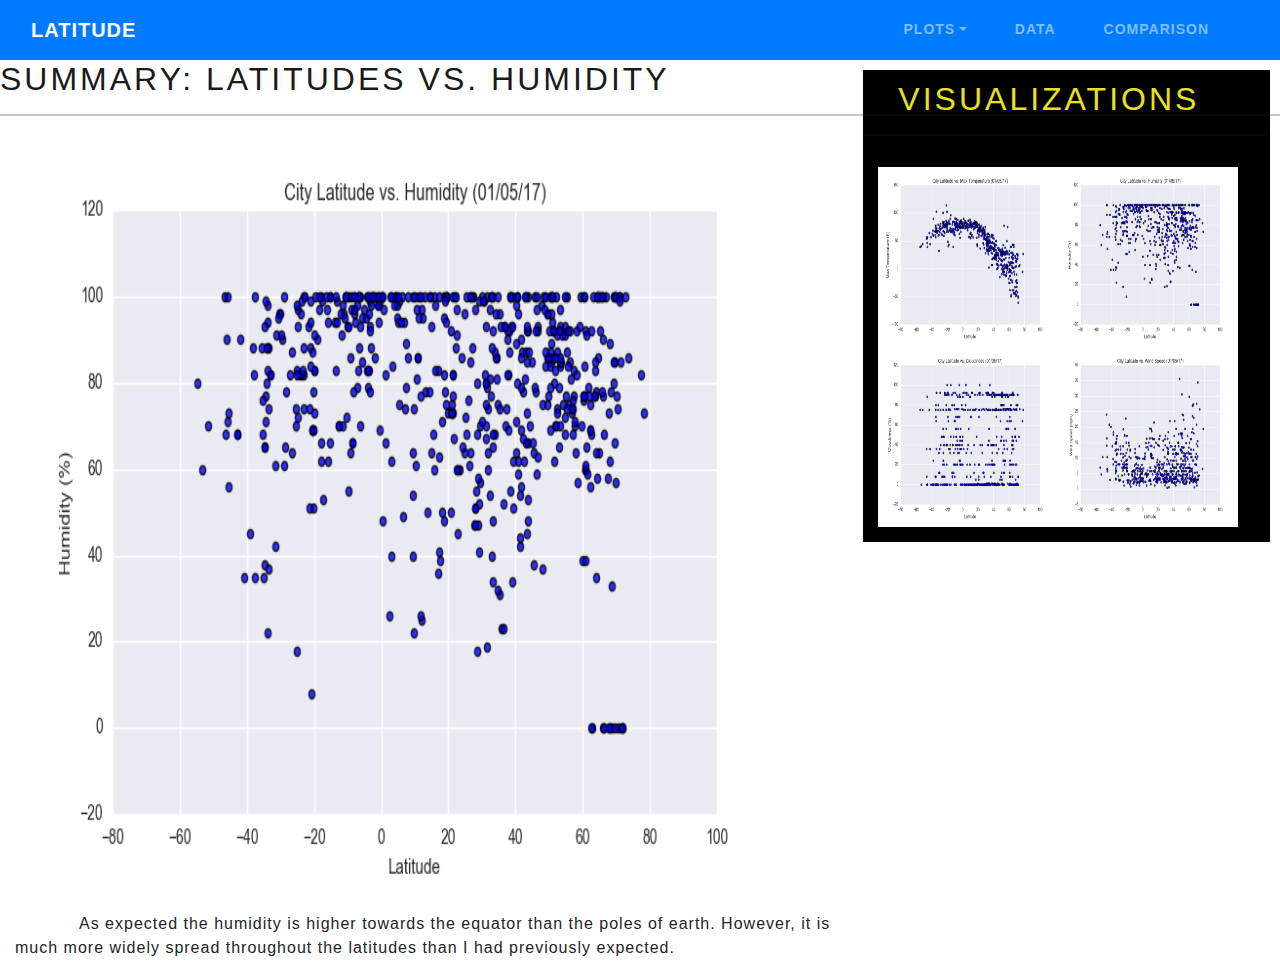
<file: HTML/Humidity.html>
<!DOCTYPE html>
<html lang="en-us">

<head>
    <meta charset="UTF-8">
    <title>Homepage</title>
    <meta name="viewport" content="width=device-width, initial-scale=1.0">
    <link rel="stylesheet" type="text/css" href="../bootstrap.min.css">
    <link rel="stylesheet" href="https://stackpath.bootstrapcdn.com/bootstrap/4.3.1/css/bootstrap.min.css" integrity="sha384-ggOyR0iXCbMQv3Xipma34MD+dH/1fQ784/j6cY/iJTQUOhcWr7x9JvoRxT2MZw1T" crossorigin="anonymous">
</head>

<body>
  <!--navbar-->
  <nav class="navbar navbar-expand-lg navbar-dark bg-primary">
    <div class="container-fluid">
      <a class="navbar-brand" href="index.html">Latitude</a>
      <button class="navbar-toggler" type="button" data-bs-toggle="collapse" data-bs-target="#navbarColor01"
        aria-controls="navbarColor01" aria-expanded="false" aria-label="Toggle navigation">
        <span class="navbar-toggler-icon"></span>
      </button>

      <div class="collapse navbar-collapse" id="navbarColor01">
        <ul class="navbar-nav ml-auto">
          <li class="nav-item dropdown">
            <a class="nav-link dropdown-toggle" data-bs-toggle="dropdown" href="#" role="button" aria-haspopup="true" aria-expanded="false">Plots</a>
            <ul class="dropdown-menu me-auto">
              <a class="dropdown-item" href="Humidity.html">Latitude vs. Humidity</a>
              <a class="dropdown-item" href="Wind.html">Latitude vs. Wind</a>
              <a class="dropdown-item" href="Cloud.html">Latitude vs. Cloud Coverage</a>
              <a class="dropdown-item" href="Temperature.html">Latitude vs. Temperature</a>
            </ul>
          </li>
          <li class="nav-item">
            <a class="nav-link" href="Data.html">Data</a>
          </li>
          <li class="nav-item">
            <a class="nav-link" href="Comparison.html">Comparison</a>
          </li>
        </ul>
      </div>
    </div>
  </nav>
  <!--visualization box-->
  <div class="col-4">
    <style>.col-4{float:right;padding:10px}</style>
    <div class="box">
      <style>.box{background-color:rgb(0, 0, 0);padding-top: 10px;padding-right: 5px;}</style>
    <div class="page-header">
        <h2 class="title">Visualizations</h2>
        <hr></hr>
        <style>.title{color: #e8e11d; font-style:bold;padding-left:35px;}</style>
    </div>
    <div class="box-img">
      <style>.box-img{padding:15px;}</style>
       <a href="Temperature.html"><img src="../Resources/assets/images/Fig1.png" alt="Latitude vs. Max Temperature" height="180" width="180" ></a><a href="Humidity.html"><img src="../Resources/assets/images/Fig2.png" alt="Latitude vs. Humidity" height="180" width="180" ></a>
     <a href="Cloud.html"><img src="../Resources/assets/images/Fig3.png" alt="Latitude vs. Cloudiness" height="180" width="180" ></a><a href="Wind.html"><img src="../Resources/assets/images/Fig4.png" alt="Latitude vs. Wind Speed" height="180" width="180" ></a>
     </div>
  </div>
</div>
<!--main page details-->
<div>
<h2>Summary: Latitudes vs. Humidity</h2>
<hr></hr>
</div>
<div class="col-md-8">
<img src="../Resources/assets/images/Fig2.png" class="float-left" alt="Latitude vs. Max Temperature" height="780" width="780">
<p class="text"> As expected the humidity is higher towards the equator than the poles of earth. However, it is much more widely spread throughout the latitudes than I had previously expected.</p>
<style>p.text{text-indent: 4em};</style>
</div>
</div>
     

    <script src="https://code.jquery.com/jquery-3.3.1.slim.min.js"
      integrity="sha384-q8i/X+965DzO0rT7abK41JStQIAqVgRVzpbzo5smXKp4YfRvH+8abtTE1Pi6jizo"
      crossorigin="anonymous"></script>
    <script src="https://cdn.jsdelivr.net/npm/@popperjs/core@2.9.2/dist/umd/popper.min.js"
      integrity="sha384-IQsoLXl5PILFhosVNubq5LC7Qb9DXgDA9i+tQ8Zj3iwWAwPtgFTxbJ8NT4GN1R8p"
      crossorigin="anonymous"></script>
    <script src="https://cdn.jsdelivr.net/npm/bootstrap@5.0.0/dist/js/bootstrap.min.js"
      integrity="sha384-lpyLfhYuitXl2zRZ5Bn2fqnhNAKOAaM/0Kr9laMspuaMiZfGmfwRNFh8HlMy49eQ"
      crossorigin="anonymous"></script>
</body>


</html>
</file>
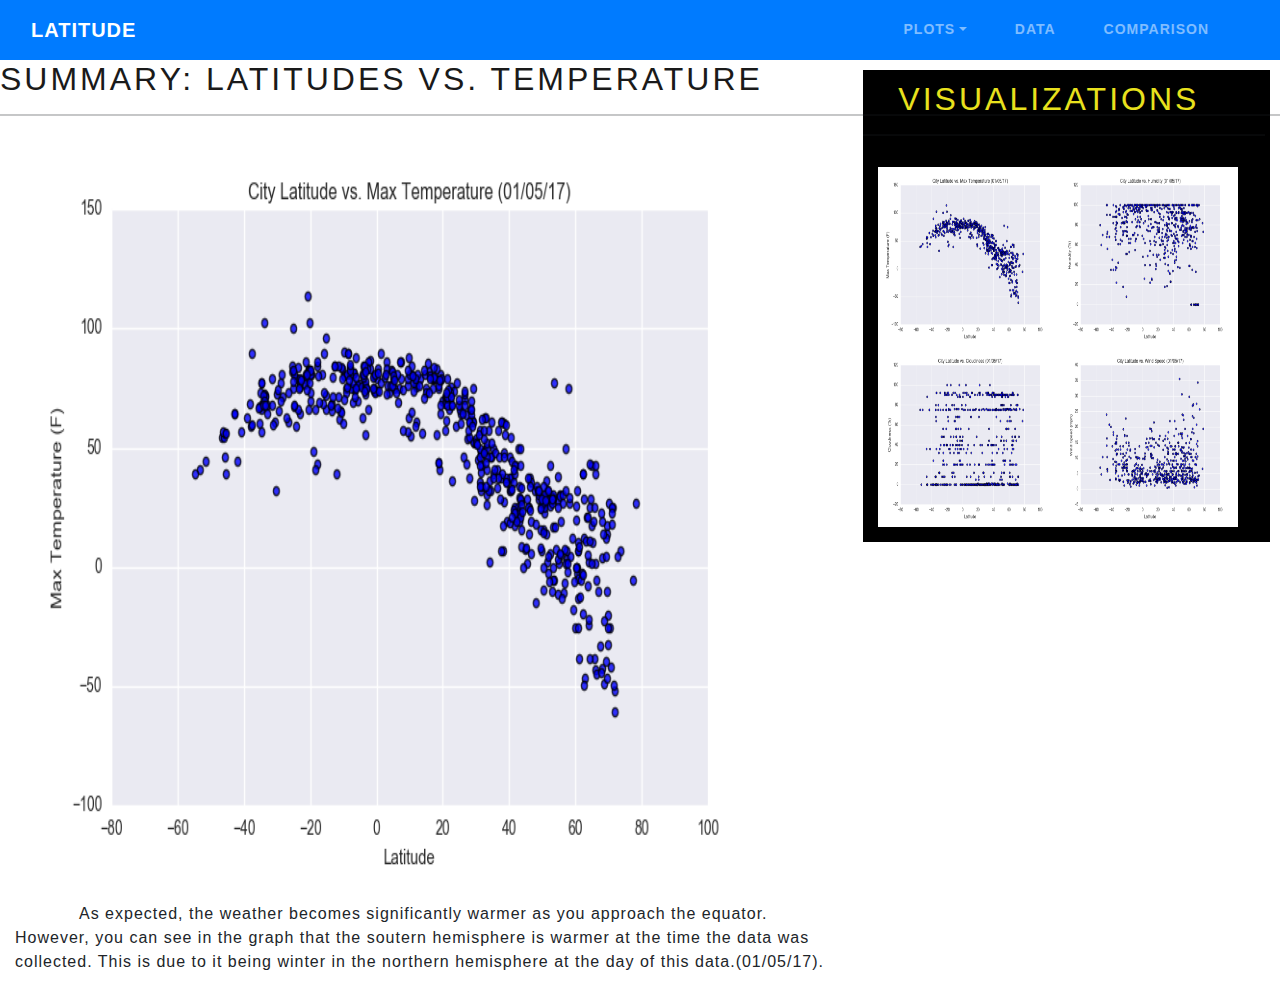
<file: HTML/Temperature.html>
<!DOCTYPE html>
<html lang="en-us">

<head>
    <meta charset="UTF-8">
    <title>Homepage</title>
    <meta name="viewport" content="width=device-width, initial-scale=1.0">
    <link rel="stylesheet" type="text/css" href="../bootstrap.min.css">
    <link rel="stylesheet" href="https://stackpath.bootstrapcdn.com/bootstrap/4.3.1/css/bootstrap.min.css" integrity="sha384-ggOyR0iXCbMQv3Xipma34MD+dH/1fQ784/j6cY/iJTQUOhcWr7x9JvoRxT2MZw1T" crossorigin="anonymous">
</head>

<body>
  <!--navbar-->
  <nav class="navbar navbar-expand-lg navbar-dark bg-primary">
    <div class="container-fluid">
      <a class="navbar-brand" href="../index.html">Latitude</a>
      <button class="navbar-toggler" type="button" data-bs-toggle="collapse" data-bs-target="#navbarColor01"
        aria-controls="navbarColor01" aria-expanded="false" aria-label="Toggle navigation">
        <span class="navbar-toggler-icon"></span>
      </button>

      <div class="collapse navbar-collapse" id="navbarColor01">
        <ul class="navbar-nav ml-auto">
          <li class="nav-item dropdown">
            <a class="nav-link dropdown-toggle" data-bs-toggle="dropdown" href="#" role="button" aria-haspopup="true" aria-expanded="false">Plots</a>
            <ul class="dropdown-menu me-auto">
              <a class="dropdown-item" href="Humidity.html">Latitude vs. Humidity</a>
              <a class="dropdown-item" href="Wind.html">Latitude vs. Wind</a>
              <a class="dropdown-item" href="Cloud.html">Latitude vs. Cloud Coverage</a>
              <a class="dropdown-item" href="Temperature.html">Latitude vs. Temperature</a>
            </ul>
          </li>
          <li class="nav-item">
            <a class="nav-link" href="Data.html">Data</a>
          </li>
          <li class="nav-item">
            <a class="nav-link" href="Comparison.html">Comparison</a>
          </li>
        </ul>
      </div>
    </div>
  </nav>
   <!--visualization box-->
   <div class="col-4">
    <style>.col-4{float:right;padding:10px}</style>
    <div class="box">
      <style>.box{background-color:rgb(0, 0, 0);padding-top: 10px;padding-right: 5px;}</style>
    <div class="page-header">
        <h2 class="title">Visualizations</h2>
        <hr></hr>
        <style>.title{color: #e8e11d; font-style:bold;padding-left:35px;}</style>
    </div>
    <div class="box-img">
      <style>.box-img{padding:15px;}</style>
       <a href="Temperature.html"><img src="../Resources/assets/images/Fig1.png" alt="Latitude vs. Max Temperature" height="180" width="180" ></a><a href="Humidity.html"><img src="../Resources/assets/images/Fig2.png" alt="Latitude vs. Humidity" height="180" width="180" ></a>
     <a href="Cloud.html"><img src="../Resources/assets/images/Fig3.png" alt="Latitude vs. Cloudiness" height="180" width="180" ></a><a href="Wind.html"><img src="../Resources/assets/images/Fig4.png" alt="Latitude vs. Wind Speed" height="180" width="180" ></a>
     </div>
  </div>
</div>
    <!--main page details-->
<div>
  <h2>Summary: Latitudes vs. Temperature</h2>
  <hr></hr>
  </div>
  <div class="col-md-8">
  <img src="../Resources/assets/images/Fig1.png" class="float-left" alt="Latitude vs. Max Temperature" height="770" width="770">
  <p class="text">As expected, the weather becomes significantly warmer as you approach the equator. However, you can see in the graph that the soutern hemisphere is warmer at the time the data was collected. This is due to it being winter in the northern hemisphere at the day of this data.(01/05/17).</p>
  <style>p.text{text-indent: 4em};</style>
  </div>
  </div>
     

      <script src="https://code.jquery.com/jquery-3.3.1.slim.min.js"
      integrity="sha384-q8i/X+965DzO0rT7abK41JStQIAqVgRVzpbzo5smXKp4YfRvH+8abtTE1Pi6jizo"
      crossorigin="anonymous"></script>
    <script src="https://cdn.jsdelivr.net/npm/@popperjs/core@2.9.2/dist/umd/popper.min.js"
      integrity="sha384-IQsoLXl5PILFhosVNubq5LC7Qb9DXgDA9i+tQ8Zj3iwWAwPtgFTxbJ8NT4GN1R8p"
      crossorigin="anonymous"></script>
    <script src="https://cdn.jsdelivr.net/npm/bootstrap@5.0.0/dist/js/bootstrap.min.js"
      integrity="sha384-lpyLfhYuitXl2zRZ5Bn2fqnhNAKOAaM/0Kr9laMspuaMiZfGmfwRNFh8HlMy49eQ"
      crossorigin="anonymous"></script>
</body>


</html>
</file>
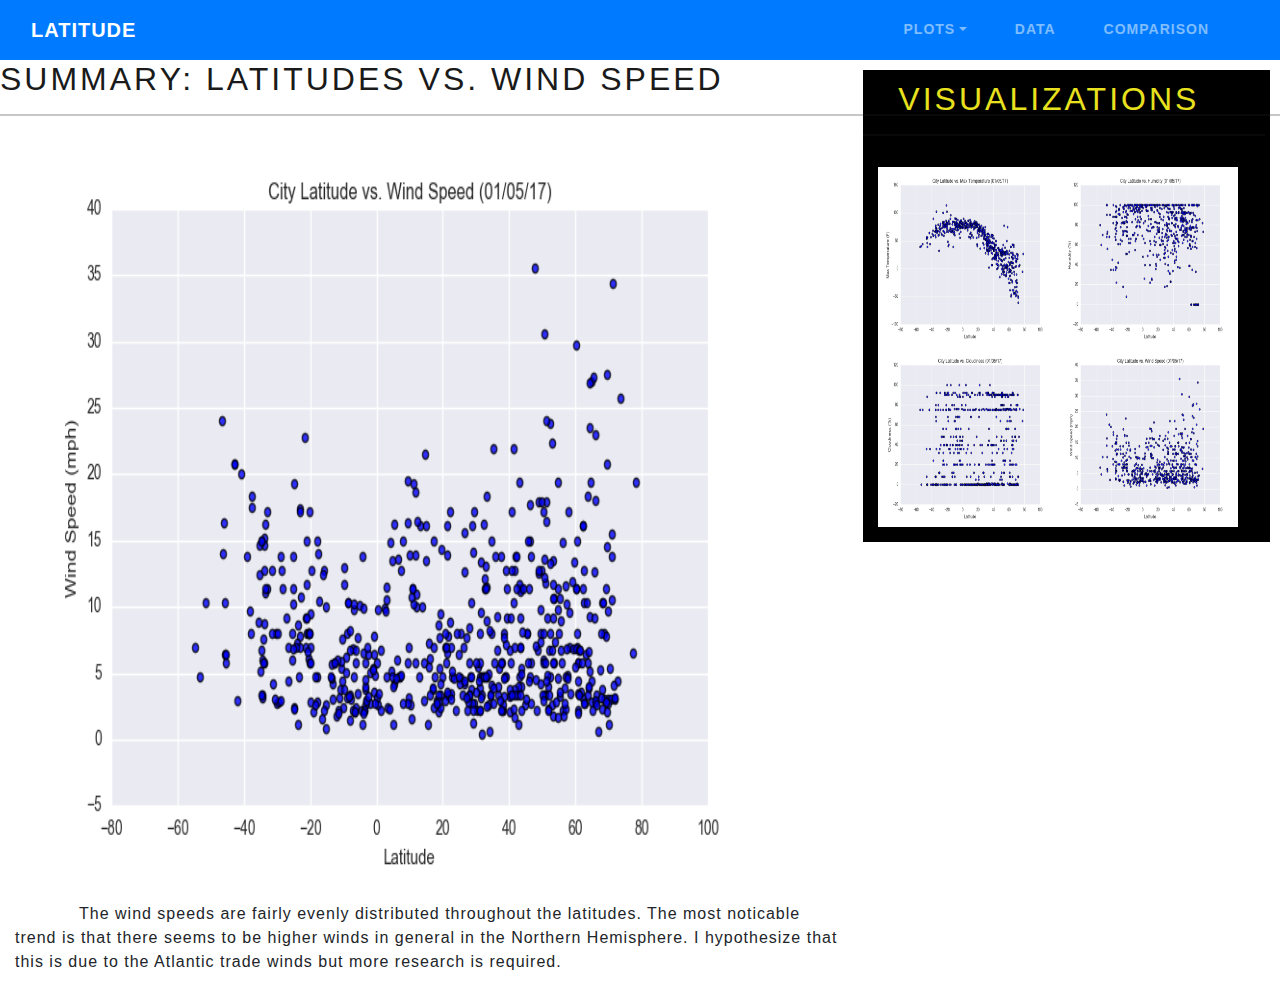
<file: HTML/Wind.html>
<!DOCTYPE html>
<html lang="en-us">

<head>
    <meta charset="UTF-8">
    <title>Homepage</title>
    <meta name="viewport" content="width=device-width, initial-scale=1.0">
    <link rel="stylesheet" type="text/css" href="../bootstrap.min.css">
    <link rel="stylesheet" href="https://stackpath.bootstrapcdn.com/bootstrap/4.3.1/css/bootstrap.min.css" integrity="sha384-ggOyR0iXCbMQv3Xipma34MD+dH/1fQ784/j6cY/iJTQUOhcWr7x9JvoRxT2MZw1T" crossorigin="anonymous">
</head>

<body>
  <nav class="navbar navbar-expand-lg navbar-dark bg-primary">
    <div class="container-fluid">
      <a class="navbar-brand" href="../index.html">Latitude</a>
      <button class="navbar-toggler" type="button" data-bs-toggle="collapse" data-bs-target="#navbarColor01"
        aria-controls="navbarColor01" aria-expanded="false" aria-label="Toggle navigation">
        <span class="navbar-toggler-icon"></span>
      </button>

      <div class="collapse navbar-collapse" id="navbarColor01">
        <ul class="navbar-nav ml-auto">
          <li class="nav-item dropdown">
            <a class="nav-link dropdown-toggle" data-bs-toggle="dropdown" href="#" role="button" aria-haspopup="true" aria-expanded="false">Plots</a>
            <ul class="dropdown-menu me-auto">
              <a class="dropdown-item" href="Humidity.html">Latitude vs. Humidity</a>
              <a class="dropdown-item" href="Wind.html">Latitude vs. Wind</a>
              <a class="dropdown-item" href="Cloud.html">Latitude vs. Cloud Coverage</a>
              <a class="dropdown-item" href="Temperature.html">Latitude vs. Temperature</a>
            </ul>
          </li>
          <li class="nav-item">
            <a class="nav-link" href="Data.html">Data</a>
          </li>
          <li class="nav-item">
            <a class="nav-link" href="Comparison.html">Comparison</a>
          </li>
        </ul>
      </div>
    </div>
  </nav>
  <!--visualization box-->
  <div class="col-4">
    <style>.col-4{float:right;padding:10px}</style>
    <div class="box">
      <style>.box{background-color:rgb(0, 0, 0);padding-top: 10px;padding-right: 5px;}</style>
    <div class="page-header">
        <h2 class="title">Visualizations</h2>
        <hr></hr>
        <style>.title{color: #e8e11d; font-style:bold;padding-left:35px;}</style>
    </div>
    <div class="box-img">
      <style>.box-img{padding:15px;}</style>
       <a href="Temperature.html"><img src="../Resources/assets/images/Fig1.png" alt="Latitude vs. Max Temperature" height="180" width="180" ></a><a href="Humidity.html"><img src="../Resources/assets/images/Fig2.png" alt="Latitude vs. Humidity" height="180" width="180" ></a>
     <a href="Cloud.html"><img src="../Resources/assets/images/Fig3.png" alt="Latitude vs. Cloudiness" height="180" width="180" ></a><a href="Wind.html"><img src="../Resources/assets/images/Fig4.png" alt="Latitude vs. Wind Speed" height="180" width="180" ></a>
     </div>
  </div>
</div>
    <!--main page details-->
<div>
  <h2>Summary: Latitudes vs. Wind Speed</h2>
  <hr></hr>
  </div>
  <div class="col-md-8">
  <img src="../Resources/assets/images/Fig4.png" class="float-left" alt="Latitude vs. Max Temperature" height="770" width="770">
  <p class="text">The wind speeds are fairly evenly distributed throughout the latitudes. The most noticable trend is that there seems to be higher winds in general in the Northern Hemisphere. I hypothesize that this is due to the Atlantic trade winds but more research is required. </p>
  <style>p.text{text-indent: 4em};</style>
  </div>
  </div>

      <script src="https://code.jquery.com/jquery-3.3.1.slim.min.js"
      integrity="sha384-q8i/X+965DzO0rT7abK41JStQIAqVgRVzpbzo5smXKp4YfRvH+8abtTE1Pi6jizo"
      crossorigin="anonymous"></script>
    <script src="https://cdn.jsdelivr.net/npm/@popperjs/core@2.9.2/dist/umd/popper.min.js"
      integrity="sha384-IQsoLXl5PILFhosVNubq5LC7Qb9DXgDA9i+tQ8Zj3iwWAwPtgFTxbJ8NT4GN1R8p"
      crossorigin="anonymous"></script>
    <script src="https://cdn.jsdelivr.net/npm/bootstrap@5.0.0/dist/js/bootstrap.min.js"
      integrity="sha384-lpyLfhYuitXl2zRZ5Bn2fqnhNAKOAaM/0Kr9laMspuaMiZfGmfwRNFh8HlMy49eQ"
      crossorigin="anonymous"></script>
</body>


</html>
</file>
